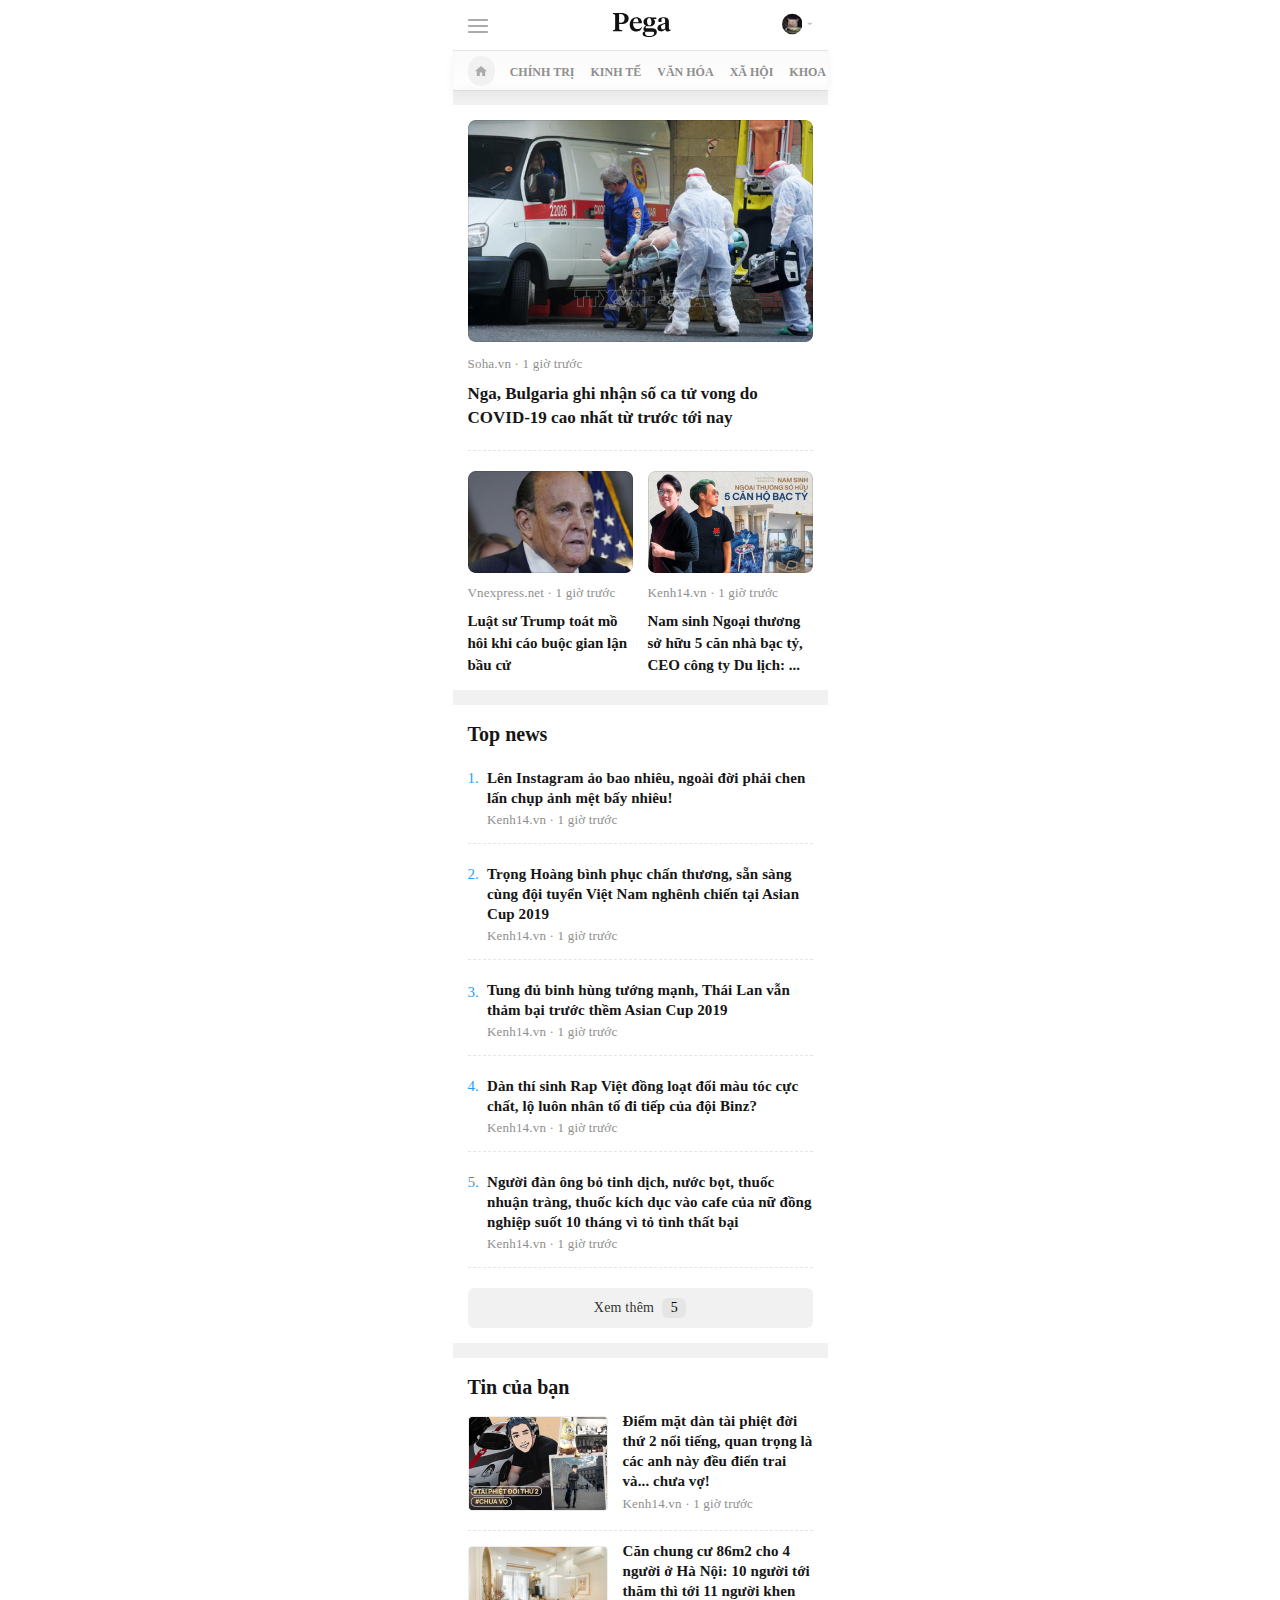
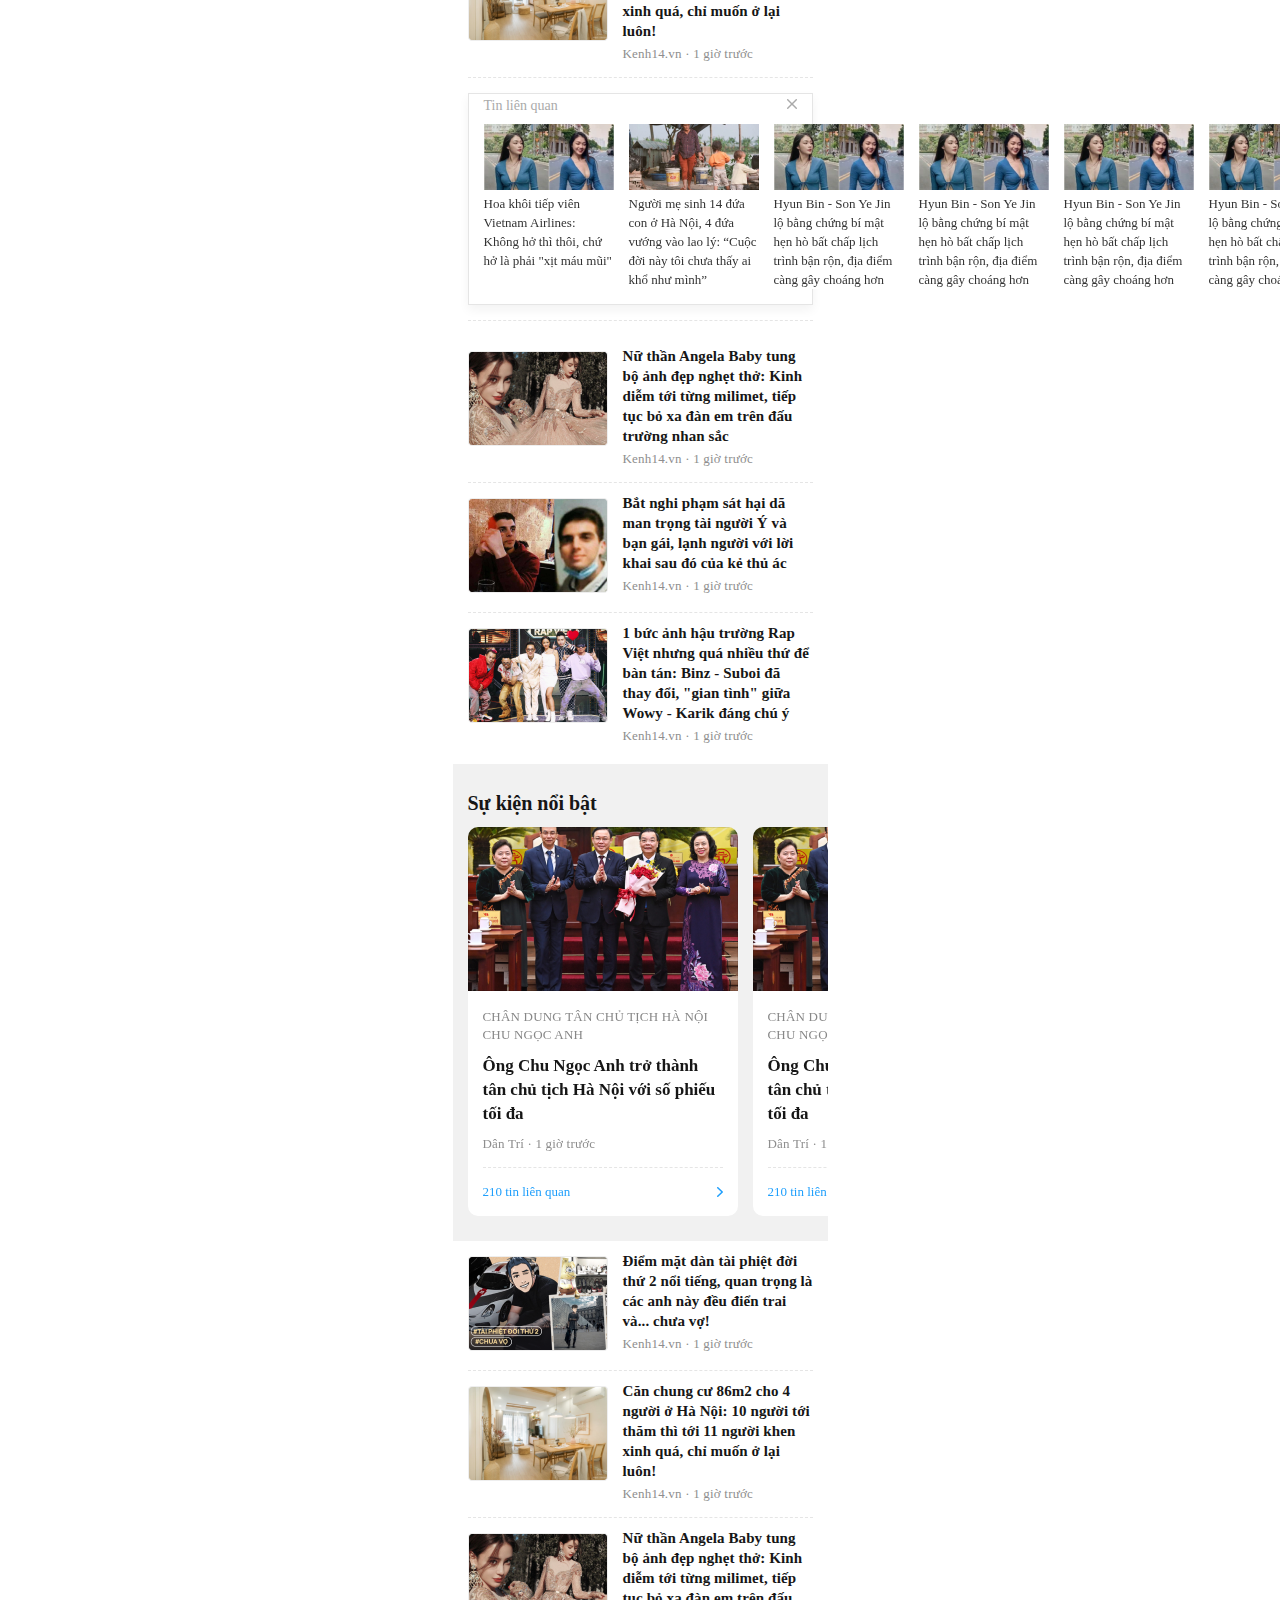
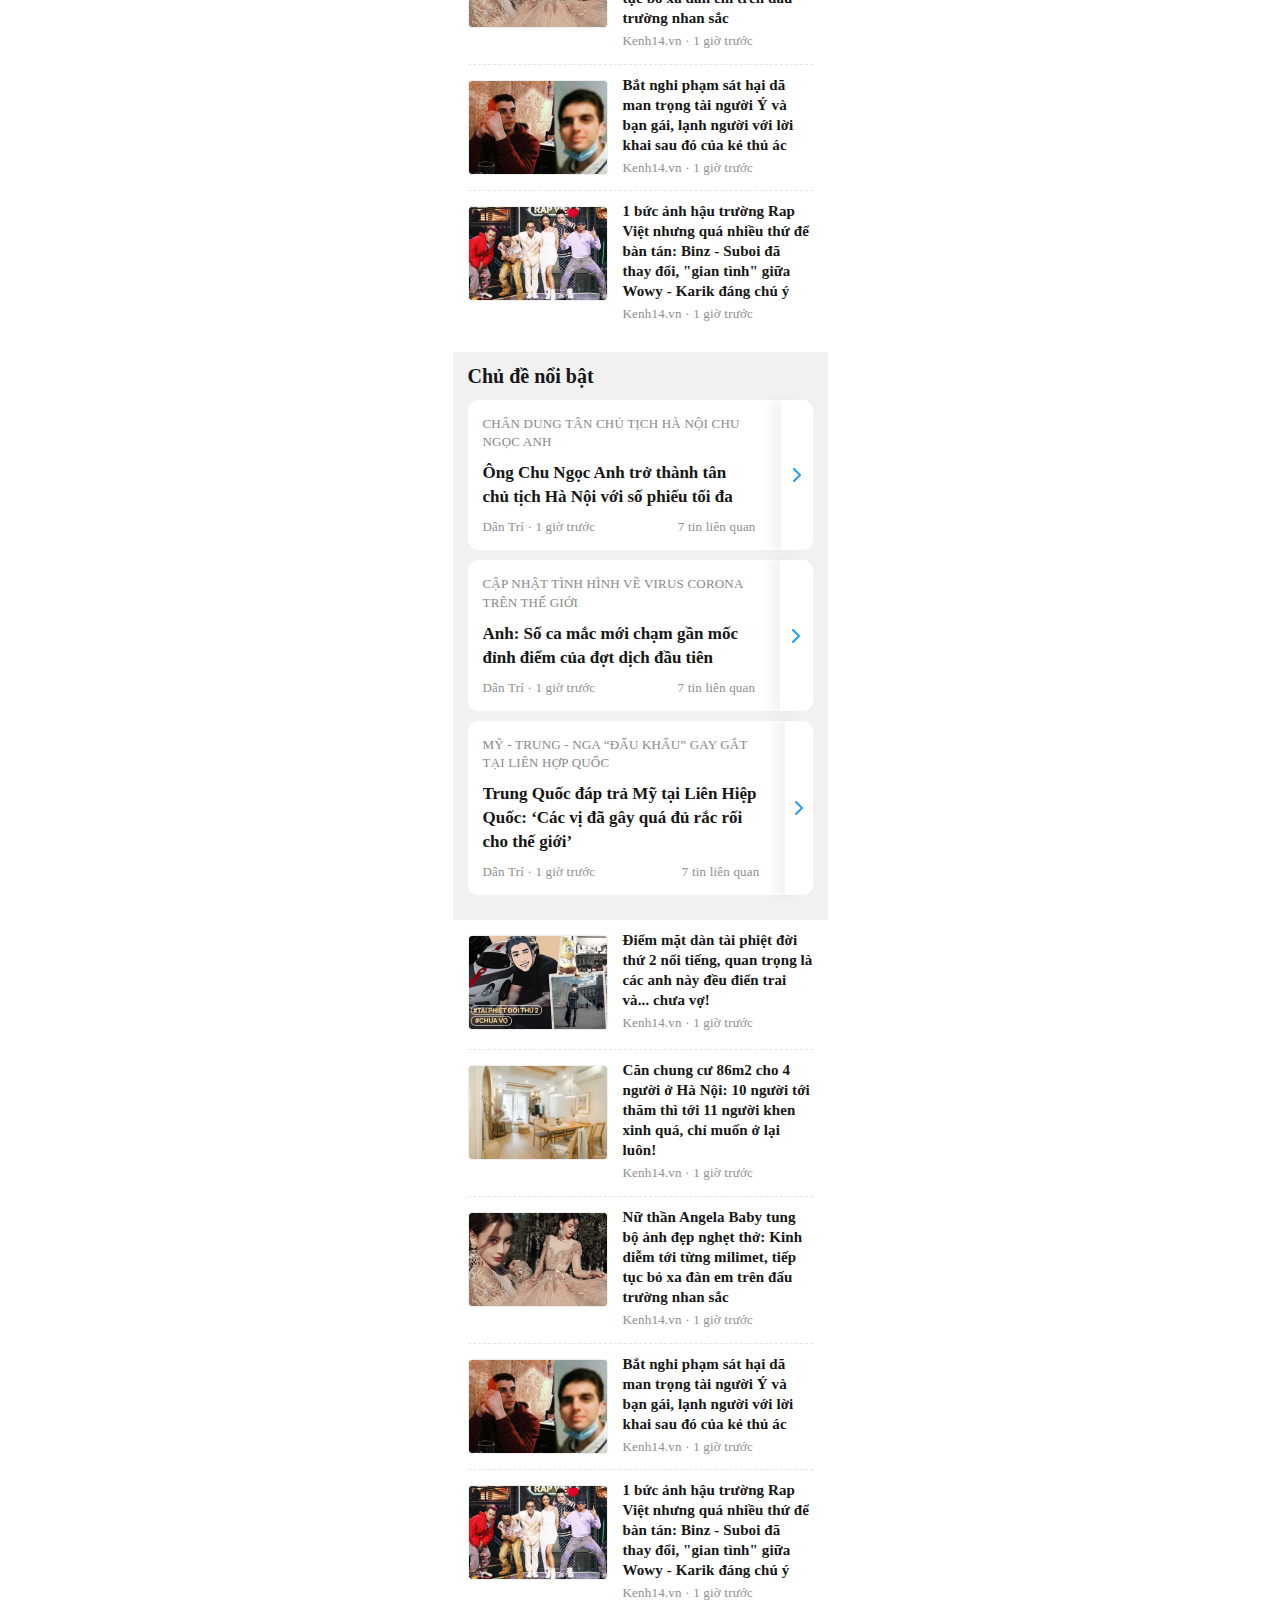
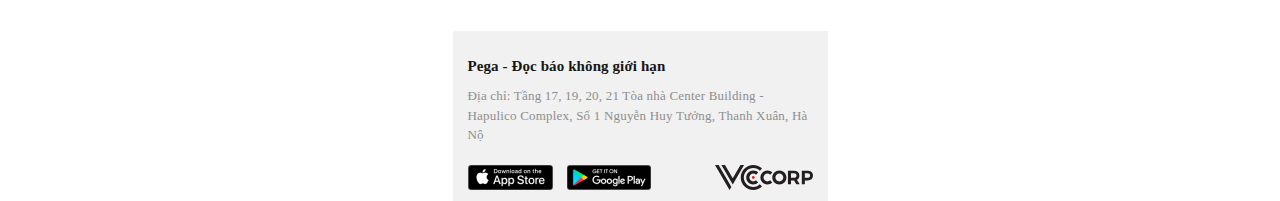
<file: index.html>
<!DOCTYPE html>
<html lang="en">
<head>
    <meta charset="UTF-8">
    <meta http-equiv="X-UA-Compatible" content="IE=edge">
    <meta name="viewport" content="width=device-width, initial-scale=1.0">
    <title>Pega</title>
    <link rel="stylesheet" href="./css/main.css">
    <link
      rel="stylesheet"
      href="https://unpkg.com/swiper/swiper-bundle.min.css"
    />
</head>
<body>
    <div class="wrapper">
        <header>
            <div class="header-marked-extent" id="marked-extent">
                <div class="marked-extent-control">
                    <div class="marked-extent-text">
                        <svg width="12" height="15" viewBox="0 0 12 15" fill="none" xmlns="http://www.w3.org/2000/svg">
                            <path fill-rule="evenodd" clip-rule="evenodd" d="M2.25 1.5C2.05109 1.5 1.86032 1.57902 1.71967 1.71967C1.57902 1.86032 1.5 2.05109 1.5 2.25V12.7926L5.56407 9.8897C5.82484 9.70343 6.17516 9.70343 6.43593 9.8897L10.5 12.7926V2.25C10.5 2.05109 10.421 1.86032 10.2803 1.71967C10.1397 1.57902 9.94891 1.5 9.75 1.5H2.25ZM0.65901 0.65901C1.08097 0.237053 1.65326 0 2.25 0H9.75C10.3467 0 10.919 0.237053 11.341 0.65901C11.7629 1.08097 12 1.65326 12 2.25V14.25C12 14.5309 11.843 14.7883 11.5932 14.9169C11.3434 15.0454 11.0427 15.0236 10.8141 14.8603L6 11.4217L1.18593 14.8603C0.957318 15.0236 0.656617 15.0454 0.406814 14.9169C0.157011 14.7883 0 14.5309 0 14.25V2.25C0 1.65326 0.237053 1.08097 0.65901 0.65901Z" fill="white"/>
                            <path fill-rule="evenodd" clip-rule="evenodd" d="M2.25 1.5C2.05109 1.5 1.86032 1.57902 1.71967 1.71967C1.57902 1.86032 1.5 2.05109 1.5 2.25V12.7926L5.56407 9.8897C5.82484 9.70343 6.17516 9.70343 6.43593 9.8897L10.5 12.7926V2.25C10.5 2.05109 10.421 1.86032 10.2803 1.71967C10.1397 1.57902 9.94891 1.5 9.75 1.5H2.25ZM0.65901 0.65901C1.08097 0.237053 1.65326 0 2.25 0H9.75C10.3467 0 10.919 0.237053 11.341 0.65901C11.7629 1.08097 12 1.65326 12 2.25V14.25C12 14.5309 11.843 14.7883 11.5932 14.9169C11.3434 15.0454 11.0427 15.0236 10.8141 14.8603L6 11.4217L1.18593 14.8603C0.957318 15.0236 0.656617 15.0454 0.406814 14.9169C0.157011 14.7883 0 14.5309 0 14.25V2.25C0 1.65326 0.237053 1.08097 0.65901 0.65901Z" fill="#1F9FFC"/>
                            </svg>
                        <span class="title">Đã đánh dấu</span>                           
                    </div>
                    <div class="marked-extent-close" id="close2">
                        <svg width="16" height="16" viewBox="0 0 16 16" fill="none" xmlns="http://www.w3.org/2000/svg">
                            <path fill-rule="evenodd" clip-rule="evenodd" d="M15.6653 0.334735C16.1116 0.781049 16.1116 1.50467 15.6653 1.95098L1.95098 15.6653C1.50467 16.1116 0.781049 16.1116 0.334735 15.6653C-0.111578 15.219 -0.111578 14.4953 0.334735 14.049L14.049 0.334735C14.4953 -0.111578 15.219 -0.111578 15.6653 0.334735Z" fill="#353535"/>
                            <path fill-rule="evenodd" clip-rule="evenodd" d="M0.334735 0.334735C0.781049 -0.111578 1.50467 -0.111578 1.95098 0.334735L15.6653 14.049C16.1116 14.4953 16.1116 15.219 15.6653 15.6653C15.219 16.1116 14.4953 16.1116 14.049 15.6653L0.334735 1.95098C-0.111578 1.50467 -0.111578 0.781049 0.334735 0.334735Z" fill="#353535"/>
                            </svg>   
                    </div>
                </div>
                <div class="yournews-box box2 box4">
                    <div class="container">
                        <div class="yournews-box-item">
                            <a href="#">
                                <img src="./images/img4.png" alt="">
                            </a>
                            <div class="yournews-content">
                                <div class="info">
                                    Kenh14.vn · 1 giờ trước
                                </div>
                                <a href="#" class="title">
                                    Điểm mặt dàn tài phiệt đời thứ 2 nổi tiếng, quan trọng là các anh này đều điển trai và... chưa vợ!
                                </a>
                                <div class="info info2">
                                    <span class="info-icon">
                                        <svg width="16" height="12" viewBox="0 0 16 12" fill="none" xmlns="http://www.w3.org/2000/svg">
                                            <path d="M5.14304 1.2C4.99149 1.2 4.84614 1.26321 4.73898 1.37574C4.63182 1.48826 4.57162 1.64087 4.57162 1.8V4.8L3.42878 5.4V1.8C3.42878 1.32261 3.60939 0.864773 3.93088 0.527208C4.25236 0.189642 4.68839 0 5.14304 0H10.8572C11.3119 0 11.7479 0.189642 12.0694 0.527208C12.3909 0.864773 12.5715 1.32261 12.5715 1.8V2.4L11.4286 3V1.8C11.4286 1.64087 11.3684 1.48826 11.2613 1.37574C11.1541 1.26321 11.0088 1.2 10.8572 1.2H5.14304Z" fill="#8E8E8E"/>
                                            <path d="M4.57162 10.2341L7.66799 7.91176C7.86667 7.76275 8.13357 7.76275 8.33225 7.91176L11.4286 10.2341V6.6L12.5715 6V11.4C12.5715 11.6248 12.4518 11.8307 12.2615 11.9335C12.0712 12.0363 11.8421 12.0189 11.6679 11.8882L8.00012 9.13734L4.33233 11.8882C4.15815 12.0189 3.92905 12.0363 3.73873 11.9335C3.54841 11.8307 3.42878 11.6248 3.42878 11.4V9L4.57162 8.4V10.2341Z" fill="#8E8E8E"/>
                                            <path fill-rule="evenodd" clip-rule="evenodd" d="M15.9684 2.80375C16.0716 3.11689 15.9136 3.45861 15.6153 3.56701L0.75849 8.96701C0.460266 9.0754 0.134823 8.90942 0.0315916 8.59628C-0.0716397 8.28314 0.0864328 7.94142 0.384656 7.83302L15.2415 2.43302C15.5397 2.32463 15.8652 2.49061 15.9684 2.80375Z" fill="#8E8E8E"/>
                                            </svg>                                        
                                    </span>
                                    <span class="info-text">
                                        Bỏ đánh dấu
                                    </span>
                                </div>
                            </div>
                        </div>
                        <div class="yournews-box-item">
                            <a href="#">
                                <img src="./images/img5.png" alt="">
                            </a>
                            <div class="yournews-content">
                                <div class="info">
                                    Kenh14.vn · 1 giờ trước
                                </div>
                                <a href="#" class="title">
                                    Căn chung cư 86m2 cho 4 người ở Hà Nội: 10 người tới thăm thì tới 11 người khen xinh quá, chỉ muốn ở lại luôn!
                                </a>
                                <div class="info info2">
                                    <span class="info-icon">
                                        <svg width="16" height="12" viewBox="0 0 16 12" fill="none" xmlns="http://www.w3.org/2000/svg">
                                            <path d="M5.14304 1.2C4.99149 1.2 4.84614 1.26321 4.73898 1.37574C4.63182 1.48826 4.57162 1.64087 4.57162 1.8V4.8L3.42878 5.4V1.8C3.42878 1.32261 3.60939 0.864773 3.93088 0.527208C4.25236 0.189642 4.68839 0 5.14304 0H10.8572C11.3119 0 11.7479 0.189642 12.0694 0.527208C12.3909 0.864773 12.5715 1.32261 12.5715 1.8V2.4L11.4286 3V1.8C11.4286 1.64087 11.3684 1.48826 11.2613 1.37574C11.1541 1.26321 11.0088 1.2 10.8572 1.2H5.14304Z" fill="#8E8E8E"/>
                                            <path d="M4.57162 10.2341L7.66799 7.91176C7.86667 7.76275 8.13357 7.76275 8.33225 7.91176L11.4286 10.2341V6.6L12.5715 6V11.4C12.5715 11.6248 12.4518 11.8307 12.2615 11.9335C12.0712 12.0363 11.8421 12.0189 11.6679 11.8882L8.00012 9.13734L4.33233 11.8882C4.15815 12.0189 3.92905 12.0363 3.73873 11.9335C3.54841 11.8307 3.42878 11.6248 3.42878 11.4V9L4.57162 8.4V10.2341Z" fill="#8E8E8E"/>
                                            <path fill-rule="evenodd" clip-rule="evenodd" d="M15.9684 2.80375C16.0716 3.11689 15.9136 3.45861 15.6153 3.56701L0.75849 8.96701C0.460266 9.0754 0.134823 8.90942 0.0315916 8.59628C-0.0716397 8.28314 0.0864328 7.94142 0.384656 7.83302L15.2415 2.43302C15.5397 2.32463 15.8652 2.49061 15.9684 2.80375Z" fill="#8E8E8E"/>
                                            </svg>                                        
                                    </span>
                                    <span class="info-text">
                                        Bỏ đánh dấu
                                    </span>
                                </div>
                            </div>
                        </div>
                        <div class="yournews-box-item">
                            <a href="#">
                                <img src="./images/img9.png" alt="">
                            </a>
                            <div class="yournews-content">
                                <div class="info">
                                    Kenh14.vn · 1 giờ trước
                                </div>
                                <a href="#" class="title">
                                    Nữ thần Angela Baby tung bộ ảnh đẹp nghẹt thở: Kinh diễm tới từng milimet, tiếp tục bỏ xa đàn em trên đấu trường nhan sắc
                                </a>
                                <div class="info info2">
                                    <span class="info-icon">
                                        <svg width="16" height="12" viewBox="0 0 16 12" fill="none" xmlns="http://www.w3.org/2000/svg">
                                            <path d="M5.14304 1.2C4.99149 1.2 4.84614 1.26321 4.73898 1.37574C4.63182 1.48826 4.57162 1.64087 4.57162 1.8V4.8L3.42878 5.4V1.8C3.42878 1.32261 3.60939 0.864773 3.93088 0.527208C4.25236 0.189642 4.68839 0 5.14304 0H10.8572C11.3119 0 11.7479 0.189642 12.0694 0.527208C12.3909 0.864773 12.5715 1.32261 12.5715 1.8V2.4L11.4286 3V1.8C11.4286 1.64087 11.3684 1.48826 11.2613 1.37574C11.1541 1.26321 11.0088 1.2 10.8572 1.2H5.14304Z" fill="#8E8E8E"/>
                                            <path d="M4.57162 10.2341L7.66799 7.91176C7.86667 7.76275 8.13357 7.76275 8.33225 7.91176L11.4286 10.2341V6.6L12.5715 6V11.4C12.5715 11.6248 12.4518 11.8307 12.2615 11.9335C12.0712 12.0363 11.8421 12.0189 11.6679 11.8882L8.00012 9.13734L4.33233 11.8882C4.15815 12.0189 3.92905 12.0363 3.73873 11.9335C3.54841 11.8307 3.42878 11.6248 3.42878 11.4V9L4.57162 8.4V10.2341Z" fill="#8E8E8E"/>
                                            <path fill-rule="evenodd" clip-rule="evenodd" d="M15.9684 2.80375C16.0716 3.11689 15.9136 3.45861 15.6153 3.56701L0.75849 8.96701C0.460266 9.0754 0.134823 8.90942 0.0315916 8.59628C-0.0716397 8.28314 0.0864328 7.94142 0.384656 7.83302L15.2415 2.43302C15.5397 2.32463 15.8652 2.49061 15.9684 2.80375Z" fill="#8E8E8E"/>
                                            </svg>                                        
                                    </span>
                                    <span class="info-text">
                                        Bỏ đánh dấu
                                    </span>
                                </div>
                            </div>
                        </div>
                        <div style="height: 140px;" class="yournews-box-item">
                            <a href="#">
                                <img src="./images/img10.png" alt="">
                            </a>
                            <div class="yournews-content">
                                <div class="info">
                                    Kenh14.vn · 1 giờ trước
                                </div>
                                <a href="#" class="title">
                                    Bắt nghi phạm sát hại dã man trọng tài người Ý và bạn gái, lạnh người với lời khai sau đó của kẻ thủ ác
                                </a>
                                <div class="info info2">
                                    <span class="info-icon">
                                        <svg width="16" height="12" viewBox="0 0 16 12" fill="none" xmlns="http://www.w3.org/2000/svg">
                                            <path d="M5.14304 1.2C4.99149 1.2 4.84614 1.26321 4.73898 1.37574C4.63182 1.48826 4.57162 1.64087 4.57162 1.8V4.8L3.42878 5.4V1.8C3.42878 1.32261 3.60939 0.864773 3.93088 0.527208C4.25236 0.189642 4.68839 0 5.14304 0H10.8572C11.3119 0 11.7479 0.189642 12.0694 0.527208C12.3909 0.864773 12.5715 1.32261 12.5715 1.8V2.4L11.4286 3V1.8C11.4286 1.64087 11.3684 1.48826 11.2613 1.37574C11.1541 1.26321 11.0088 1.2 10.8572 1.2H5.14304Z" fill="#8E8E8E"/>
                                            <path d="M4.57162 10.2341L7.66799 7.91176C7.86667 7.76275 8.13357 7.76275 8.33225 7.91176L11.4286 10.2341V6.6L12.5715 6V11.4C12.5715 11.6248 12.4518 11.8307 12.2615 11.9335C12.0712 12.0363 11.8421 12.0189 11.6679 11.8882L8.00012 9.13734L4.33233 11.8882C4.15815 12.0189 3.92905 12.0363 3.73873 11.9335C3.54841 11.8307 3.42878 11.6248 3.42878 11.4V9L4.57162 8.4V10.2341Z" fill="#8E8E8E"/>
                                            <path fill-rule="evenodd" clip-rule="evenodd" d="M15.9684 2.80375C16.0716 3.11689 15.9136 3.45861 15.6153 3.56701L0.75849 8.96701C0.460266 9.0754 0.134823 8.90942 0.0315916 8.59628C-0.0716397 8.28314 0.0864328 7.94142 0.384656 7.83302L15.2415 2.43302C15.5397 2.32463 15.8652 2.49061 15.9684 2.80375Z" fill="#8E8E8E"/>
                                            </svg>                                        
                                    </span>
                                    <span class="info-text">
                                        Bỏ đánh dấu
                                    </span>
                                </div>
                            </div>
                        </div>
                        <div class="yournews-box-item">
                            <a href="#">
                                <img src="./images/img11.png" alt="">
                            </a>
                            <div class="yournews-content">
                                <div class="info">
                                    Kenh14.vn · 1 giờ trước
                                </div>
                                <a href="#" class="title">
                                    1 bức ảnh hậu trường Rap Việt nhưng quá nhiều thứ để bàn tán: Binz - Suboi đã thay đổi, "gian tình" giữa Wowy - Karik đáng chú ý
                                </a>
                                <div class="info info2">
                                    <span class="info-icon">
                                        <svg width="16" height="12" viewBox="0 0 16 12" fill="none" xmlns="http://www.w3.org/2000/svg">
                                            <path d="M5.14304 1.2C4.99149 1.2 4.84614 1.26321 4.73898 1.37574C4.63182 1.48826 4.57162 1.64087 4.57162 1.8V4.8L3.42878 5.4V1.8C3.42878 1.32261 3.60939 0.864773 3.93088 0.527208C4.25236 0.189642 4.68839 0 5.14304 0H10.8572C11.3119 0 11.7479 0.189642 12.0694 0.527208C12.3909 0.864773 12.5715 1.32261 12.5715 1.8V2.4L11.4286 3V1.8C11.4286 1.64087 11.3684 1.48826 11.2613 1.37574C11.1541 1.26321 11.0088 1.2 10.8572 1.2H5.14304Z" fill="#8E8E8E"/>
                                            <path d="M4.57162 10.2341L7.66799 7.91176C7.86667 7.76275 8.13357 7.76275 8.33225 7.91176L11.4286 10.2341V6.6L12.5715 6V11.4C12.5715 11.6248 12.4518 11.8307 12.2615 11.9335C12.0712 12.0363 11.8421 12.0189 11.6679 11.8882L8.00012 9.13734L4.33233 11.8882C4.15815 12.0189 3.92905 12.0363 3.73873 11.9335C3.54841 11.8307 3.42878 11.6248 3.42878 11.4V9L4.57162 8.4V10.2341Z" fill="#8E8E8E"/>
                                            <path fill-rule="evenodd" clip-rule="evenodd" d="M15.9684 2.80375C16.0716 3.11689 15.9136 3.45861 15.6153 3.56701L0.75849 8.96701C0.460266 9.0754 0.134823 8.90942 0.0315916 8.59628C-0.0716397 8.28314 0.0864328 7.94142 0.384656 7.83302L15.2415 2.43302C15.5397 2.32463 15.8652 2.49061 15.9684 2.80375Z" fill="#8E8E8E"/>
                                            </svg>                                        
                                    </span>
                                    <span class="info-text">
                                        Bỏ đánh dấu
                                    </span>
                                </div>
                            </div>
                        </div>
                    </div>
                </div>
            </div>

            <div class="header-marked-extent extent2" id="categories-box">
                <div class="marked-extent-control">
                    <div class="marked-extent-text">
                        <svg width="18" height="18" viewBox="0 0 18 18" fill="none" xmlns="http://www.w3.org/2000/svg">
                            <path fill-rule="evenodd" clip-rule="evenodd" d="M3 3C2.80109 3 2.61032 3.07902 2.46967 3.21967C2.32902 3.36032 2.25 3.55109 2.25 3.75V14.25C2.25 14.4489 2.32902 14.6397 2.46967 14.7803C2.61032 14.921 2.80109 15 3 15H15C15.1989 15 15.3897 14.921 15.5303 14.7803C15.671 14.6397 15.75 14.4489 15.75 14.25V6C15.75 5.80109 15.671 5.61032 15.5303 5.46967C15.3897 5.32902 15.1989 5.25 15 5.25H8.25C7.99924 5.25 7.76506 5.12467 7.62596 4.91602L6.34861 3H3ZM1.40901 2.15901C1.83097 1.73705 2.40326 1.5 3 1.5H6.75C7.00076 1.5 7.23494 1.62533 7.37404 1.83397L8.65139 3.75H15C15.5967 3.75 16.169 3.98705 16.591 4.40901C17.0129 4.83097 17.25 5.40326 17.25 6V14.25C17.25 14.8467 17.0129 15.419 16.591 15.841C16.169 16.2629 15.5967 16.5 15 16.5H3C2.40326 16.5 1.83097 16.2629 1.40901 15.841C0.987053 15.419 0.75 14.8467 0.75 14.25V3.75C0.75 3.15326 0.987053 2.58097 1.40901 2.15901Z" fill="white"/>
                            <path fill-rule="evenodd" clip-rule="evenodd" d="M3 3C2.80109 3 2.61032 3.07902 2.46967 3.21967C2.32902 3.36032 2.25 3.55109 2.25 3.75V14.25C2.25 14.4489 2.32902 14.6397 2.46967 14.7803C2.61032 14.921 2.80109 15 3 15H15C15.1989 15 15.3897 14.921 15.5303 14.7803C15.671 14.6397 15.75 14.4489 15.75 14.25V6C15.75 5.80109 15.671 5.61032 15.5303 5.46967C15.3897 5.32902 15.1989 5.25 15 5.25H8.25C7.99924 5.25 7.76506 5.12467 7.62596 4.91602L6.34861 3H3ZM1.40901 2.15901C1.83097 1.73705 2.40326 1.5 3 1.5H6.75C7.00076 1.5 7.23494 1.62533 7.37404 1.83397L8.65139 3.75H15C15.5967 3.75 16.169 3.98705 16.591 4.40901C17.0129 4.83097 17.25 5.40326 17.25 6V14.25C17.25 14.8467 17.0129 15.419 16.591 15.841C16.169 16.2629 15.5967 16.5 15 16.5H3C2.40326 16.5 1.83097 16.2629 1.40901 15.841C0.987053 15.419 0.75 14.8467 0.75 14.25V3.75C0.75 3.15326 0.987053 2.58097 1.40901 2.15901Z" fill="#1F9FFC"/>
                            <path fill-rule="evenodd" clip-rule="evenodd" d="M9 7.5C9.41421 7.5 9.75 7.83579 9.75 8.25V12.75C9.75 13.1642 9.41421 13.5 9 13.5C8.58579 13.5 8.25 13.1642 8.25 12.75V8.25C8.25 7.83579 8.58579 7.5 9 7.5Z" fill="white"/>
                            <path fill-rule="evenodd" clip-rule="evenodd" d="M9 7.5C9.41421 7.5 9.75 7.83579 9.75 8.25V12.75C9.75 13.1642 9.41421 13.5 9 13.5C8.58579 13.5 8.25 13.1642 8.25 12.75V8.25C8.25 7.83579 8.58579 7.5 9 7.5Z" fill="#1F9FFC"/>
                            <path fill-rule="evenodd" clip-rule="evenodd" d="M6 10.5C6 10.0858 6.33579 9.75 6.75 9.75H11.25C11.6642 9.75 12 10.0858 12 10.5C12 10.9142 11.6642 11.25 11.25 11.25H6.75C6.33579 11.25 6 10.9142 6 10.5Z" fill="white"/>
                            <path fill-rule="evenodd" clip-rule="evenodd" d="M6 10.5C6 10.0858 6.33579 9.75 6.75 9.75H11.25C11.6642 9.75 12 10.0858 12 10.5C12 10.9142 11.6642 11.25 11.25 11.25H6.75C6.33579 11.25 6 10.9142 6 10.5Z" fill="#1F9FFC"/>
                            </svg>                                                     
                        <span class="title">Báo và chuyên mục đã thêm</span>                           
                    </div>
                    <div class="marked-extent-close" id="close3">
                        <svg width="16" height="16" viewBox="0 0 16 16" fill="none" xmlns="http://www.w3.org/2000/svg">
                            <path fill-rule="evenodd" clip-rule="evenodd" d="M15.6653 0.334735C16.1116 0.781049 16.1116 1.50467 15.6653 1.95098L1.95098 15.6653C1.50467 16.1116 0.781049 16.1116 0.334735 15.6653C-0.111578 15.219 -0.111578 14.4953 0.334735 14.049L14.049 0.334735C14.4953 -0.111578 15.219 -0.111578 15.6653 0.334735Z" fill="#353535"/>
                            <path fill-rule="evenodd" clip-rule="evenodd" d="M0.334735 0.334735C0.781049 -0.111578 1.50467 -0.111578 1.95098 0.334735L15.6653 14.049C16.1116 14.4953 16.1116 15.219 15.6653 15.6653C15.219 16.1116 14.4953 16.1116 14.049 15.6653L0.334735 1.95098C-0.111578 1.50467 -0.111578 0.781049 0.334735 0.334735Z" fill="#353535"/>
                            </svg>   
                    </div>
                </div>
                <div class="categories-box">
                    <div class="info">
                        Chuyên mục
                    </div>
                    <div class="categories-list">
                        <div class="categories-item">
                            <a href="#" class="categories-image">
                                <img src="./images/fb.png" alt="">
                            </a>
                            <div class="categories-content">
                                <a href="#" class="title">
                                    Bóng đá
                                </a>
                                <div class="info">
                                    Vượt đam mê theo trái bóng tròn
                                </div>
                            </div>
                        </div>
                        <div class="categories-item">
                            <a href="#" class="categories-image">
                                <img src="./images/fb.png" alt="">
                            </a>
                            <div class="categories-content">
                                <a href="#" class="title">
                                    Bóng đá
                                </a>
                                <div class="info">
                                    Vượt đam mê theo trái bóng tròn
                                </div>
                            </div>
                        </div>
                        <div class="categories-item">
                            <a href="#" class="categories-image">
                                <img src="./images/fb.png" alt="">
                            </a>
                            <div class="categories-content">
                                <a href="#" class="title">
                                    Bóng đá
                                </a>
                                <div class="info">
                                    Vượt đam mê theo trái bóng tròn
                                </div>
                            </div>
                        </div>
                        <div class="categories-item">
                            <a href="#" class="categories-image">
                                <img src="./images/fb.png" alt="">
                            </a>
                            <div class="categories-content">
                                <a href="#" class="title">
                                    Bóng đá
                                </a>
                                <div class="info">
                                    Vượt đam mê theo trái bóng tròn
                                </div>
                            </div>
                        </div>
                    </div>
                </div>
                <div class="categories-box">
                    <div class="info">
                        Chuyên trang
                    </div>
                    <div class="categories-list">
                        <div class="categories-item">
                            <a href="#" class="categories-image">
                                <img src="./images/mz.png" alt="">
                            </a>
                            <div class="categories-content">
                                <a href="#" class="title">
                                    Kenh14.vn
                                </a>
                                <div class="info">
                                    Vượt đam mê theo trái bóng tròn
                                </div>
                            </div>
                        </div>
                        <div class="categories-item">
                            <a href="#" class="categories-image">
                                <img src="./images/mz.png" alt="">
                            </a>
                            <div class="categories-content">
                                <a href="#" class="title">
                                    Kenh14.vn
                                </a>
                                <div class="info">
                                    Vượt đam mê theo trái bóng tròn
                                </div>
                            </div>
                        </div>
                        <div class="categories-item">
                            <a href="#" class="categories-image">
                                <img src="./images/mz.png" alt="">
                            </a>
                            <div class="categories-content">
                                <a href="#" class="title">
                                    Kenh14.vn
                                </a>
                                <div class="info">
                                    Vượt đam mê theo trái bóng tròn
                                </div>
                            </div>
                        </div>
                    </div>
                </div>
            </div>

            <div class="header-topbar">
                <div class="header-topbar-menu" id="open">
                    <svg width="50" height="35" viewBox="0 0 50 35" fill="none" xmlns="http://www.w3.org/2000/svg">
                        <path fill-rule="evenodd" clip-rule="evenodd" d="M15 18C15 17.4477 15.4477 17 16 17H34C34.5523 17 35 17.4477 35 18C35 18.5523 34.5523 19 34 19H16C15.4477 19 15 18.5523 15 18Z" fill="#AAAAAA"/>
                        <path fill-rule="evenodd" clip-rule="evenodd" d="M15 12C15 11.4477 15.4477 11 16 11H34C34.5523 11 35 11.4477 35 12C35 12.5523 34.5523 13 34 13H16C15.4477 13 15 12.5523 15 12Z" fill="#AAAAAA"/>
                        <path fill-rule="evenodd" clip-rule="evenodd" d="M15 24C15 23.4477 15.4477 23 16 23H34C34.5523 23 35 23.4477 35 24C35 24.5523 34.5523 25 34 25H16C15.4477 25 15 24.5523 15 24Z" fill="#AAAAAA"/>
                        </svg>                        
                </div>
                <div class="header-topbar-logo">
                    <a href="#">
                        <svg width="58" height="24" viewBox="0 0 58 24" fill="none" xmlns="http://www.w3.org/2000/svg">
                            <path d="M6.10867 10.987H8.18078C13.213 10.987 15.6619 8.80519 15.6619 5.4026C15.6619 2.44156 13.2938 0 8.2346 0H0V0.90909C1.88373 1.11688 2.15284 1.27273 2.15284 2.7013V15.5325C2.15284 16.961 1.88373 17.1169 0 17.3247V18.2338H9.33792V17.2987C6.83525 17.1429 6.10867 16.8052 6.10867 15.3506V10.987ZM6.10867 1.03896H7.26582C10.1721 1.03896 11.6253 2.88312 11.6253 5.48052C11.6253 8.23377 10.2529 9.87013 7.26582 9.87013H6.10867V1.03896Z" fill="#111111"/>
                            <path d="M23.3845 4.20779C19.6978 4.20779 16.7377 7.27273 16.7377 11.7143C16.7377 15.7143 19.348 18.4935 23.25 18.4935C26.3447 18.4935 28.3092 16.7273 29.0088 14.1558L28.5783 13.9221C27.6095 15.2727 26.3985 16.026 24.5686 16.026C21.9314 16.026 19.9938 13.8701 20.1015 10.2338H28.8743V9.63636C28.8743 6.51948 26.9905 4.20779 23.3845 4.20779ZM23.1154 5.16883C24.8646 5.16883 25.5374 6.83117 25.5374 9.27273H20.1553C20.3706 6.88312 21.3394 5.16883 23.1154 5.16883Z" fill="#111111"/>
                            <path d="M36.2465 13.3247C39.6103 13.3247 42.0053 11.6364 42.0053 8.88312C42.0053 7.58441 41.2518 6.49351 40.31 5.8961L42.1937 5.97402H43.297V4.46753L38.7491 4.57143C38.0764 4.38961 37.3498 4.20779 36.3541 4.20779C32.9903 4.20779 30.4876 5.97403 30.4876 8.96104C30.4876 10.8052 31.5371 12 32.9634 12.6753C31.7255 13.4286 30.4607 14.4156 30.4607 15.9481C30.4607 17.013 31.0797 17.9221 32.1292 18.3117C30.8375 18.7013 29.5996 19.4286 29.5996 20.7532C29.5996 22.8571 32.0484 24 35.9774 24C40.4445 24 43.8352 22.1818 43.8352 18.9091C43.8352 16.6234 42.2206 15.3506 39.099 15.3506H33.5554C32.9634 15.3506 32.6136 15.013 32.6136 14.4675C32.6136 13.9221 33.0172 13.3766 33.5285 12.9091C34.3627 13.1948 35.3046 13.3247 36.2465 13.3247ZM39.0452 18.6494C40.3638 18.6494 41.1711 19.0649 41.1711 20.2078C41.1711 22.1558 38.803 23.013 36.1657 23.013C33.6362 23.013 32.0484 21.9221 32.0484 20.1818C32.0484 19.5584 32.2099 19.039 32.5597 18.6494H39.0452ZM36.4079 12.4675C34.8202 12.4675 34.0667 10.6753 34.0667 8.54545C34.0667 6.51948 34.6857 5.09091 36.1927 5.09091C37.7535 5.09091 38.48 6.88312 38.48 8.96104C38.48 11.039 37.888 12.4675 36.4079 12.4675Z" fill="#111111"/>
                            <path d="M50.0883 16.4156C48.6621 16.4156 48.0162 15.4545 48.0162 14.1039C48.0162 12.6494 48.7159 12.0519 49.8461 11.6364L52.1604 10.7273V15.5844C51.4069 16.1299 50.8687 16.4156 50.0883 16.4156ZM55.8741 8.46753C55.8741 5.42857 53.9903 4.20779 50.5458 4.20779C47.5587 4.20779 45.2444 5.32468 45.2444 7.48052C45.2444 8.33766 45.7019 8.88312 46.4285 9.11688L48.6621 8.83117C48.5275 8.25974 48.4468 7.74026 48.4468 7.22078C48.4468 5.97403 48.9581 5.03896 50.2498 5.03896C51.6491 5.03896 52.1604 6.1039 52.1604 7.58442V9.79221L48.097 11.2208C46.0787 11.9481 44.4102 12.8571 44.4102 15.0909C44.4102 17.1688 45.8634 18.4416 48.0431 18.4416C49.9807 18.4416 51.38 17.2987 52.2412 16.2078C52.5103 17.6364 53.479 18.4935 54.9322 18.4935C56.197 18.4935 57.2196 18 58 17.1169L57.8385 16.5455C57.5425 16.6753 57.1658 16.8052 56.7621 16.8052C56.0624 16.8052 55.8741 16.2338 55.8741 15.3506V8.46753Z" fill="#111111"/>
                            </svg>                            
                    </a>
                </div>
                <div class="header-topbar-user" id="user">
                    <svg width="30" height="30" viewBox="0 0 30 30" fill="none" xmlns="http://www.w3.org/2000/svg" xmlns:xlink="http://www.w3.org/1999/xlink">
                        <rect width="30" height="30" rx="15" fill="url(#pattern0)"/>
                        <rect x="0.5" y="0.5" width="29" height="29" rx="14.5" stroke="black" stroke-opacity="0.1"/>
                        <defs>
                        <pattern id="pattern0" patternContentUnits="objectBoundingBox" width="1" height="1">
                        <use xlink:href="#image0" transform="scale(0.005)"/>
                        </pattern>
                        <image id="image0" width="200" height="200" xlink:href="[data-uri]"/>
                        </defs>
                        </svg> 
                    <svg class="user-down" width="8" height="4" viewBox="0 0 8 4" fill="none" xmlns="http://www.w3.org/2000/svg">
                            <path d="M4 4L0 0H8L4 4Z" fill="#C4C4C4"/>
                        </svg>                                                       
                </div>
            </div>

            <div class="header-user-box" id="user-box">
                <div class="header-user-box-item" id="marked">
                    <span style="margin-right: 15px;" class="user-icon">
                        <svg width="12" height="15" viewBox="0 0 12 15" fill="none" xmlns="http://www.w3.org/2000/svg">
                            <path fill-rule="evenodd" clip-rule="evenodd" d="M2.25 1.5C2.05109 1.5 1.86032 1.57902 1.71967 1.71967C1.57902 1.86032 1.5 2.05109 1.5 2.25V12.7926L5.56407 9.8897C5.82484 9.70343 6.17516 9.70343 6.43593 9.8897L10.5 12.7926V2.25C10.5 2.05109 10.421 1.86032 10.2803 1.71967C10.1397 1.57902 9.94891 1.5 9.75 1.5H2.25ZM0.65901 0.65901C1.08097 0.237053 1.65326 0 2.25 0H9.75C10.3467 0 10.919 0.237053 11.341 0.65901C11.7629 1.08097 12 1.65326 12 2.25V14.25C12 14.5309 11.843 14.7883 11.5932 14.9169C11.3434 15.0454 11.0427 15.0236 10.8141 14.8603L6 11.4217L1.18593 14.8603C0.957318 15.0236 0.656617 15.0454 0.406814 14.9169C0.157011 14.7883 0 14.5309 0 14.25V2.25C0 1.65326 0.237053 1.08097 0.65901 0.65901Z" fill="white"/>
                            <path fill-rule="evenodd" clip-rule="evenodd" d="M2.25 1.5C2.05109 1.5 1.86032 1.57902 1.71967 1.71967C1.57902 1.86032 1.5 2.05109 1.5 2.25V12.7926L5.56407 9.8897C5.82484 9.70343 6.17516 9.70343 6.43593 9.8897L10.5 12.7926V2.25C10.5 2.05109 10.421 1.86032 10.2803 1.71967C10.1397 1.57902 9.94891 1.5 9.75 1.5H2.25ZM0.65901 0.65901C1.08097 0.237053 1.65326 0 2.25 0H9.75C10.3467 0 10.919 0.237053 11.341 0.65901C11.7629 1.08097 12 1.65326 12 2.25V14.25C12 14.5309 11.843 14.7883 11.5932 14.9169C11.3434 15.0454 11.0427 15.0236 10.8141 14.8603L6 11.4217L1.18593 14.8603C0.957318 15.0236 0.656617 15.0454 0.406814 14.9169C0.157011 14.7883 0 14.5309 0 14.25V2.25C0 1.65326 0.237053 1.08097 0.65901 0.65901Z" fill="#1F9FFC"/>
                            </svg>                            
                    </span>
                    <a href="#" class="title">
                        Đã đánh dấu
                    </a>
                </div>
                <div class="header-user-box-item" id="categories">
                    <span class="user-icon">
                        <svg width="18" height="16" viewBox="0 0 18 16" fill="none" xmlns="http://www.w3.org/2000/svg">
                            <path fill-rule="evenodd" clip-rule="evenodd" d="M2.45455 1.6C2.23755 1.6 2.02944 1.68429 1.876 1.83431C1.72256 1.98434 1.63636 2.18783 1.63636 2.4V13.6C1.63636 13.8122 1.72256 14.0157 1.876 14.1657C2.02944 14.3157 2.23755 14.4 2.45455 14.4H15.5455C15.7624 14.4 15.9706 14.3157 16.124 14.1657C16.2774 14.0157 16.3636 13.8122 16.3636 13.6V4.8C16.3636 4.58783 16.2774 4.38434 16.124 4.23431C15.9706 4.08429 15.7625 4 15.5455 4H8.18182C7.90826 4 7.65279 3.86632 7.50105 3.64376L6.10758 1.6H2.45455ZM0.71892 0.702944C1.17924 0.252856 1.80356 0 2.45455 0H6.54545C6.81902 0 7.07448 0.133681 7.22622 0.35624L8.6197 2.4H15.5455C16.1964 2.4 16.8208 2.65286 17.2811 3.10294C17.7414 3.55303 18 4.16348 18 4.8V13.6C18 14.2365 17.7414 14.847 17.2811 15.2971C16.8208 15.7471 16.1964 16 15.5455 16H2.45455C1.80356 16 1.17924 15.7471 0.71892 15.2971C0.258603 14.847 0 14.2365 0 13.6V2.4C0 1.76348 0.258603 1.15303 0.71892 0.702944Z" fill="white"/>
                            <path fill-rule="evenodd" clip-rule="evenodd" d="M2.45455 1.6C2.23755 1.6 2.02944 1.68429 1.876 1.83431C1.72256 1.98434 1.63636 2.18783 1.63636 2.4V13.6C1.63636 13.8122 1.72256 14.0157 1.876 14.1657C2.02944 14.3157 2.23755 14.4 2.45455 14.4H15.5455C15.7624 14.4 15.9706 14.3157 16.124 14.1657C16.2774 14.0157 16.3636 13.8122 16.3636 13.6V4.8C16.3636 4.58783 16.2774 4.38434 16.124 4.23431C15.9706 4.08429 15.7625 4 15.5455 4H8.18182C7.90826 4 7.65279 3.86632 7.50105 3.64376L6.10758 1.6H2.45455ZM0.71892 0.702944C1.17924 0.252856 1.80356 0 2.45455 0H6.54545C6.81902 0 7.07448 0.133681 7.22622 0.35624L8.6197 2.4H15.5455C16.1964 2.4 16.8208 2.65286 17.2811 3.10294C17.7414 3.55303 18 4.16348 18 4.8V13.6C18 14.2365 17.7414 14.847 17.2811 15.2971C16.8208 15.7471 16.1964 16 15.5455 16H2.45455C1.80356 16 1.17924 15.7471 0.71892 15.2971C0.258603 14.847 0 14.2365 0 13.6V2.4C0 1.76348 0.258603 1.15303 0.71892 0.702944Z" fill="#1F9FFC"/>
                            <path fill-rule="evenodd" clip-rule="evenodd" d="M9 6.4C9.45187 6.4 9.81818 6.75817 9.81818 7.2V12C9.81818 12.4418 9.45187 12.8 9 12.8C8.54813 12.8 8.18182 12.4418 8.18182 12V7.2C8.18182 6.75817 8.54813 6.4 9 6.4Z" fill="white"/>
                            <path fill-rule="evenodd" clip-rule="evenodd" d="M9 6.4C9.45187 6.4 9.81818 6.75817 9.81818 7.2V12C9.81818 12.4418 9.45187 12.8 9 12.8C8.54813 12.8 8.18182 12.4418 8.18182 12V7.2C8.18182 6.75817 8.54813 6.4 9 6.4Z" fill="#1F9FFC"/>
                            <path fill-rule="evenodd" clip-rule="evenodd" d="M5.72727 9.6C5.72727 9.15817 6.09359 8.8 6.54545 8.8H11.4545C11.9064 8.8 12.2727 9.15817 12.2727 9.6C12.2727 10.0418 11.9064 10.4 11.4545 10.4H6.54545C6.09359 10.4 5.72727 10.0418 5.72727 9.6Z" fill="white"/>
                            <path fill-rule="evenodd" clip-rule="evenodd" d="M5.72727 9.6C5.72727 9.15817 6.09359 8.8 6.54545 8.8H11.4545C11.9064 8.8 12.2727 9.15817 12.2727 9.6C12.2727 10.0418 11.9064 10.4 11.4545 10.4H6.54545C6.09359 10.4 5.72727 10.0418 5.72727 9.6Z" fill="#1F9FFC"/>
                            </svg>                                                     
                    </span>
                    <a href="#" class="title">
                        Báo và chuyên mục đã thêm
                    </a>
                </div>
                <div class="header-user-box-item">
                    <span class="user-icon">
                        <svg width="16" height="16" viewBox="0 0 16 16" fill="none" xmlns="http://www.w3.org/2000/svg">
                            <path fill-rule="evenodd" clip-rule="evenodd" d="M2.4 1.6C2.18783 1.6 1.98434 1.68429 1.83431 1.83431C1.68429 1.98434 1.6 2.18783 1.6 2.4V13.6C1.6 13.8122 1.68429 14.0157 1.83431 14.1657C1.98434 14.3157 2.18783 14.4 2.4 14.4H5.6C6.04183 14.4 6.4 14.7582 6.4 15.2C6.4 15.6418 6.04183 16 5.6 16H2.4C1.76348 16 1.15303 15.7471 0.702944 15.2971C0.252856 14.847 0 14.2365 0 13.6V2.4C0 1.76348 0.252856 1.15303 0.702944 0.702944C1.15303 0.252856 1.76348 0 2.4 0H5.6C6.04183 0 6.4 0.358172 6.4 0.8C6.4 1.24183 6.04183 1.6 5.6 1.6H2.4Z" fill="#AAAAAA"/>
                            <path fill-rule="evenodd" clip-rule="evenodd" d="M10.6343 3.43431C10.9467 3.1219 11.4533 3.1219 11.7657 3.43431L15.7657 7.43431C16.0781 7.74673 16.0781 8.25327 15.7657 8.56569L11.7657 12.5657C11.4533 12.8781 10.9467 12.8781 10.6343 12.5657C10.3219 12.2533 10.3219 11.7467 10.6343 11.4343L14.0686 8L10.6343 4.56569C10.3219 4.25327 10.3219 3.74673 10.6343 3.43431Z" fill="#AAAAAA"/>
                            <path fill-rule="evenodd" clip-rule="evenodd" d="M4.8 8C4.8 7.55817 5.15817 7.2 5.6 7.2H15.2C15.6418 7.2 16 7.55817 16 8C16 8.44183 15.6418 8.8 15.2 8.8H5.6C5.15817 8.8 4.8 8.44183 4.8 8Z" fill="#AAAAAA"/>
                            </svg>                                                      
                    </span>
                    <a href="#" class="title">
                        Đăng xuất
                    </a>
                </div>
            </div>

            <div class="header-topnav">                   
                <div class="header-topnav-menu">
                    <a href="#" class=" menu-homepage">
                        <svg width="12" height="10" viewBox="0 0 12 10" fill="none" xmlns="http://www.w3.org/2000/svg">
                            <path d="M4.8 10V6.47059H7.2V10H10.2V5.29412H12L6 0L0 5.29412H1.8V10H4.8Z" fill="#AAAAAA"/>
                            </svg>  
                    </a> 
                    <ul>
                        <li>
                            <a href="#" class="menu-item">Chính trị</a>
                        </li>
                        <li>
                            <a href="#" class="menu-item">Kinh tế</a>
                        </li>
                        <li>
                            <a href="#" class="menu-item">Văn hóa</a>
                        </li>
                        <li>
                            <a href="#" class="menu-item">Xã hội</a>
                        </li>
                        <li>
                            <a href="#" class="menu-item">Khoa giáo</a>
                        </li>
                        <!-- <li>
                            <a href="#" class="menu-item">Khoa giáo</a>
                        </li>
                        <li>
                            <a href="#" class="menu-item">Khoa giáo</a>
                        </li>
                        <li>
                            <a href="#" class="menu-item">Khoa giáo</a>
                        </li>
                        <li>
                            <a href="#" class="menu-item">Khoa giáo</a>
                        </li>
                        <li>
                            <a href="#" class="menu-item">Khoa giáo</a>
                        </li>
                        <li>
                            <a href="#" class="menu-item">Khoa giáo</a>
                        </li>  -->
                    </ul>
                </div>
                <div class="after-menu"></div>
            </div>

            <div class="header-menu-extent" id="menu">
                <div class="menu-extent-control">
                    <span class="menu-extent-control-text">
                        Menu
                    </span>
                    <a href="#" class="menu-extent-control-close" id="close">
                        <svg width="16" height="16" viewBox="0 0 16 16" fill="none" xmlns="http://www.w3.org/2000/svg">
                            <path fill-rule="evenodd" clip-rule="evenodd" d="M15.6653 0.334735C16.1116 0.781049 16.1116 1.50467 15.6653 1.95098L1.95098 15.6653C1.50467 16.1116 0.781049 16.1116 0.334735 15.6653C-0.111578 15.219 -0.111578 14.4953 0.334735 14.049L14.049 0.334735C14.4953 -0.111578 15.219 -0.111578 15.6653 0.334735Z" fill="#353535"/>
                            <path fill-rule="evenodd" clip-rule="evenodd" d="M0.334735 0.334735C0.781049 -0.111578 1.50467 -0.111578 1.95098 0.334735L15.6653 14.049C16.1116 14.4953 16.1116 15.219 15.6653 15.6653C15.219 16.1116 14.4953 16.1116 14.049 15.6653L0.334735 1.95098C-0.111578 1.50467 -0.111578 0.781049 0.334735 0.334735Z" fill="#353535"/>
                            </svg>                            
                    </a>
                </div>
                <div class="menu-extent-link">
                    <a href="#" class="menu-extent-link-text">
                        Báo hay đọc
                    </a>
                            <div class="menu-extent-link-magazin">
                                    <div style="padding: 15px;" class="magazin-item">
                                        <a href="#">
                                            <img class="magazin-logo" src="./images/Rectangle 180.png" alt="">
                                            <span class="magazin-name">
                                                Kenh14.vn
                                            </span>
                                        </a>
                                    </div>
                                    <div style="padding: 15px;" class="magazin-item">
                                        <a href="#">
                                            <img class="magazin-logo" src="./images/Rectangle 180 2.png" alt="">
                                            <span class="magazin-name">
                                                Afamily.vn
                                            </span>
                                        </a>
                                    </div>
                                    <div style="padding: 15px; padding-left: 20px;" class="magazin-item">
                                        <a href="#">
                                            <img style="margin-left: 2px;" class="magazin-logo" src="./images/Rectangle 180 3.png" alt="">
                                            <span class="magazin-name">
                                                Soha.vn
                                            </span>
                                        </a>
                                    </div>
                                    <div style="padding: 15px;" class="magazin-item">
                                        <a href="#">
                                            <img class="magazin-logo" src="./images/Rectangle 4.png" alt="">
                                            <span class="magazin-name">
                                                Autopro
                                            </span>
                                        </a>
                                    </div>
                                    <div style="padding: 15px;" class="magazin-item">
                                        <a href="#">
                                            <img class="magazin-logo" src="./images/Rectangle 5.png" alt="">
                                            <span class="magazin-name">
                                                CafeF
                                            </span>
                                        </a>
                                    </div>
                                    <div style="padding: 15px;" class="magazin-item">
                                        <a href="#">
                                            <img class="magazin-logo" src="./images/Rectangle6.png" alt="">
                                            <span class="magazin-name">
                                                CafeBiz
                                            </span>
                                        </a>
                                    </div>
                                    <div style="padding: 15px;" class="magazin-item">
                                        <a href="#">
                                            <img style="margin-left: 6px;" class="magazin-logo" src="./images/Rectangle 7.png" alt="">
                                            <span class="magazin-name">
                                                GameK
                                            </span>
                                        </a>
                                    </div>
                                    <div style="padding: 15px;" class="magazin-item">
                                        <a href="#">
                                            <img  class="magazin-logo" src="./images/Rectangle 8.png" alt="">
                                            <span class="magazin-name">
                                                VnExpress
                                            </span>
                                        </a>
                                    </div>
                                    <div style="padding: 15px;" class="magazin-item">
                                        <a href="#">
                                            <img  class="magazin-logo" src="./images/Rectangle 9.png" alt="">
                                            <span class="magazin-name">
                                                VnExpress
                                            </span>
                                        </a>
                                    </div>
                                    <div style="padding: 15px;" class="magazin-item">
                                        <a href="#">
                                            <img  class="magazin-logo" src="./images/Rectangle 10.png" alt="">
                                            <span class="magazin-name">
                                                Dân Trí
                                            </span>
                                        </a>
                                    </div>
                                    <div style="padding: 15px;" class="magazin-item">
                                        <a href="#">
                                            <img  class="magazin-logo" src="./images/Rectangle 11.png" alt="">
                                            <span class="magazin-name">
                                                Zing News
                                            </span>
                                        </a>
                                    </div>
                            </div> 
                </div>
                <div class="container">
                    <div class="menu-extent-list">
                        <div class="menu-list-col">
                            <a href="#" class="title">
                                Thời sự
                            </a>
                            <a href="#" class="title">
                                Giải trí
                            </a>
                            <a href="#" class="title">
                               Kinh tế
                            </a>
                            <a href="#" class="title">
                                Công nghệ
                            </a>
                            <a href="#" class="title">
                                Khám phá
                            </a>
                            <a href="#" class="title">
                                Sức khỏe - Y tế
                            </a>
                            <a href="#" class="title">
                                Ô tô xe máy
                            </a>
                            <a href="#" class="title">
                                Thời trang
                            </a>
                        </div>
                        <div class="menu-list-col">
                            <a href="#" class="title">
                                Đời sống giới trẻ
                            </a>
                            <a href="#" class="title">
                                Thể thao
                            </a>
                            <a href="#" class="title">
                                Pháp luật
                            </a>
                            <a href="#" class="title">
                                Game
                            </a>
                            <a href="#" class="title">
                                Giáo dục
                            </a>
                            <a href="#" class="title">
                                Sống
                            </a>
                            <a href="#" class="title">
                                Thư giãn
                            </a>
                        </div>
                    </div>
                </div>
            </div>
        </header>

        <main>
            <div class="firstnews-box">
                <div class="container">
                    <div class="firstnews-box-mainnews">
                        <a href="./firstnews.html" title="">
                            <img src="./images/img.png" alt="">
                        </a>
                        <p class="info">
                            Soha.vn · 1 giờ trước
                        </p>
                        <h3>
                            <a href="./firstnews.html" class="title">
                                Nga, Bulgaria ghi nhận số ca tử vong do COVID-19 cao nhất từ trước tới nay
                            </a>
                        </h3>
                    </div>
                    <div class="firstnews-box-subnews">
                        <div style="margin-right: 15px;" class="subnews-item">
                            <a href="./firstnews2.html" title="">
                                <img src="./images/img2.png" alt="">
                            </a>
                            <p class="info">
                                Vnexpress.net · 1 giờ trước
                            </p>
                            <h3>
                                <a href="./firstnews2.html" class="title">
                                    Luật sư Trump toát mồ hôi khi cáo buộc gian lận bầu cử
                                </a>
                            </h3>
                        </div>
                        <div class="subnews-item">
                            <a href="#" title="">
                                <img src="./images/img3.png" alt="">
                            </a>
                            <p class="info">
                                Kenh14.vn · 1 giờ trước
                            </p>
                            <h3>
                                <a href="#" class="title">
                                    Nam sinh Ngoại thương sở hữu 5 căn nhà bạc tỷ, CEO công ty Du lịch: ...
                                </a>
                            </h3>
                        </div>
                    </div>
                </div>
                <div class="space"></div>
            </div>

            <div class="topnews-box">
                <div class="container">
                    <h3>
                        <a href="#" class="name">
                            Top news
                        </a>
                    </h3>
                    <div class="topnews-box-content">
                        <div class="content-item">
                            <span class="content-index">
                                1.
                            </span>
                            <div class="content-main">
                                <a href="#" class="title">
                                    Lên Instagram ảo bao nhiêu, ngoài đời phải chen lấn chụp ảnh mệt bấy nhiêu!
                                </a>
                                <div class="info">
                                    Kenh14.vn · 1 giờ trước
                                </div>
                            </div>
                        </div>
                        <div class="content-item">
                            <span class="content-index">
                                2.
                            </span>
                            <div class="content-main">
                                <a href="#" class="title">
                                    Trọng Hoàng bình phục chấn thương, sẵn sàng cùng đội tuyển Việt Nam nghênh chiến tại Asian Cup 2019
                                <div class="info">
                                    Kenh14.vn · 1 giờ trước
                                </div>
                            </div>
                        </div>
                        <div class="content-item">
                            <span class="content-index">
                                3.
                            </span>
                            <div class="content-main">
                                <a href="#" class="title">
                                    Tung đủ binh hùng tướng mạnh, Thái Lan vẫn thảm bại trước thềm Asian Cup 2019
                                </a>
                                <div class="info">
                                    Kenh14.vn · 1 giờ trước
                                </div>
                            </div>
                        </div>
                        <div class="content-item">
                            <span class="content-index">
                                4.
                            </span>
                            <div class="content-main">
                                <a href="#" class="title">
                                    Dàn thí sinh Rap Việt đồng loạt đổi màu tóc cực chất, lộ luôn nhân tố đi tiếp của đội Binz?
                                </a>
                                <div class="info">
                                    Kenh14.vn · 1 giờ trước
                                </div>
                            </div>
                        </div>
                        <div class="content-item">
                            <span class="content-index">
                                5.
                            </span>
                            <div class="content-main">
                                <a href="#" class="title">
                                    Người đàn ông bỏ tinh dịch, nước bọt, thuốc nhuận tràng, thuốc kích dục vào cafe của nữ đồng nghiệp suốt 10 tháng vì tỏ tình thất bại
                                </a>
                                <div class="info">
                                    Kenh14.vn · 1 giờ trước
                                </div>
                            </div>
                        </div>
                    </div>
                    <div class="more">
                        <span class="more-text">
                            Xem thêm
                        </span>
                        <span class="more-amount">
                            5
                        </span>
                    </div>
                </div>
                <div class="space"></div>
            </div>

            <div class="yournews-box">
                <div class="container">
                    <h3>
                        <a href="#" class="name">
                            Tin của bạn
                        </a>
                    </h3>
                    <div class="yournews-box-item">
                        <a href="#">
                            <img src="./images/img4.png" alt="">
                        </a>
                        <div class="yournews-content">
                            <a href="#" class="title">
                                Điểm mặt dàn tài phiệt đời thứ 2 nổi tiếng, quan trọng là các anh này đều điển trai và... chưa vợ!
                            </a>
                            <div class="info">
                                Kenh14.vn · 1 giờ trước
                            </div>
                        </div>
                    </div>
                    <div class="yournews-box-item">
                        <a href="#">
                            <img src="./images/img5.png" alt="">
                        </a>
                        <div class="yournews-content">
                            <a href="#" class="title">
                                Căn chung cư 86m2 cho 4 người ở Hà Nội: 10 người tới thăm thì tới 11 người khen xinh quá, chỉ muốn ở lại luôn!
                            </a>
                            <div class="info">
                                Kenh14.vn · 1 giờ trước
                            </div>
                        </div>
                    </div>
                    <div class="relatednews-box" id="relatednews-box">
                        <div class="relatednews-box-title">
                            <h3>
                                <a href="#" class="name">
                                    Tin liên quan
                                </a>
                            </h3>
                            <div class="close" id="close4">
                                <svg width="10" height="10" viewBox="0 0 10 10" fill="none" xmlns="http://www.w3.org/2000/svg">
                                    <path fill-rule="evenodd" clip-rule="evenodd" d="M9.79079 0.209209C10.0697 0.488155 10.0697 0.940416 9.79079 1.21936L1.21936 9.79079C0.940416 10.0697 0.488155 10.0697 0.209209 9.79079C-0.0697365 9.51184 -0.0697365 9.05958 0.209209 8.78064L8.78064 0.209209C9.05958 -0.0697365 9.51184 -0.0697365 9.79079 0.209209Z" fill="#AAAAAA"/>
                                    <path fill-rule="evenodd" clip-rule="evenodd" d="M0.209209 0.209209C0.488155 -0.0697365 0.940416 -0.0697365 1.21936 0.209209L9.79079 8.78064C10.0697 9.05958 10.0697 9.51184 9.79079 9.79079C9.51184 10.0697 9.05958 10.0697 8.78064 9.79079L0.209209 1.21936C-0.0697365 0.940416 -0.0697365 0.488155 0.209209 0.209209Z" fill="#AAAAAA"/>
                                    </svg>
                            </div>
                        </div>
                        <div class="swiper-container mySwiper">
                            <div class="swiper-wrapper">
                              <div class="swiper-slide">
                                  <a href="#">
                                      <img src="./images/image 6.png" alt="">
                                  </a>
                                  <a href="#" class="swiper-title">
                                    Hoa khôi tiếp viên Vietnam Airlines: Không hở thì thôi, chứ hở là phải "xịt máu mũi"
                                  </a>
                              </div>
                              <div class="swiper-slide">
                                  <a href="#">
                                      <img src="./images/image 7.png" alt="">
                                  </a>
                                  <a href="#" class="swiper-title">
                                    Người mẹ sinh 14 đứa con ở Hà Nội, 4 đứa vướng vào lao lý: “Cuộc đời này tôi chưa thấy ai khổ như mình”
                                  </a>
                              </div>
                              <div class="swiper-slide">
                                  <a href="#">
                                      <img src="./images/image 6.png" alt="">
                                  </a>
                                  <a href="#" class="swiper-title">
                                    Hyun Bin - Son Ye Jin lộ bằng chứng bí mật hẹn hò bất chấp lịch trình bận rộn, địa điểm càng gây choáng hơn
                                  </a>
                              </div>
                              <div class="swiper-slide">
                                <a href="#">
                                    <img src="./images/image 6.png" alt="">
                                </a>
                                <a href="#" class="swiper-title">
                                  Hyun Bin - Son Ye Jin lộ bằng chứng bí mật hẹn hò bất chấp lịch trình bận rộn, địa điểm càng gây choáng hơn
                                </a>
                            </div>
                            <div class="swiper-slide">
                                <a href="#">
                                    <img src="./images/image 6.png" alt="">
                                </a>
                                <a href="#" class="swiper-title">
                                  Hyun Bin - Son Ye Jin lộ bằng chứng bí mật hẹn hò bất chấp lịch trình bận rộn, địa điểm càng gây choáng hơn
                                </a>
                            </div>
                            <div class="swiper-slide">
                                <a href="#">
                                    <img src="./images/image 6.png" alt="">
                                </a>
                                <a href="#" class="swiper-title">
                                  Hyun Bin - Son Ye Jin lộ bằng chứng bí mật hẹn hò bất chấp lịch trình bận rộn, địa điểm càng gây choáng hơn
                                </a>
                            </div>
                          </div>
                        </div>
                    </div>
                    <div id="relatednews-box-after"></div>
                    <div class="yournews-box-item">
                        <a href="#">
                            <img src="./images/img9.png" alt="">
                        </a>
                        <div class="yournews-content">
                            <a href="#" class="title">
                                Nữ thần Angela Baby tung bộ ảnh đẹp nghẹt thở: Kinh diễm tới từng milimet, tiếp tục bỏ xa đàn em trên đấu trường nhan sắc
                            </a>
                            <div class="info">
                                Kenh14.vn · 1 giờ trước
                            </div>
                        </div>
                    </div>
                    <div class="yournews-box-item">
                        <a href="#">
                            <img src="./images/img10.png" alt="">
                        </a>
                        <div class="yournews-content">
                            <a href="#" class="title">
                                Bắt nghi phạm sát hại dã man trọng tài người Ý và bạn gái, lạnh người với lời khai sau đó của kẻ thủ ác
                            </a>
                            <div class="info">
                                Kenh14.vn · 1 giờ trước
                            </div>
                        </div>
                    </div>
                    <div class="yournews-box-item">
                        <a href="#">
                            <img src="./images/img11.png" alt="">
                        </a>
                        <div class="yournews-content">
                            <a href="#" class="title">
                                1 bức ảnh hậu trường Rap Việt nhưng quá nhiều thứ để bàn tán: Binz - Suboi đã thay đổi, "gian tình" giữa Wowy - Karik đáng chú ý
                            </a>
                            <div class="info">
                                Kenh14.vn · 1 giờ trước
                            </div>
                        </div>
                    </div>
                </div>
            </div>

            <div class="bigevent-box">
                <h3>
                    <a href="#" class="name">
                        Sự kiện nổi bật
                    </a>
                </h3>
                <div  class="bigevent-box-content">
                    <div class="swiper-container mySwiper mySwiper2">
                        <div class="swiper-wrapper">
                          <div style="width: 270px;" class="swiper-slide">
                            <div class="content-item">
                                <div class="content-title">
                                    <a href="./bigevent.html">
                                        <img src="./images/img12.png" alt="" class="image">
                                    </a>
                                    <a href="./bigevent.html" class="subtitle">
                                        Chân dung tân chủ tịch hà nội chu ngọc anh
                                    </a>
                                    <a href="./bigevent.html" class="title">
                                        Ông Chu Ngọc Anh trở thành tân chủ tịch Hà Nội với số phiếu tối đa
                                    </a>
                                    <span class="info">
                                        Dân Trí · 1 giờ trước
                                    </span>
                                </div>
                                <div class="content-extend">
                                    <a href="#">
                                        <span class="content-extend-text">
                                            210 tin liên quan
                                        </span>
                                        <span class="content-extend-icon">
                                            <svg width="6" height="10" viewBox="0 0 6 10" fill="none" xmlns="http://www.w3.org/2000/svg">
                                                <path fill-rule="evenodd" clip-rule="evenodd" d="M0.21967 0.209209C0.512563 -0.0697365 0.987437 -0.0697365 1.28033 0.209209L5.78033 4.49492C6.07322 4.77387 6.07322 5.22613 5.78033 5.50508L1.28033 9.79079C0.987437 10.0697 0.512563 10.0697 0.21967 9.79079C-0.0732233 9.51184 -0.0732233 9.05958 0.21967 8.78064L4.18934 5L0.21967 1.21936C-0.0732233 0.940416 -0.0732233 0.488155 0.21967 0.209209Z" fill="white"/>
                                                <path fill-rule="evenodd" clip-rule="evenodd" d="M0.21967 0.209209C0.512563 -0.0697365 0.987437 -0.0697365 1.28033 0.209209L5.78033 4.49492C6.07322 4.77387 6.07322 5.22613 5.78033 5.50508L1.28033 9.79079C0.987437 10.0697 0.512563 10.0697 0.21967 9.79079C-0.0732233 9.51184 -0.0732233 9.05958 0.21967 8.78064L4.18934 5L0.21967 1.21936C-0.0732233 0.940416 -0.0732233 0.488155 0.21967 0.209209Z" fill="#1F9FFC"/>
                                                </svg>                                        
                                        </span>
                                    </a>
                                </div>
                            </div>
                          </div>
                          <div style="width: 270px;" class="swiper-slide">
                            <div class="content-item">
                                <div class="content-title">
                                    <a href="./bigevent.html">
                                        <img src="./images/img12.png" alt="" class="image">
                                    </a>
                                    <a href="./bigevent.html" class="subtitle">
                                        Chân dung tân chủ tịch hà nội chu ngọc anh
                                    </a>
                                    <a href="./bigevent.html" class="title">
                                        Ông Chu Ngọc Anh trở thành tân chủ tịch Hà Nội với số phiếu tối đa
                                    </a>
                                    <span class="info">
                                        Dân Trí · 1 giờ trước
                                    </span>
                                </div>
                                <div class="content-extend">
                                    <a href="#">
                                        <span class="content-extend-text">
                                            210 tin liên quan
                                        </span>
                                        <span class="content-extend-icon">
                                            <svg width="6" height="10" viewBox="0 0 6 10" fill="none" xmlns="http://www.w3.org/2000/svg">
                                                <path fill-rule="evenodd" clip-rule="evenodd" d="M0.21967 0.209209C0.512563 -0.0697365 0.987437 -0.0697365 1.28033 0.209209L5.78033 4.49492C6.07322 4.77387 6.07322 5.22613 5.78033 5.50508L1.28033 9.79079C0.987437 10.0697 0.512563 10.0697 0.21967 9.79079C-0.0732233 9.51184 -0.0732233 9.05958 0.21967 8.78064L4.18934 5L0.21967 1.21936C-0.0732233 0.940416 -0.0732233 0.488155 0.21967 0.209209Z" fill="white"/>
                                                <path fill-rule="evenodd" clip-rule="evenodd" d="M0.21967 0.209209C0.512563 -0.0697365 0.987437 -0.0697365 1.28033 0.209209L5.78033 4.49492C6.07322 4.77387 6.07322 5.22613 5.78033 5.50508L1.28033 9.79079C0.987437 10.0697 0.512563 10.0697 0.21967 9.79079C-0.0732233 9.51184 -0.0732233 9.05958 0.21967 8.78064L4.18934 5L0.21967 1.21936C-0.0732233 0.940416 -0.0732233 0.488155 0.21967 0.209209Z" fill="#1F9FFC"/>
                                                </svg>                                        
                                        </span>
                                    </a>
                                </div>
                            </div>
                          </div>
                          <div style="width: 270px;" class="swiper-slide">
                            <div class="content-item">
                                <div class="content-title">
                                    <a href="./bigevent.html">
                                        <img src="./images/img12.png" alt="" class="image">
                                    </a>
                                    <a href="./bigevent.html" class="subtitle">
                                        Chân dung tân chủ tịch hà nội chu ngọc anh
                                    </a>
                                    <a href="./bigevent.html" class="title">
                                        Ông Chu Ngọc Anh trở thành tân chủ tịch Hà Nội với số phiếu tối đa
                                    </a>
                                    <span class="info">
                                        Dân Trí · 1 giờ trước
                                    </span>
                                </div>
                                <div class="content-extend">
                                    <a href="#">
                                        <span class="content-extend-text">
                                            210 tin liên quan
                                        </span>
                                        <span class="content-extend-icon">
                                            <svg width="6" height="10" viewBox="0 0 6 10" fill="none" xmlns="http://www.w3.org/2000/svg">
                                                <path fill-rule="evenodd" clip-rule="evenodd" d="M0.21967 0.209209C0.512563 -0.0697365 0.987437 -0.0697365 1.28033 0.209209L5.78033 4.49492C6.07322 4.77387 6.07322 5.22613 5.78033 5.50508L1.28033 9.79079C0.987437 10.0697 0.512563 10.0697 0.21967 9.79079C-0.0732233 9.51184 -0.0732233 9.05958 0.21967 8.78064L4.18934 5L0.21967 1.21936C-0.0732233 0.940416 -0.0732233 0.488155 0.21967 0.209209Z" fill="white"/>
                                                <path fill-rule="evenodd" clip-rule="evenodd" d="M0.21967 0.209209C0.512563 -0.0697365 0.987437 -0.0697365 1.28033 0.209209L5.78033 4.49492C6.07322 4.77387 6.07322 5.22613 5.78033 5.50508L1.28033 9.79079C0.987437 10.0697 0.512563 10.0697 0.21967 9.79079C-0.0732233 9.51184 -0.0732233 9.05958 0.21967 8.78064L4.18934 5L0.21967 1.21936C-0.0732233 0.940416 -0.0732233 0.488155 0.21967 0.209209Z" fill="#1F9FFC"/>
                                                </svg>                                        
                                        </span>
                                    </a>
                                </div>
                            </div>
                          </div>
                          <div style="width: 270px;" class="swiper-slide">
                            <div class="content-item">
                                <div class="content-title">
                                    <a href="./bigevent.html">
                                        <img src="./images/img12.png" alt="" class="image">
                                    </a>
                                    <a href="./bigevent.html" class="subtitle">
                                        Chân dung tân chủ tịch hà nội chu ngọc anh
                                    </a>
                                    <a href="./bigevent.html" class="title">
                                        Ông Chu Ngọc Anh trở thành tân chủ tịch Hà Nội với số phiếu tối đa
                                    </a>
                                    <span class="info">
                                        Dân Trí · 1 giờ trước
                                    </span>
                                </div>
                                <div class="content-extend">
                                    <a href="#">
                                        <span class="content-extend-text">
                                            210 tin liên quan
                                        </span>
                                        <span class="content-extend-icon">
                                            <svg width="6" height="10" viewBox="0 0 6 10" fill="none" xmlns="http://www.w3.org/2000/svg">
                                                <path fill-rule="evenodd" clip-rule="evenodd" d="M0.21967 0.209209C0.512563 -0.0697365 0.987437 -0.0697365 1.28033 0.209209L5.78033 4.49492C6.07322 4.77387 6.07322 5.22613 5.78033 5.50508L1.28033 9.79079C0.987437 10.0697 0.512563 10.0697 0.21967 9.79079C-0.0732233 9.51184 -0.0732233 9.05958 0.21967 8.78064L4.18934 5L0.21967 1.21936C-0.0732233 0.940416 -0.0732233 0.488155 0.21967 0.209209Z" fill="white"/>
                                                <path fill-rule="evenodd" clip-rule="evenodd" d="M0.21967 0.209209C0.512563 -0.0697365 0.987437 -0.0697365 1.28033 0.209209L5.78033 4.49492C6.07322 4.77387 6.07322 5.22613 5.78033 5.50508L1.28033 9.79079C0.987437 10.0697 0.512563 10.0697 0.21967 9.79079C-0.0732233 9.51184 -0.0732233 9.05958 0.21967 8.78064L4.18934 5L0.21967 1.21936C-0.0732233 0.940416 -0.0732233 0.488155 0.21967 0.209209Z" fill="#1F9FFC"/>
                                                </svg>                                        
                                        </span>
                                    </a>
                                </div>
                            </div>
                          </div>
                          <div style="width: 270px;" class="swiper-slide">
                            <div class="content-item">
                                <div class="content-title">
                                    <a href="./bigevent.html">
                                        <img src="./images/img12.png" alt="" class="image">
                                    </a>
                                    <a href="./bigevent.html" class="subtitle">
                                        Chân dung tân chủ tịch hà nội chu ngọc anh
                                    </a>
                                    <a href="./bigevent.html" class="title">
                                        Ông Chu Ngọc Anh trở thành tân chủ tịch Hà Nội với số phiếu tối đa
                                    </a>
                                    <span class="info">
                                        Dân Trí · 1 giờ trước
                                    </span>
                                </div>
                                <div class="content-extend">
                                    <a href="#">
                                        <span class="content-extend-text">
                                            210 tin liên quan
                                        </span>
                                        <span class="content-extend-icon">
                                            <svg width="6" height="10" viewBox="0 0 6 10" fill="none" xmlns="http://www.w3.org/2000/svg">
                                                <path fill-rule="evenodd" clip-rule="evenodd" d="M0.21967 0.209209C0.512563 -0.0697365 0.987437 -0.0697365 1.28033 0.209209L5.78033 4.49492C6.07322 4.77387 6.07322 5.22613 5.78033 5.50508L1.28033 9.79079C0.987437 10.0697 0.512563 10.0697 0.21967 9.79079C-0.0732233 9.51184 -0.0732233 9.05958 0.21967 8.78064L4.18934 5L0.21967 1.21936C-0.0732233 0.940416 -0.0732233 0.488155 0.21967 0.209209Z" fill="white"/>
                                                <path fill-rule="evenodd" clip-rule="evenodd" d="M0.21967 0.209209C0.512563 -0.0697365 0.987437 -0.0697365 1.28033 0.209209L5.78033 4.49492C6.07322 4.77387 6.07322 5.22613 5.78033 5.50508L1.28033 9.79079C0.987437 10.0697 0.512563 10.0697 0.21967 9.79079C-0.0732233 9.51184 -0.0732233 9.05958 0.21967 8.78064L4.18934 5L0.21967 1.21936C-0.0732233 0.940416 -0.0732233 0.488155 0.21967 0.209209Z" fill="#1F9FFC"/>
                                                </svg>                                        
                                        </span>
                                    </a>
                                </div>
                            </div>
                          </div>
                        </div>
                      </div>
                </div>
            </div>

           

            <div class="yournews-box box2">
                <div class="container">
                    <div class="yournews-box-item">
                        <a href="#">
                            <img src="./images/img4.png" alt="">
                        </a>
                        <div class="yournews-content">
                            <a href="#" class="title">
                                Điểm mặt dàn tài phiệt đời thứ 2 nổi tiếng, quan trọng là các anh này đều điển trai và... chưa vợ!
                            </a>
                            <div class="info">
                                Kenh14.vn · 1 giờ trước
                            </div>
                        </div>
                    </div>
                    <div class="yournews-box-item">
                        <a href="#">
                            <img src="./images/img5.png" alt="">
                        </a>
                        <div class="yournews-content">
                            <a href="#" class="title">
                                Căn chung cư 86m2 cho 4 người ở Hà Nội: 10 người tới thăm thì tới 11 người khen xinh quá, chỉ muốn ở lại luôn!
                            </a>
                            <div class="info">
                                Kenh14.vn · 1 giờ trước
                            </div>
                        </div>
                    </div>
                    <div class="yournews-box-item">
                        <a href="#">
                            <img src="./images/img9.png" alt="">
                        </a>
                        <div class="yournews-content">
                            <a href="#" class="title">
                                Nữ thần Angela Baby tung bộ ảnh đẹp nghẹt thở: Kinh diễm tới từng milimet, tiếp tục bỏ xa đàn em trên đấu trường nhan sắc
                            </a>
                            <div class="info">
                                Kenh14.vn · 1 giờ trước
                            </div>
                        </div>
                    </div>
                    <div class="yournews-box-item">
                        <a href="#">
                            <img src="./images/img10.png" alt="">
                        </a>
                        <div class="yournews-content">
                            <a href="#" class="title">
                                Bắt nghi phạm sát hại dã man trọng tài người Ý và bạn gái, lạnh người với lời khai sau đó của kẻ thủ ác
                            </a>
                            <div class="info">
                                Kenh14.vn · 1 giờ trước
                            </div>
                        </div>
                    </div>
                    <div class="yournews-box-item">
                        <a href="#">
                            <img src="./images/img11.png" alt="">
                        </a>
                        <div class="yournews-content">
                            <a href="#" class="title">
                                1 bức ảnh hậu trường Rap Việt nhưng quá nhiều thứ để bàn tán: Binz - Suboi đã thay đổi, "gian tình" giữa Wowy - Karik đáng chú ý
                            </a>
                            <div class="info">
                                Kenh14.vn · 1 giờ trước
                            </div>
                        </div>
                    </div>
                </div>
            </div>

            <div class="topic-box">
                <div class="container">
                    <h3>
                        <a href="#" class="name">
                            Chủ đề nổi bật
                        </a>
                    </h3>
                    <div class="topic-content">
                        <div class="topic-content-item">
                            <div class="content-title">
                                <a href="./bigevent.html" class="subtitle">
                                    Chân dung tân chủ tịch hà nội chu ngọc anh
                                </a>
                                <a href="./bigevent.html" class="title">
                                    Ông Chu Ngọc Anh trở thành tân chủ tịch Hà Nội với số phiếu tối đa
                                </a>
                                <span class="info">
                                    <span>
                                        Dân Trí · 1 giờ trước
                                    </span>
                                    <span>
                                        7 tin liên quan
                                    </span>
                                </span>
                            </div>
                            <div class="content-extend">
                                <a href="./bigevent.html">
                                    <svg width="8" height="14" viewBox="0 0 8 14" fill="none" xmlns="http://www.w3.org/2000/svg">
                                        <path fill-rule="evenodd" clip-rule="evenodd" d="M0.292893 0.292893C0.683417 -0.0976311 1.31658 -0.0976311 1.70711 0.292893L7.70711 6.29289C8.09763 6.68342 8.09763 7.31658 7.70711 7.70711L1.70711 13.7071C1.31658 14.0976 0.683417 14.0976 0.292893 13.7071C-0.0976311 13.3166 -0.0976311 12.6834 0.292893 12.2929L5.58579 7L0.292893 1.70711C-0.0976311 1.31658 -0.0976311 0.683417 0.292893 0.292893Z" fill="white"/>
                                        <path fill-rule="evenodd" clip-rule="evenodd" d="M0.292893 0.292893C0.683417 -0.0976311 1.31658 -0.0976311 1.70711 0.292893L7.70711 6.29289C8.09763 6.68342 8.09763 7.31658 7.70711 7.70711L1.70711 13.7071C1.31658 14.0976 0.683417 14.0976 0.292893 13.7071C-0.0976311 13.3166 -0.0976311 12.6834 0.292893 12.2929L5.58579 7L0.292893 1.70711C-0.0976311 1.31658 -0.0976311 0.683417 0.292893 0.292893Z" fill="#1F9FFC"/>
                                        </svg>  
                                </a>                                            
                            </div>
                        </div>
                        <div class="topic-content-item">
                            <div class="content-title">
                                <a href="./bigevent.html" class="subtitle">
                                    cập nhật tình hình về virus corona trên thế giới
                                </a>
                                <a href="./bigevent.html" class="title">
                                    Anh: Số ca mắc mới chạm gần mốc đỉnh điểm của đợt dịch đầu tiên
                                </a>
                                <span class="info">
                                    <span>
                                        Dân Trí · 1 giờ trước
                                    </span>
                                    <span>
                                        7 tin liên quan
                                    </span>
                                </span>
                            </div>
                            <div class="content-extend">
                                <a href="./bigevent.html">
                                    <svg width="8" height="14" viewBox="0 0 8 14" fill="none" xmlns="http://www.w3.org/2000/svg">
                                        <path fill-rule="evenodd" clip-rule="evenodd" d="M0.292893 0.292893C0.683417 -0.0976311 1.31658 -0.0976311 1.70711 0.292893L7.70711 6.29289C8.09763 6.68342 8.09763 7.31658 7.70711 7.70711L1.70711 13.7071C1.31658 14.0976 0.683417 14.0976 0.292893 13.7071C-0.0976311 13.3166 -0.0976311 12.6834 0.292893 12.2929L5.58579 7L0.292893 1.70711C-0.0976311 1.31658 -0.0976311 0.683417 0.292893 0.292893Z" fill="white"/>
                                        <path fill-rule="evenodd" clip-rule="evenodd" d="M0.292893 0.292893C0.683417 -0.0976311 1.31658 -0.0976311 1.70711 0.292893L7.70711 6.29289C8.09763 6.68342 8.09763 7.31658 7.70711 7.70711L1.70711 13.7071C1.31658 14.0976 0.683417 14.0976 0.292893 13.7071C-0.0976311 13.3166 -0.0976311 12.6834 0.292893 12.2929L5.58579 7L0.292893 1.70711C-0.0976311 1.31658 -0.0976311 0.683417 0.292893 0.292893Z" fill="#1F9FFC"/>
                                        </svg>  
                                </a>                                            
                            </div>
                        </div>
                        <div class="topic-content-item">
                            <div class="content-title">
                                <a href="./bigevent.html" class="subtitle">
                                    Mỹ - Trung - nga “Đấu khẩu” gay gắt tại liên hợp quốc
                                </a>
                                <a href="./bigevent.html" class="title">
                                    Trung Quốc đáp trả Mỹ tại Liên Hiệp Quốc: ‘Các vị đã gây quá đủ rắc rối cho thế giới’
                                </a>
                                <span class="info">
                                    <span>
                                        Dân Trí · 1 giờ trước
                                    </span>
                                    <span>
                                        7 tin liên quan
                                    </span>
                                </span>
                            </div>
                            <div class="content-extend">
                                <a href="./bigevent.html">
                                    <svg width="8" height="14" viewBox="0 0 8 14" fill="none" xmlns="http://www.w3.org/2000/svg">
                                        <path fill-rule="evenodd" clip-rule="evenodd" d="M0.292893 0.292893C0.683417 -0.0976311 1.31658 -0.0976311 1.70711 0.292893L7.70711 6.29289C8.09763 6.68342 8.09763 7.31658 7.70711 7.70711L1.70711 13.7071C1.31658 14.0976 0.683417 14.0976 0.292893 13.7071C-0.0976311 13.3166 -0.0976311 12.6834 0.292893 12.2929L5.58579 7L0.292893 1.70711C-0.0976311 1.31658 -0.0976311 0.683417 0.292893 0.292893Z" fill="white"/>
                                        <path fill-rule="evenodd" clip-rule="evenodd" d="M0.292893 0.292893C0.683417 -0.0976311 1.31658 -0.0976311 1.70711 0.292893L7.70711 6.29289C8.09763 6.68342 8.09763 7.31658 7.70711 7.70711L1.70711 13.7071C1.31658 14.0976 0.683417 14.0976 0.292893 13.7071C-0.0976311 13.3166 -0.0976311 12.6834 0.292893 12.2929L5.58579 7L0.292893 1.70711C-0.0976311 1.31658 -0.0976311 0.683417 0.292893 0.292893Z" fill="#1F9FFC"/>
                                        </svg>  
                                </a>                                            
                            </div>
                        </div>
                    </div>
                </div>
            </div>

            <div class="yournews-box box2 box3">
                <div class="container">
                    <div class="yournews-box-item">
                        <a href="#">
                            <img src="./images/img4.png" alt="">
                        </a>
                        <div class="yournews-content">
                            <a href="#" class="title">
                                Điểm mặt dàn tài phiệt đời thứ 2 nổi tiếng, quan trọng là các anh này đều điển trai và... chưa vợ!
                            </a>
                            <div class="info">
                                Kenh14.vn · 1 giờ trước
                            </div>
                        </div>
                    </div>
                    <div class="yournews-box-item">
                        <a href="#">
                            <img src="./images/img5.png" alt="">
                        </a>
                        <div class="yournews-content">
                            <a href="#" class="title">
                                Căn chung cư 86m2 cho 4 người ở Hà Nội: 10 người tới thăm thì tới 11 người khen xinh quá, chỉ muốn ở lại luôn!
                            </a>
                            <div class="info">
                                Kenh14.vn · 1 giờ trước
                            </div>
                        </div>
                    </div>
                    <div class="yournews-box-item">
                        <a href="#">
                            <img src="./images/img9.png" alt="">
                        </a>
                        <div class="yournews-content">
                            <a href="#" class="title">
                                Nữ thần Angela Baby tung bộ ảnh đẹp nghẹt thở: Kinh diễm tới từng milimet, tiếp tục bỏ xa đàn em trên đấu trường nhan sắc
                            </a>
                            <div class="info">
                                Kenh14.vn · 1 giờ trước
                            </div>
                        </div>
                    </div>
                    <div class="yournews-box-item">
                        <a href="#">
                            <img src="./images/img10.png" alt="">
                        </a>
                        <div class="yournews-content">
                            <a href="#" class="title">
                                Bắt nghi phạm sát hại dã man trọng tài người Ý và bạn gái, lạnh người với lời khai sau đó của kẻ thủ ác
                            </a>
                            <div class="info">
                                Kenh14.vn · 1 giờ trước
                            </div>
                        </div>
                    </div>
                    <div class="yournews-box-item">
                        <a href="#">
                            <img src="./images/img11.png" alt="">
                        </a>
                        <div class="yournews-content">
                            <a href="#" class="title">
                                1 bức ảnh hậu trường Rap Việt nhưng quá nhiều thứ để bàn tán: Binz - Suboi đã thay đổi, "gian tình" giữa Wowy - Karik đáng chú ý
                            </a>
                            <div class="info">
                                Kenh14.vn · 1 giờ trước
                            </div>
                        </div>
                    </div>
                </div>
            </div>
        </main>

        <footer>
            <div class="container">
                <div class="title">
                    Pega - Đọc báo không giới hạn
                </div>
                <div class="info">
                    Địa chỉ: Tầng 17, 19, 20, 21 Tòa nhà Center Building - Hapulico Complex, Số 1 Nguyễn Huy Tưởng, Thanh Xuân, Hà Nộ
                </div>
                <div class="link">
                    <div class="link-app">
                        <a href="#" class="link-app-item">
                            <img src="./images/image 17.png" alt="">
                        </a>
                        <a href="#" class="link-app-item">
                            <img src="./images/image 18.png" alt="">
                        </a>
                    </div>
                    <div class="link-logo">
                        <svg width="98" height="25" viewBox="0 0 98 25" fill="none" xmlns="http://www.w3.org/2000/svg">
                            <path d="M55.1499 15.3396C54.4154 16.0323 53.4564 16.4119 52.4386 16.4119C51.3865 16.4119 50.3971 16.0042 49.6525 15.2653C48.9079 14.5263 48.4972 13.5444 48.4972 12.5002C48.4972 11.456 48.9079 10.4741 49.6525 9.73516C50.3971 8.9962 51.3865 8.58857 52.4386 8.58857C53.4564 8.58857 54.4154 8.96809 55.1499 9.66086L57.2966 7.41387C56.03 6.22311 54.3203 5.49219 52.4386 5.49219C48.5377 5.49219 45.3772 8.63074 45.3772 12.5002C45.3772 16.3697 48.5397 19.5083 52.4386 19.5083C54.3203 19.5083 56.03 18.7773 57.2966 17.5866L55.1499 15.3396Z" fill="#231F20"/>
                            <path d="M79.1162 15.3877H78.8248H75.9922V19.2391H72.9268V5.76123H78.8248C82.394 5.76123 84.393 7.43593 84.393 10.4399C84.393 12.5203 83.5007 14.0223 81.8517 14.7914L84.7431 19.2391H81.269L79.1162 15.3877ZM78.8248 12.8476C80.5325 12.8476 81.4835 12.0765 81.4835 10.5363C81.4835 9.01424 80.5325 8.28332 78.8248 8.28332H75.9922V12.8476H78.8248Z" fill="#231F20"/>
                            <path d="M92.5674 5.76123C96.0414 5.76123 98 7.43593 98 10.4399C98 13.5986 96.0394 15.3877 92.5674 15.3877H89.8703V19.2391H86.8049V5.76123H92.5674ZM89.8703 12.8476H92.4116C94.1193 12.8476 95.0884 12.0765 95.0884 10.5363C95.0884 9.01424 94.1193 8.28332 92.4116 8.28332H89.8703V12.8476Z" fill="#231F20"/>
                            <path d="M64.358 8.58857C65.4101 8.58857 66.3995 8.9962 67.1441 9.73516C67.8887 10.4741 68.2974 11.456 68.2974 12.5002C68.2974 13.5444 67.8867 14.5263 67.1441 15.2653C66.3995 16.0042 65.4101 16.4119 64.358 16.4119C63.3059 16.4119 62.3165 16.0042 61.5719 15.2653C60.8273 14.5263 60.4166 13.5444 60.4166 12.5002C60.4166 11.456 60.8273 10.4741 61.5719 9.73516C62.3165 8.9962 63.3059 8.58857 64.358 8.58857ZM64.358 5.49219C60.457 5.49219 57.2966 8.63074 57.2966 12.5002C57.2966 16.3697 60.459 19.5083 64.358 19.5083C68.257 19.5083 71.4194 16.3697 71.4194 12.5002C71.4194 8.63074 68.259 5.49219 64.358 5.49219Z" fill="#231F20"/>
                            <path d="M25.4838 0L17.7385 13.3153L9.99319 0H6.38964L17.7385 19.508L29.0874 0H25.4838Z" fill="#231F20"/>
                            <path d="M14.5437 18.8072L3.60355 0H0L14.5437 25L16.3445 21.9036L14.5437 18.8072Z" fill="#231F20"/>
                            <path d="M38.3157 5.49219C34.4147 5.49219 31.2543 8.63074 31.2543 12.5002C31.2543 16.3697 34.4167 19.5083 38.3157 19.5083C40.1974 19.5083 41.9071 18.7773 43.1737 17.5866L41.027 15.3396C40.2925 16.0323 39.3334 16.4119 38.3157 16.4119C37.2636 16.4119 36.2742 16.0042 35.5296 15.2653C34.785 14.5263 34.3743 13.5444 34.3743 12.5002C34.3743 11.456 34.785 10.4741 35.5296 9.73516C36.2742 8.9962 37.2636 8.58857 38.3157 8.58857C39.3334 8.58857 40.2925 8.96809 41.027 9.66086L43.1737 7.41387C41.9091 6.22311 40.1974 5.49219 38.3157 5.49219Z" fill="#231F20"/>
                            <path d="M44.8349 19.3253C44.0054 20.1064 43.0544 20.7249 42.0043 21.1667C40.8388 21.6566 39.5985 21.9036 38.3178 21.9036C37.037 21.9036 35.7967 21.6546 34.6313 21.1667C33.5043 20.6928 32.4906 20.0141 31.6185 19.1506C30.7465 18.2851 30.0646 17.2791 29.5871 16.1606C29.0934 15.004 28.8445 13.7731 28.8445 12.502C28.8445 11.2309 29.0954 10 29.5871 8.84337C30.0646 7.7249 30.7485 6.71888 31.6185 5.85341C32.4886 4.98795 33.5043 4.31125 34.6313 3.83735C35.7967 3.34739 37.037 3.1004 38.3178 3.1004C39.5985 3.1004 40.8388 3.3494 42.0043 3.83735C43.0544 4.27912 44.0054 4.89759 44.8349 5.67872L46.9817 3.43173C44.7236 1.30321 41.6725 0 38.3158 0C31.3595 0 25.7205 5.59639 25.7205 12.5C25.7205 19.4036 31.3595 25 38.3158 25C41.6725 25 44.7216 23.6968 46.9797 21.5723L44.8349 19.3253Z" fill="#231F20"/>
                            <path d="M38.2793 13.954C39.0883 13.954 39.7442 13.3031 39.7442 12.5002C39.7442 11.6973 39.0883 11.0464 38.2793 11.0464C37.4702 11.0464 36.8144 11.6973 36.8144 12.5002C36.8144 13.3031 37.4702 13.954 38.2793 13.954Z" fill="#EB2227"/>
                            </svg> 
                    </div>
                </div>
            </div>
        </footer>
    </div>

    <script src="https://unpkg.com/swiper/swiper-bundle.min.js"></script>
    <script src="https://cdnjs.cloudflare.com/ajax/libs/jquery/3.6.0/jquery.min.js"></script>
    <script src="./js/main.js"></script>
</body>
</html>
</file>
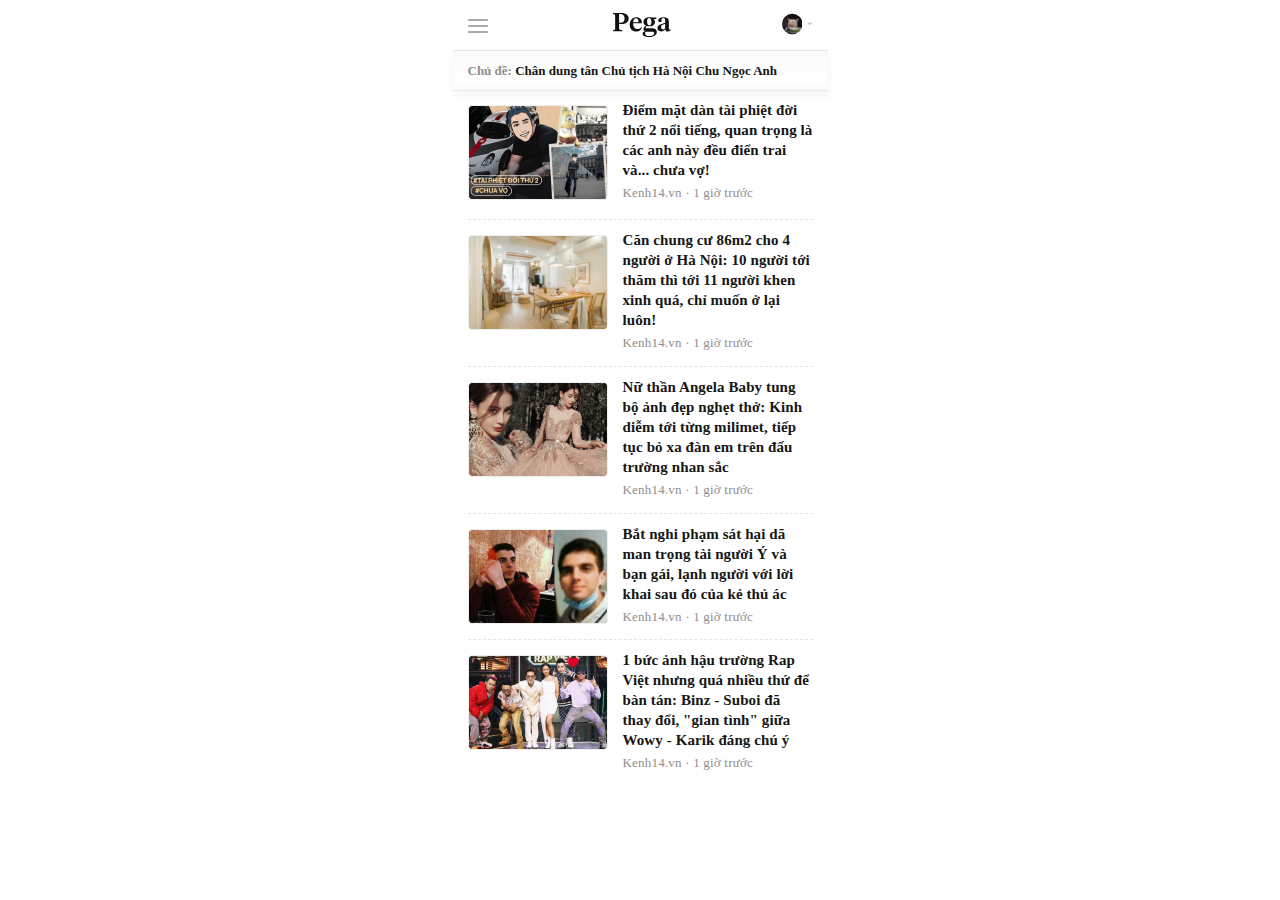
<file: bigevent.html>
<!DOCTYPE html>
<html lang="en">
<head>
    <meta charset="UTF-8">
    <meta http-equiv="X-UA-Compatible" content="IE=edge">
    <meta name="viewport" content="width=device-width, initial-scale=1.0">
    <title>Pega</title>
    <link rel="stylesheet" href="./css/main.css">
</head>
<body>
    <div class="wrapper">
        <header>
            <div class="header-topbar">
                <div class="header-topbar-menu" id="open">
                    <svg width="50" height="35" viewBox="0 0 50 35" fill="none" xmlns="http://www.w3.org/2000/svg">
                        <path fill-rule="evenodd" clip-rule="evenodd" d="M15 18C15 17.4477 15.4477 17 16 17H34C34.5523 17 35 17.4477 35 18C35 18.5523 34.5523 19 34 19H16C15.4477 19 15 18.5523 15 18Z" fill="#AAAAAA"/>
                        <path fill-rule="evenodd" clip-rule="evenodd" d="M15 12C15 11.4477 15.4477 11 16 11H34C34.5523 11 35 11.4477 35 12C35 12.5523 34.5523 13 34 13H16C15.4477 13 15 12.5523 15 12Z" fill="#AAAAAA"/>
                        <path fill-rule="evenodd" clip-rule="evenodd" d="M15 24C15 23.4477 15.4477 23 16 23H34C34.5523 23 35 23.4477 35 24C35 24.5523 34.5523 25 34 25H16C15.4477 25 15 24.5523 15 24Z" fill="#AAAAAA"/>
                        </svg>                        
                </div>
                <div class="header-topbar-logo">
                    <a href="./index.html">
                        <svg width="58" height="24" viewBox="0 0 58 24" fill="none" xmlns="http://www.w3.org/2000/svg">
                            <path d="M6.10867 10.987H8.18078C13.213 10.987 15.6619 8.80519 15.6619 5.4026C15.6619 2.44156 13.2938 0 8.2346 0H0V0.90909C1.88373 1.11688 2.15284 1.27273 2.15284 2.7013V15.5325C2.15284 16.961 1.88373 17.1169 0 17.3247V18.2338H9.33792V17.2987C6.83525 17.1429 6.10867 16.8052 6.10867 15.3506V10.987ZM6.10867 1.03896H7.26582C10.1721 1.03896 11.6253 2.88312 11.6253 5.48052C11.6253 8.23377 10.2529 9.87013 7.26582 9.87013H6.10867V1.03896Z" fill="#111111"/>
                            <path d="M23.3845 4.20779C19.6978 4.20779 16.7377 7.27273 16.7377 11.7143C16.7377 15.7143 19.348 18.4935 23.25 18.4935C26.3447 18.4935 28.3092 16.7273 29.0088 14.1558L28.5783 13.9221C27.6095 15.2727 26.3985 16.026 24.5686 16.026C21.9314 16.026 19.9938 13.8701 20.1015 10.2338H28.8743V9.63636C28.8743 6.51948 26.9905 4.20779 23.3845 4.20779ZM23.1154 5.16883C24.8646 5.16883 25.5374 6.83117 25.5374 9.27273H20.1553C20.3706 6.88312 21.3394 5.16883 23.1154 5.16883Z" fill="#111111"/>
                            <path d="M36.2465 13.3247C39.6103 13.3247 42.0053 11.6364 42.0053 8.88312C42.0053 7.58441 41.2518 6.49351 40.31 5.8961L42.1937 5.97402H43.297V4.46753L38.7491 4.57143C38.0764 4.38961 37.3498 4.20779 36.3541 4.20779C32.9903 4.20779 30.4876 5.97403 30.4876 8.96104C30.4876 10.8052 31.5371 12 32.9634 12.6753C31.7255 13.4286 30.4607 14.4156 30.4607 15.9481C30.4607 17.013 31.0797 17.9221 32.1292 18.3117C30.8375 18.7013 29.5996 19.4286 29.5996 20.7532C29.5996 22.8571 32.0484 24 35.9774 24C40.4445 24 43.8352 22.1818 43.8352 18.9091C43.8352 16.6234 42.2206 15.3506 39.099 15.3506H33.5554C32.9634 15.3506 32.6136 15.013 32.6136 14.4675C32.6136 13.9221 33.0172 13.3766 33.5285 12.9091C34.3627 13.1948 35.3046 13.3247 36.2465 13.3247ZM39.0452 18.6494C40.3638 18.6494 41.1711 19.0649 41.1711 20.2078C41.1711 22.1558 38.803 23.013 36.1657 23.013C33.6362 23.013 32.0484 21.9221 32.0484 20.1818C32.0484 19.5584 32.2099 19.039 32.5597 18.6494H39.0452ZM36.4079 12.4675C34.8202 12.4675 34.0667 10.6753 34.0667 8.54545C34.0667 6.51948 34.6857 5.09091 36.1927 5.09091C37.7535 5.09091 38.48 6.88312 38.48 8.96104C38.48 11.039 37.888 12.4675 36.4079 12.4675Z" fill="#111111"/>
                            <path d="M50.0883 16.4156C48.6621 16.4156 48.0162 15.4545 48.0162 14.1039C48.0162 12.6494 48.7159 12.0519 49.8461 11.6364L52.1604 10.7273V15.5844C51.4069 16.1299 50.8687 16.4156 50.0883 16.4156ZM55.8741 8.46753C55.8741 5.42857 53.9903 4.20779 50.5458 4.20779C47.5587 4.20779 45.2444 5.32468 45.2444 7.48052C45.2444 8.33766 45.7019 8.88312 46.4285 9.11688L48.6621 8.83117C48.5275 8.25974 48.4468 7.74026 48.4468 7.22078C48.4468 5.97403 48.9581 5.03896 50.2498 5.03896C51.6491 5.03896 52.1604 6.1039 52.1604 7.58442V9.79221L48.097 11.2208C46.0787 11.9481 44.4102 12.8571 44.4102 15.0909C44.4102 17.1688 45.8634 18.4416 48.0431 18.4416C49.9807 18.4416 51.38 17.2987 52.2412 16.2078C52.5103 17.6364 53.479 18.4935 54.9322 18.4935C56.197 18.4935 57.2196 18 58 17.1169L57.8385 16.5455C57.5425 16.6753 57.1658 16.8052 56.7621 16.8052C56.0624 16.8052 55.8741 16.2338 55.8741 15.3506V8.46753Z" fill="#111111"/>
                            </svg>                            
                    </a>
                </div>
                <div class="header-topbar-user" id="user">
                    <svg width="30" height="30" viewBox="0 0 30 30" fill="none" xmlns="http://www.w3.org/2000/svg" xmlns:xlink="http://www.w3.org/1999/xlink">
                        <rect width="30" height="30" rx="15" fill="url(#pattern0)"/>
                        <rect x="0.5" y="0.5" width="29" height="29" rx="14.5" stroke="black" stroke-opacity="0.1"/>
                        <defs>
                        <pattern id="pattern0" patternContentUnits="objectBoundingBox" width="1" height="1">
                        <use xlink:href="#image0" transform="scale(0.005)"/>
                        </pattern>
                        <image id="image0" width="200" height="200" xlink:href="[data-uri]"/>
                        </defs>
                        </svg> 
                    <svg class="user-down" width="8" height="4" viewBox="0 0 8 4" fill="none" xmlns="http://www.w3.org/2000/svg">
                            <path d="M4 4L0 0H8L4 4Z" fill="#C4C4C4"/>
                        </svg>                                                       
                </div>
            </div>
    
            <div class="header-user-box" id="user-box">
                <div class="header-user-box-item">
                    <span style="margin-right: 15px;" class="user-icon">
                        <svg width="12" height="15" viewBox="0 0 12 15" fill="none" xmlns="http://www.w3.org/2000/svg">
                            <path fill-rule="evenodd" clip-rule="evenodd" d="M2.25 1.5C2.05109 1.5 1.86032 1.57902 1.71967 1.71967C1.57902 1.86032 1.5 2.05109 1.5 2.25V12.7926L5.56407 9.8897C5.82484 9.70343 6.17516 9.70343 6.43593 9.8897L10.5 12.7926V2.25C10.5 2.05109 10.421 1.86032 10.2803 1.71967C10.1397 1.57902 9.94891 1.5 9.75 1.5H2.25ZM0.65901 0.65901C1.08097 0.237053 1.65326 0 2.25 0H9.75C10.3467 0 10.919 0.237053 11.341 0.65901C11.7629 1.08097 12 1.65326 12 2.25V14.25C12 14.5309 11.843 14.7883 11.5932 14.9169C11.3434 15.0454 11.0427 15.0236 10.8141 14.8603L6 11.4217L1.18593 14.8603C0.957318 15.0236 0.656617 15.0454 0.406814 14.9169C0.157011 14.7883 0 14.5309 0 14.25V2.25C0 1.65326 0.237053 1.08097 0.65901 0.65901Z" fill="white"/>
                            <path fill-rule="evenodd" clip-rule="evenodd" d="M2.25 1.5C2.05109 1.5 1.86032 1.57902 1.71967 1.71967C1.57902 1.86032 1.5 2.05109 1.5 2.25V12.7926L5.56407 9.8897C5.82484 9.70343 6.17516 9.70343 6.43593 9.8897L10.5 12.7926V2.25C10.5 2.05109 10.421 1.86032 10.2803 1.71967C10.1397 1.57902 9.94891 1.5 9.75 1.5H2.25ZM0.65901 0.65901C1.08097 0.237053 1.65326 0 2.25 0H9.75C10.3467 0 10.919 0.237053 11.341 0.65901C11.7629 1.08097 12 1.65326 12 2.25V14.25C12 14.5309 11.843 14.7883 11.5932 14.9169C11.3434 15.0454 11.0427 15.0236 10.8141 14.8603L6 11.4217L1.18593 14.8603C0.957318 15.0236 0.656617 15.0454 0.406814 14.9169C0.157011 14.7883 0 14.5309 0 14.25V2.25C0 1.65326 0.237053 1.08097 0.65901 0.65901Z" fill="#1F9FFC"/>
                            </svg>                            
                    </span>
                    <a href="#" class="title">
                        Đã đánh dấu
                    </a>
                </div>
                <div class="header-user-box-item">
                    <span class="user-icon">
                        <svg width="18" height="16" viewBox="0 0 18 16" fill="none" xmlns="http://www.w3.org/2000/svg">
                            <path fill-rule="evenodd" clip-rule="evenodd" d="M2.45455 1.6C2.23755 1.6 2.02944 1.68429 1.876 1.83431C1.72256 1.98434 1.63636 2.18783 1.63636 2.4V13.6C1.63636 13.8122 1.72256 14.0157 1.876 14.1657C2.02944 14.3157 2.23755 14.4 2.45455 14.4H15.5455C15.7624 14.4 15.9706 14.3157 16.124 14.1657C16.2774 14.0157 16.3636 13.8122 16.3636 13.6V4.8C16.3636 4.58783 16.2774 4.38434 16.124 4.23431C15.9706 4.08429 15.7625 4 15.5455 4H8.18182C7.90826 4 7.65279 3.86632 7.50105 3.64376L6.10758 1.6H2.45455ZM0.71892 0.702944C1.17924 0.252856 1.80356 0 2.45455 0H6.54545C6.81902 0 7.07448 0.133681 7.22622 0.35624L8.6197 2.4H15.5455C16.1964 2.4 16.8208 2.65286 17.2811 3.10294C17.7414 3.55303 18 4.16348 18 4.8V13.6C18 14.2365 17.7414 14.847 17.2811 15.2971C16.8208 15.7471 16.1964 16 15.5455 16H2.45455C1.80356 16 1.17924 15.7471 0.71892 15.2971C0.258603 14.847 0 14.2365 0 13.6V2.4C0 1.76348 0.258603 1.15303 0.71892 0.702944Z" fill="white"/>
                            <path fill-rule="evenodd" clip-rule="evenodd" d="M2.45455 1.6C2.23755 1.6 2.02944 1.68429 1.876 1.83431C1.72256 1.98434 1.63636 2.18783 1.63636 2.4V13.6C1.63636 13.8122 1.72256 14.0157 1.876 14.1657C2.02944 14.3157 2.23755 14.4 2.45455 14.4H15.5455C15.7624 14.4 15.9706 14.3157 16.124 14.1657C16.2774 14.0157 16.3636 13.8122 16.3636 13.6V4.8C16.3636 4.58783 16.2774 4.38434 16.124 4.23431C15.9706 4.08429 15.7625 4 15.5455 4H8.18182C7.90826 4 7.65279 3.86632 7.50105 3.64376L6.10758 1.6H2.45455ZM0.71892 0.702944C1.17924 0.252856 1.80356 0 2.45455 0H6.54545C6.81902 0 7.07448 0.133681 7.22622 0.35624L8.6197 2.4H15.5455C16.1964 2.4 16.8208 2.65286 17.2811 3.10294C17.7414 3.55303 18 4.16348 18 4.8V13.6C18 14.2365 17.7414 14.847 17.2811 15.2971C16.8208 15.7471 16.1964 16 15.5455 16H2.45455C1.80356 16 1.17924 15.7471 0.71892 15.2971C0.258603 14.847 0 14.2365 0 13.6V2.4C0 1.76348 0.258603 1.15303 0.71892 0.702944Z" fill="#1F9FFC"/>
                            <path fill-rule="evenodd" clip-rule="evenodd" d="M9 6.4C9.45187 6.4 9.81818 6.75817 9.81818 7.2V12C9.81818 12.4418 9.45187 12.8 9 12.8C8.54813 12.8 8.18182 12.4418 8.18182 12V7.2C8.18182 6.75817 8.54813 6.4 9 6.4Z" fill="white"/>
                            <path fill-rule="evenodd" clip-rule="evenodd" d="M9 6.4C9.45187 6.4 9.81818 6.75817 9.81818 7.2V12C9.81818 12.4418 9.45187 12.8 9 12.8C8.54813 12.8 8.18182 12.4418 8.18182 12V7.2C8.18182 6.75817 8.54813 6.4 9 6.4Z" fill="#1F9FFC"/>
                            <path fill-rule="evenodd" clip-rule="evenodd" d="M5.72727 9.6C5.72727 9.15817 6.09359 8.8 6.54545 8.8H11.4545C11.9064 8.8 12.2727 9.15817 12.2727 9.6C12.2727 10.0418 11.9064 10.4 11.4545 10.4H6.54545C6.09359 10.4 5.72727 10.0418 5.72727 9.6Z" fill="white"/>
                            <path fill-rule="evenodd" clip-rule="evenodd" d="M5.72727 9.6C5.72727 9.15817 6.09359 8.8 6.54545 8.8H11.4545C11.9064 8.8 12.2727 9.15817 12.2727 9.6C12.2727 10.0418 11.9064 10.4 11.4545 10.4H6.54545C6.09359 10.4 5.72727 10.0418 5.72727 9.6Z" fill="#1F9FFC"/>
                            </svg>                                                     
                    </span>
                    <a href="#" class="title">
                        Báo và chuyên mục đã thêm
                    </a>
                </div>
                <div class="header-user-box-item">
                    <span class="user-icon">
                        <svg width="16" height="16" viewBox="0 0 16 16" fill="none" xmlns="http://www.w3.org/2000/svg">
                            <path fill-rule="evenodd" clip-rule="evenodd" d="M2.4 1.6C2.18783 1.6 1.98434 1.68429 1.83431 1.83431C1.68429 1.98434 1.6 2.18783 1.6 2.4V13.6C1.6 13.8122 1.68429 14.0157 1.83431 14.1657C1.98434 14.3157 2.18783 14.4 2.4 14.4H5.6C6.04183 14.4 6.4 14.7582 6.4 15.2C6.4 15.6418 6.04183 16 5.6 16H2.4C1.76348 16 1.15303 15.7471 0.702944 15.2971C0.252856 14.847 0 14.2365 0 13.6V2.4C0 1.76348 0.252856 1.15303 0.702944 0.702944C1.15303 0.252856 1.76348 0 2.4 0H5.6C6.04183 0 6.4 0.358172 6.4 0.8C6.4 1.24183 6.04183 1.6 5.6 1.6H2.4Z" fill="#AAAAAA"/>
                            <path fill-rule="evenodd" clip-rule="evenodd" d="M10.6343 3.43431C10.9467 3.1219 11.4533 3.1219 11.7657 3.43431L15.7657 7.43431C16.0781 7.74673 16.0781 8.25327 15.7657 8.56569L11.7657 12.5657C11.4533 12.8781 10.9467 12.8781 10.6343 12.5657C10.3219 12.2533 10.3219 11.7467 10.6343 11.4343L14.0686 8L10.6343 4.56569C10.3219 4.25327 10.3219 3.74673 10.6343 3.43431Z" fill="#AAAAAA"/>
                            <path fill-rule="evenodd" clip-rule="evenodd" d="M4.8 8C4.8 7.55817 5.15817 7.2 5.6 7.2H15.2C15.6418 7.2 16 7.55817 16 8C16 8.44183 15.6418 8.8 15.2 8.8H5.6C5.15817 8.8 4.8 8.44183 4.8 8Z" fill="#AAAAAA"/>
                            </svg>                                                      
                    </span>
                    <a href="#" class="title">
                        Đăng xuất
                    </a>
                </div>
            </div>
        </header>

        <div class="header-topnav topnav2">
            <div class="header-topnav-menu menu2">
                <a href="#" class="title">
                    <span>Chủ đề: </span>
                    Chân dung tân Chủ tịch Hà Nội Chu Ngọc Anh
                </a>
            </div>
        </div>
        <div class="yournews-box box2">
            <div class="container">
                <div class="yournews-box-item">
                    <a href="#">
                        <img src="./images/img4.png" alt="">
                    </a>
                    <div class="yournews-content">
                        <a href="#" class="title">
                            Điểm mặt dàn tài phiệt đời thứ 2 nổi tiếng, quan trọng là các anh này đều điển trai và... chưa vợ!
                        </a>
                        <div class="info">
                            Kenh14.vn · 1 giờ trước
                        </div>
                    </div>
                </div>
                <div class="yournews-box-item">
                    <a href="#">
                        <img src="./images/img5.png" alt="">
                    </a>
                    <div class="yournews-content">
                        <a href="#" class="title">
                            Căn chung cư 86m2 cho 4 người ở Hà Nội: 10 người tới thăm thì tới 11 người khen xinh quá, chỉ muốn ở lại luôn!
                        </a>
                        <div class="info">
                            Kenh14.vn · 1 giờ trước
                        </div>
                    </div>
                </div>
                <div class="yournews-box-item">
                    <a href="#">
                        <img src="./images/img9.png" alt="">
                    </a>
                    <div class="yournews-content">
                        <a href="#" class="title">
                            Nữ thần Angela Baby tung bộ ảnh đẹp nghẹt thở: Kinh diễm tới từng milimet, tiếp tục bỏ xa đàn em trên đấu trường nhan sắc
                        </a>
                        <div class="info">
                            Kenh14.vn · 1 giờ trước
                        </div>
                    </div>
                </div>
                <div class="yournews-box-item">
                    <a href="#">
                        <img src="./images/img10.png" alt="">
                    </a>
                    <div class="yournews-content">
                        <a href="#" class="title">
                            Bắt nghi phạm sát hại dã man trọng tài người Ý và bạn gái, lạnh người với lời khai sau đó của kẻ thủ ác
                        </a>
                        <div class="info">
                            Kenh14.vn · 1 giờ trước
                        </div>
                    </div>
                </div>
                <div class="yournews-box-item">
                    <a href="#">
                        <img src="./images/img11.png" alt="">
                    </a>
                    <div class="yournews-content">
                        <a href="#" class="title">
                            1 bức ảnh hậu trường Rap Việt nhưng quá nhiều thứ để bàn tán: Binz - Suboi đã thay đổi, "gian tình" giữa Wowy - Karik đáng chú ý
                        </a>
                        <div class="info">
                            Kenh14.vn · 1 giờ trước
                        </div>
                    </div>
                </div>
            </div>
        </div>
    </div>
</body>
</html>
</file>
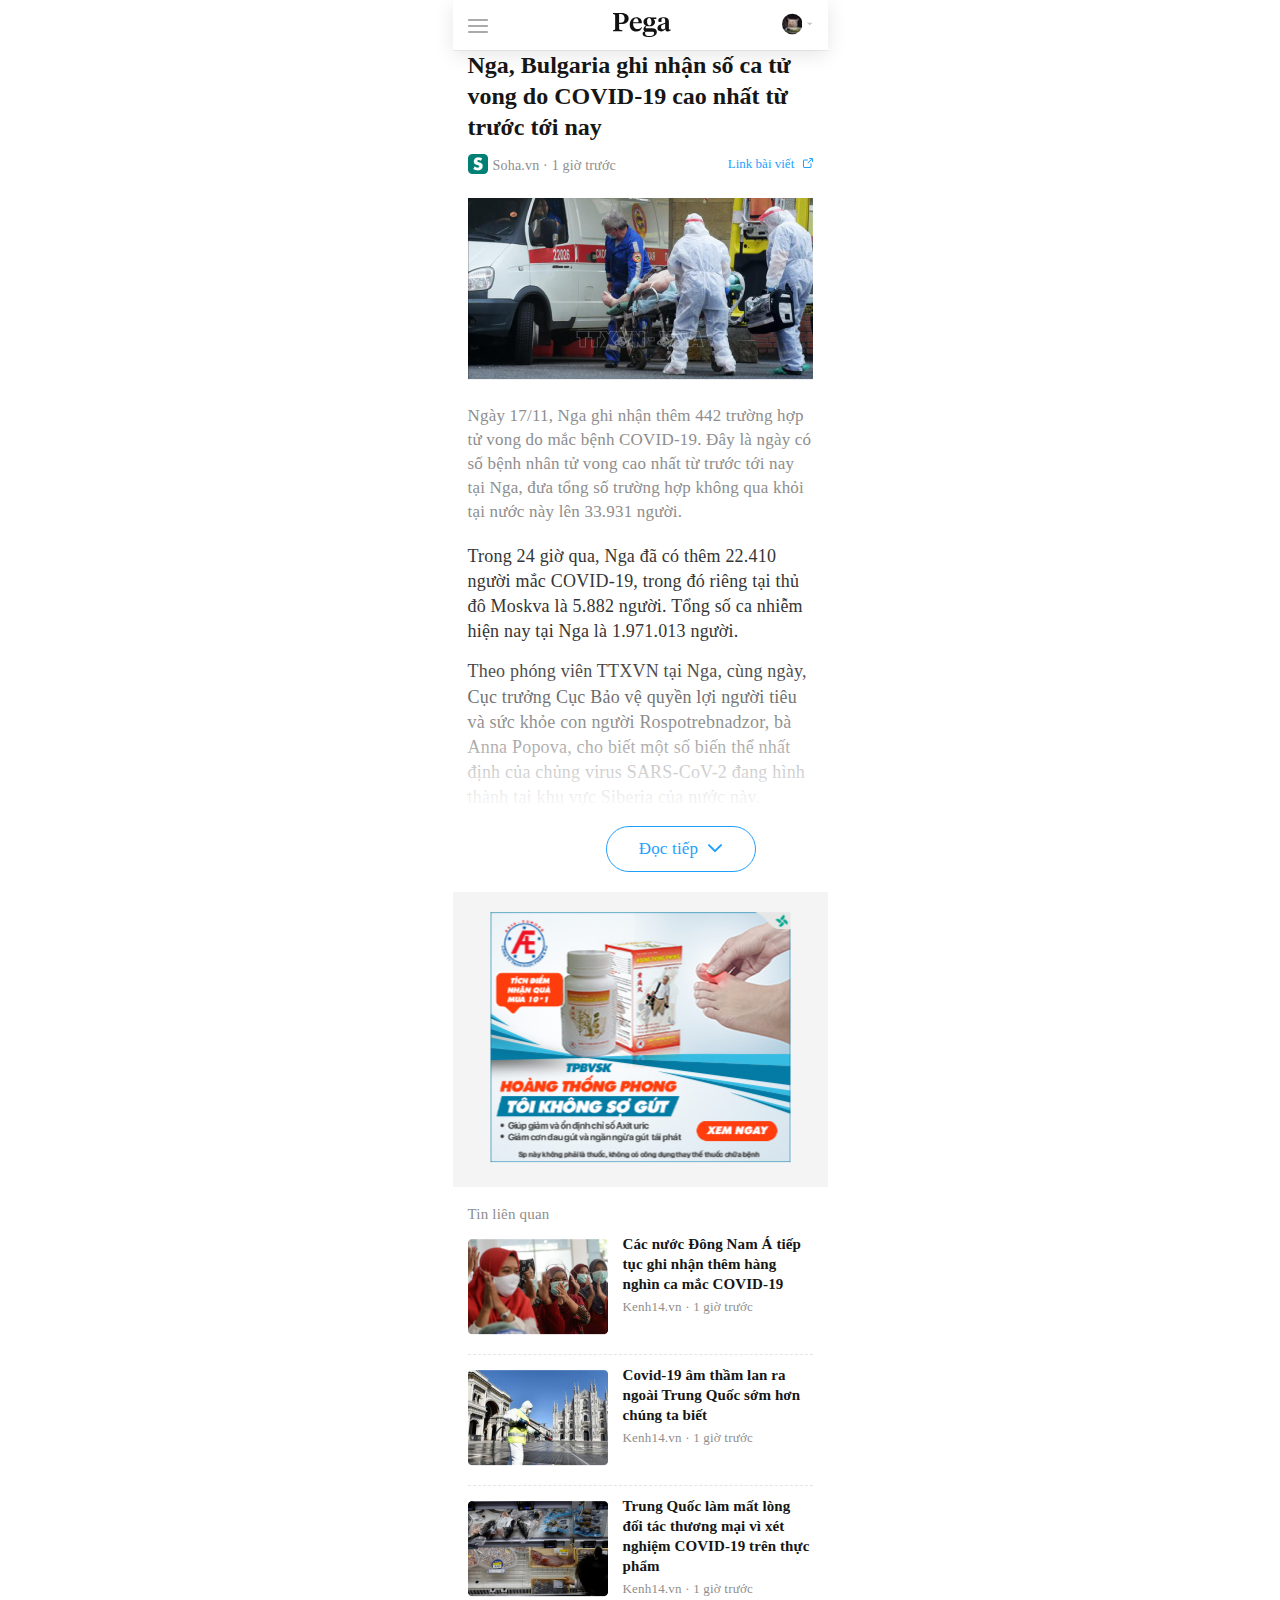
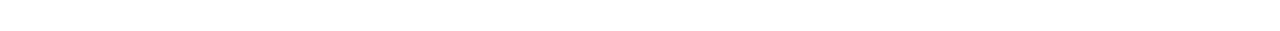
<file: firstnews.html>
<!DOCTYPE html>
<html lang="en">
  <head>
    <meta charset="UTF-8" />
    <meta http-equiv="X-UA-Compatible" content="IE=edge" />
    <meta name="viewport" content="width=device-width, initial-scale=1.0" />
    <title>Pega</title>
    <link rel="stylesheet" href="./css/main.css" />
  </head>
  <body>
    <div class="wrapper">
      <header>
        <div class="header-marked-extent" id="marked-extent">
            <div class="marked-extent-control">
                <div class="marked-extent-text">
                    <svg width="12" height="15" viewBox="0 0 12 15" fill="none" xmlns="http://www.w3.org/2000/svg">
                        <path fill-rule="evenodd" clip-rule="evenodd" d="M2.25 1.5C2.05109 1.5 1.86032 1.57902 1.71967 1.71967C1.57902 1.86032 1.5 2.05109 1.5 2.25V12.7926L5.56407 9.8897C5.82484 9.70343 6.17516 9.70343 6.43593 9.8897L10.5 12.7926V2.25C10.5 2.05109 10.421 1.86032 10.2803 1.71967C10.1397 1.57902 9.94891 1.5 9.75 1.5H2.25ZM0.65901 0.65901C1.08097 0.237053 1.65326 0 2.25 0H9.75C10.3467 0 10.919 0.237053 11.341 0.65901C11.7629 1.08097 12 1.65326 12 2.25V14.25C12 14.5309 11.843 14.7883 11.5932 14.9169C11.3434 15.0454 11.0427 15.0236 10.8141 14.8603L6 11.4217L1.18593 14.8603C0.957318 15.0236 0.656617 15.0454 0.406814 14.9169C0.157011 14.7883 0 14.5309 0 14.25V2.25C0 1.65326 0.237053 1.08097 0.65901 0.65901Z" fill="white"/>
                        <path fill-rule="evenodd" clip-rule="evenodd" d="M2.25 1.5C2.05109 1.5 1.86032 1.57902 1.71967 1.71967C1.57902 1.86032 1.5 2.05109 1.5 2.25V12.7926L5.56407 9.8897C5.82484 9.70343 6.17516 9.70343 6.43593 9.8897L10.5 12.7926V2.25C10.5 2.05109 10.421 1.86032 10.2803 1.71967C10.1397 1.57902 9.94891 1.5 9.75 1.5H2.25ZM0.65901 0.65901C1.08097 0.237053 1.65326 0 2.25 0H9.75C10.3467 0 10.919 0.237053 11.341 0.65901C11.7629 1.08097 12 1.65326 12 2.25V14.25C12 14.5309 11.843 14.7883 11.5932 14.9169C11.3434 15.0454 11.0427 15.0236 10.8141 14.8603L6 11.4217L1.18593 14.8603C0.957318 15.0236 0.656617 15.0454 0.406814 14.9169C0.157011 14.7883 0 14.5309 0 14.25V2.25C0 1.65326 0.237053 1.08097 0.65901 0.65901Z" fill="#1F9FFC"/>
                        </svg>
                    <span class="title">Đã đánh dấu</span>                           
                </div>
                <div class="marked-extent-close" id="close2">
                    <svg width="16" height="16" viewBox="0 0 16 16" fill="none" xmlns="http://www.w3.org/2000/svg">
                        <path fill-rule="evenodd" clip-rule="evenodd" d="M15.6653 0.334735C16.1116 0.781049 16.1116 1.50467 15.6653 1.95098L1.95098 15.6653C1.50467 16.1116 0.781049 16.1116 0.334735 15.6653C-0.111578 15.219 -0.111578 14.4953 0.334735 14.049L14.049 0.334735C14.4953 -0.111578 15.219 -0.111578 15.6653 0.334735Z" fill="#353535"/>
                        <path fill-rule="evenodd" clip-rule="evenodd" d="M0.334735 0.334735C0.781049 -0.111578 1.50467 -0.111578 1.95098 0.334735L15.6653 14.049C16.1116 14.4953 16.1116 15.219 15.6653 15.6653C15.219 16.1116 14.4953 16.1116 14.049 15.6653L0.334735 1.95098C-0.111578 1.50467 -0.111578 0.781049 0.334735 0.334735Z" fill="#353535"/>
                        </svg>   
                </div>
            </div>
            <div class="yournews-box box2 box4">
                <div class="container">
                    <div class="yournews-box-item">
                        <a href="#">
                            <img src="./images/img4.png" alt="">
                        </a>
                        <div class="yournews-content">
                            <div class="info">
                                Kenh14.vn · 1 giờ trước
                            </div>
                            <a href="#" class="title">
                                Điểm mặt dàn tài phiệt đời thứ 2 nổi tiếng, quan trọng là các anh này đều điển trai và... chưa vợ!
                            </a>
                            <div class="info info2">
                                <span class="info-icon">
                                    <svg width="16" height="12" viewBox="0 0 16 12" fill="none" xmlns="http://www.w3.org/2000/svg">
                                        <path d="M5.14304 1.2C4.99149 1.2 4.84614 1.26321 4.73898 1.37574C4.63182 1.48826 4.57162 1.64087 4.57162 1.8V4.8L3.42878 5.4V1.8C3.42878 1.32261 3.60939 0.864773 3.93088 0.527208C4.25236 0.189642 4.68839 0 5.14304 0H10.8572C11.3119 0 11.7479 0.189642 12.0694 0.527208C12.3909 0.864773 12.5715 1.32261 12.5715 1.8V2.4L11.4286 3V1.8C11.4286 1.64087 11.3684 1.48826 11.2613 1.37574C11.1541 1.26321 11.0088 1.2 10.8572 1.2H5.14304Z" fill="#8E8E8E"/>
                                        <path d="M4.57162 10.2341L7.66799 7.91176C7.86667 7.76275 8.13357 7.76275 8.33225 7.91176L11.4286 10.2341V6.6L12.5715 6V11.4C12.5715 11.6248 12.4518 11.8307 12.2615 11.9335C12.0712 12.0363 11.8421 12.0189 11.6679 11.8882L8.00012 9.13734L4.33233 11.8882C4.15815 12.0189 3.92905 12.0363 3.73873 11.9335C3.54841 11.8307 3.42878 11.6248 3.42878 11.4V9L4.57162 8.4V10.2341Z" fill="#8E8E8E"/>
                                        <path fill-rule="evenodd" clip-rule="evenodd" d="M15.9684 2.80375C16.0716 3.11689 15.9136 3.45861 15.6153 3.56701L0.75849 8.96701C0.460266 9.0754 0.134823 8.90942 0.0315916 8.59628C-0.0716397 8.28314 0.0864328 7.94142 0.384656 7.83302L15.2415 2.43302C15.5397 2.32463 15.8652 2.49061 15.9684 2.80375Z" fill="#8E8E8E"/>
                                        </svg>                                        
                                </span>
                                <span class="info-text">
                                    Bỏ đánh dấu
                                </span>
                            </div>
                        </div>
                    </div>
                    <div class="yournews-box-item">
                        <a href="#">
                            <img src="./images/img5.png" alt="">
                        </a>
                        <div class="yournews-content">
                            <div class="info">
                                Kenh14.vn · 1 giờ trước
                            </div>
                            <a href="#" class="title">
                                Căn chung cư 86m2 cho 4 người ở Hà Nội: 10 người tới thăm thì tới 11 người khen xinh quá, chỉ muốn ở lại luôn!
                            </a>
                            <div class="info info2">
                                <span class="info-icon">
                                    <svg width="16" height="12" viewBox="0 0 16 12" fill="none" xmlns="http://www.w3.org/2000/svg">
                                        <path d="M5.14304 1.2C4.99149 1.2 4.84614 1.26321 4.73898 1.37574C4.63182 1.48826 4.57162 1.64087 4.57162 1.8V4.8L3.42878 5.4V1.8C3.42878 1.32261 3.60939 0.864773 3.93088 0.527208C4.25236 0.189642 4.68839 0 5.14304 0H10.8572C11.3119 0 11.7479 0.189642 12.0694 0.527208C12.3909 0.864773 12.5715 1.32261 12.5715 1.8V2.4L11.4286 3V1.8C11.4286 1.64087 11.3684 1.48826 11.2613 1.37574C11.1541 1.26321 11.0088 1.2 10.8572 1.2H5.14304Z" fill="#8E8E8E"/>
                                        <path d="M4.57162 10.2341L7.66799 7.91176C7.86667 7.76275 8.13357 7.76275 8.33225 7.91176L11.4286 10.2341V6.6L12.5715 6V11.4C12.5715 11.6248 12.4518 11.8307 12.2615 11.9335C12.0712 12.0363 11.8421 12.0189 11.6679 11.8882L8.00012 9.13734L4.33233 11.8882C4.15815 12.0189 3.92905 12.0363 3.73873 11.9335C3.54841 11.8307 3.42878 11.6248 3.42878 11.4V9L4.57162 8.4V10.2341Z" fill="#8E8E8E"/>
                                        <path fill-rule="evenodd" clip-rule="evenodd" d="M15.9684 2.80375C16.0716 3.11689 15.9136 3.45861 15.6153 3.56701L0.75849 8.96701C0.460266 9.0754 0.134823 8.90942 0.0315916 8.59628C-0.0716397 8.28314 0.0864328 7.94142 0.384656 7.83302L15.2415 2.43302C15.5397 2.32463 15.8652 2.49061 15.9684 2.80375Z" fill="#8E8E8E"/>
                                        </svg>                                        
                                </span>
                                <span class="info-text">
                                    Bỏ đánh dấu
                                </span>
                            </div>
                        </div>
                    </div>
                    <div class="yournews-box-item">
                        <a href="#">
                            <img src="./images/img9.png" alt="">
                        </a>
                        <div class="yournews-content">
                            <div class="info">
                                Kenh14.vn · 1 giờ trước
                            </div>
                            <a href="#" class="title">
                                Nữ thần Angela Baby tung bộ ảnh đẹp nghẹt thở: Kinh diễm tới từng milimet, tiếp tục bỏ xa đàn em trên đấu trường nhan sắc
                            </a>
                            <div class="info info2">
                                <span class="info-icon">
                                    <svg width="16" height="12" viewBox="0 0 16 12" fill="none" xmlns="http://www.w3.org/2000/svg">
                                        <path d="M5.14304 1.2C4.99149 1.2 4.84614 1.26321 4.73898 1.37574C4.63182 1.48826 4.57162 1.64087 4.57162 1.8V4.8L3.42878 5.4V1.8C3.42878 1.32261 3.60939 0.864773 3.93088 0.527208C4.25236 0.189642 4.68839 0 5.14304 0H10.8572C11.3119 0 11.7479 0.189642 12.0694 0.527208C12.3909 0.864773 12.5715 1.32261 12.5715 1.8V2.4L11.4286 3V1.8C11.4286 1.64087 11.3684 1.48826 11.2613 1.37574C11.1541 1.26321 11.0088 1.2 10.8572 1.2H5.14304Z" fill="#8E8E8E"/>
                                        <path d="M4.57162 10.2341L7.66799 7.91176C7.86667 7.76275 8.13357 7.76275 8.33225 7.91176L11.4286 10.2341V6.6L12.5715 6V11.4C12.5715 11.6248 12.4518 11.8307 12.2615 11.9335C12.0712 12.0363 11.8421 12.0189 11.6679 11.8882L8.00012 9.13734L4.33233 11.8882C4.15815 12.0189 3.92905 12.0363 3.73873 11.9335C3.54841 11.8307 3.42878 11.6248 3.42878 11.4V9L4.57162 8.4V10.2341Z" fill="#8E8E8E"/>
                                        <path fill-rule="evenodd" clip-rule="evenodd" d="M15.9684 2.80375C16.0716 3.11689 15.9136 3.45861 15.6153 3.56701L0.75849 8.96701C0.460266 9.0754 0.134823 8.90942 0.0315916 8.59628C-0.0716397 8.28314 0.0864328 7.94142 0.384656 7.83302L15.2415 2.43302C15.5397 2.32463 15.8652 2.49061 15.9684 2.80375Z" fill="#8E8E8E"/>
                                        </svg>                                        
                                </span>
                                <span class="info-text">
                                    Bỏ đánh dấu
                                </span>
                            </div>
                        </div>
                    </div>
                    <div style="height: 140px;" class="yournews-box-item">
                        <a href="#">
                            <img src="./images/img10.png" alt="">
                        </a>
                        <div class="yournews-content">
                            <div class="info">
                                Kenh14.vn · 1 giờ trước
                            </div>
                            <a href="#" class="title">
                                Bắt nghi phạm sát hại dã man trọng tài người Ý và bạn gái, lạnh người với lời khai sau đó của kẻ thủ ác
                            </a>
                            <div class="info info2">
                                <span class="info-icon">
                                    <svg width="16" height="12" viewBox="0 0 16 12" fill="none" xmlns="http://www.w3.org/2000/svg">
                                        <path d="M5.14304 1.2C4.99149 1.2 4.84614 1.26321 4.73898 1.37574C4.63182 1.48826 4.57162 1.64087 4.57162 1.8V4.8L3.42878 5.4V1.8C3.42878 1.32261 3.60939 0.864773 3.93088 0.527208C4.25236 0.189642 4.68839 0 5.14304 0H10.8572C11.3119 0 11.7479 0.189642 12.0694 0.527208C12.3909 0.864773 12.5715 1.32261 12.5715 1.8V2.4L11.4286 3V1.8C11.4286 1.64087 11.3684 1.48826 11.2613 1.37574C11.1541 1.26321 11.0088 1.2 10.8572 1.2H5.14304Z" fill="#8E8E8E"/>
                                        <path d="M4.57162 10.2341L7.66799 7.91176C7.86667 7.76275 8.13357 7.76275 8.33225 7.91176L11.4286 10.2341V6.6L12.5715 6V11.4C12.5715 11.6248 12.4518 11.8307 12.2615 11.9335C12.0712 12.0363 11.8421 12.0189 11.6679 11.8882L8.00012 9.13734L4.33233 11.8882C4.15815 12.0189 3.92905 12.0363 3.73873 11.9335C3.54841 11.8307 3.42878 11.6248 3.42878 11.4V9L4.57162 8.4V10.2341Z" fill="#8E8E8E"/>
                                        <path fill-rule="evenodd" clip-rule="evenodd" d="M15.9684 2.80375C16.0716 3.11689 15.9136 3.45861 15.6153 3.56701L0.75849 8.96701C0.460266 9.0754 0.134823 8.90942 0.0315916 8.59628C-0.0716397 8.28314 0.0864328 7.94142 0.384656 7.83302L15.2415 2.43302C15.5397 2.32463 15.8652 2.49061 15.9684 2.80375Z" fill="#8E8E8E"/>
                                        </svg>                                        
                                </span>
                                <span class="info-text">
                                    Bỏ đánh dấu
                                </span>
                            </div>
                        </div>
                    </div>
                    <div class="yournews-box-item">
                        <a href="#">
                            <img src="./images/img11.png" alt="">
                        </a>
                        <div class="yournews-content">
                            <div class="info">
                                Kenh14.vn · 1 giờ trước
                            </div>
                            <a href="#" class="title">
                                1 bức ảnh hậu trường Rap Việt nhưng quá nhiều thứ để bàn tán: Binz - Suboi đã thay đổi, "gian tình" giữa Wowy - Karik đáng chú ý
                            </a>
                            <div class="info info2">
                                <span class="info-icon">
                                    <svg width="16" height="12" viewBox="0 0 16 12" fill="none" xmlns="http://www.w3.org/2000/svg">
                                        <path d="M5.14304 1.2C4.99149 1.2 4.84614 1.26321 4.73898 1.37574C4.63182 1.48826 4.57162 1.64087 4.57162 1.8V4.8L3.42878 5.4V1.8C3.42878 1.32261 3.60939 0.864773 3.93088 0.527208C4.25236 0.189642 4.68839 0 5.14304 0H10.8572C11.3119 0 11.7479 0.189642 12.0694 0.527208C12.3909 0.864773 12.5715 1.32261 12.5715 1.8V2.4L11.4286 3V1.8C11.4286 1.64087 11.3684 1.48826 11.2613 1.37574C11.1541 1.26321 11.0088 1.2 10.8572 1.2H5.14304Z" fill="#8E8E8E"/>
                                        <path d="M4.57162 10.2341L7.66799 7.91176C7.86667 7.76275 8.13357 7.76275 8.33225 7.91176L11.4286 10.2341V6.6L12.5715 6V11.4C12.5715 11.6248 12.4518 11.8307 12.2615 11.9335C12.0712 12.0363 11.8421 12.0189 11.6679 11.8882L8.00012 9.13734L4.33233 11.8882C4.15815 12.0189 3.92905 12.0363 3.73873 11.9335C3.54841 11.8307 3.42878 11.6248 3.42878 11.4V9L4.57162 8.4V10.2341Z" fill="#8E8E8E"/>
                                        <path fill-rule="evenodd" clip-rule="evenodd" d="M15.9684 2.80375C16.0716 3.11689 15.9136 3.45861 15.6153 3.56701L0.75849 8.96701C0.460266 9.0754 0.134823 8.90942 0.0315916 8.59628C-0.0716397 8.28314 0.0864328 7.94142 0.384656 7.83302L15.2415 2.43302C15.5397 2.32463 15.8652 2.49061 15.9684 2.80375Z" fill="#8E8E8E"/>
                                        </svg>                                        
                                </span>
                                <span class="info-text">
                                    Bỏ đánh dấu
                                </span>
                            </div>
                        </div>
                    </div>
                </div>
            </div>
        </div>

        <div class="header-marked-extent extent2" id="categories-box">
            <div class="marked-extent-control">
                <div class="marked-extent-text">
                    <svg width="18" height="18" viewBox="0 0 18 18" fill="none" xmlns="http://www.w3.org/2000/svg">
                        <path fill-rule="evenodd" clip-rule="evenodd" d="M3 3C2.80109 3 2.61032 3.07902 2.46967 3.21967C2.32902 3.36032 2.25 3.55109 2.25 3.75V14.25C2.25 14.4489 2.32902 14.6397 2.46967 14.7803C2.61032 14.921 2.80109 15 3 15H15C15.1989 15 15.3897 14.921 15.5303 14.7803C15.671 14.6397 15.75 14.4489 15.75 14.25V6C15.75 5.80109 15.671 5.61032 15.5303 5.46967C15.3897 5.32902 15.1989 5.25 15 5.25H8.25C7.99924 5.25 7.76506 5.12467 7.62596 4.91602L6.34861 3H3ZM1.40901 2.15901C1.83097 1.73705 2.40326 1.5 3 1.5H6.75C7.00076 1.5 7.23494 1.62533 7.37404 1.83397L8.65139 3.75H15C15.5967 3.75 16.169 3.98705 16.591 4.40901C17.0129 4.83097 17.25 5.40326 17.25 6V14.25C17.25 14.8467 17.0129 15.419 16.591 15.841C16.169 16.2629 15.5967 16.5 15 16.5H3C2.40326 16.5 1.83097 16.2629 1.40901 15.841C0.987053 15.419 0.75 14.8467 0.75 14.25V3.75C0.75 3.15326 0.987053 2.58097 1.40901 2.15901Z" fill="white"/>
                        <path fill-rule="evenodd" clip-rule="evenodd" d="M3 3C2.80109 3 2.61032 3.07902 2.46967 3.21967C2.32902 3.36032 2.25 3.55109 2.25 3.75V14.25C2.25 14.4489 2.32902 14.6397 2.46967 14.7803C2.61032 14.921 2.80109 15 3 15H15C15.1989 15 15.3897 14.921 15.5303 14.7803C15.671 14.6397 15.75 14.4489 15.75 14.25V6C15.75 5.80109 15.671 5.61032 15.5303 5.46967C15.3897 5.32902 15.1989 5.25 15 5.25H8.25C7.99924 5.25 7.76506 5.12467 7.62596 4.91602L6.34861 3H3ZM1.40901 2.15901C1.83097 1.73705 2.40326 1.5 3 1.5H6.75C7.00076 1.5 7.23494 1.62533 7.37404 1.83397L8.65139 3.75H15C15.5967 3.75 16.169 3.98705 16.591 4.40901C17.0129 4.83097 17.25 5.40326 17.25 6V14.25C17.25 14.8467 17.0129 15.419 16.591 15.841C16.169 16.2629 15.5967 16.5 15 16.5H3C2.40326 16.5 1.83097 16.2629 1.40901 15.841C0.987053 15.419 0.75 14.8467 0.75 14.25V3.75C0.75 3.15326 0.987053 2.58097 1.40901 2.15901Z" fill="#1F9FFC"/>
                        <path fill-rule="evenodd" clip-rule="evenodd" d="M9 7.5C9.41421 7.5 9.75 7.83579 9.75 8.25V12.75C9.75 13.1642 9.41421 13.5 9 13.5C8.58579 13.5 8.25 13.1642 8.25 12.75V8.25C8.25 7.83579 8.58579 7.5 9 7.5Z" fill="white"/>
                        <path fill-rule="evenodd" clip-rule="evenodd" d="M9 7.5C9.41421 7.5 9.75 7.83579 9.75 8.25V12.75C9.75 13.1642 9.41421 13.5 9 13.5C8.58579 13.5 8.25 13.1642 8.25 12.75V8.25C8.25 7.83579 8.58579 7.5 9 7.5Z" fill="#1F9FFC"/>
                        <path fill-rule="evenodd" clip-rule="evenodd" d="M6 10.5C6 10.0858 6.33579 9.75 6.75 9.75H11.25C11.6642 9.75 12 10.0858 12 10.5C12 10.9142 11.6642 11.25 11.25 11.25H6.75C6.33579 11.25 6 10.9142 6 10.5Z" fill="white"/>
                        <path fill-rule="evenodd" clip-rule="evenodd" d="M6 10.5C6 10.0858 6.33579 9.75 6.75 9.75H11.25C11.6642 9.75 12 10.0858 12 10.5C12 10.9142 11.6642 11.25 11.25 11.25H6.75C6.33579 11.25 6 10.9142 6 10.5Z" fill="#1F9FFC"/>
                        </svg>                                                     
                    <span class="title">Báo và chuyên mục đã thêm</span>                           
                </div>
                <div class="marked-extent-close" id="close3">
                    <svg width="16" height="16" viewBox="0 0 16 16" fill="none" xmlns="http://www.w3.org/2000/svg">
                        <path fill-rule="evenodd" clip-rule="evenodd" d="M15.6653 0.334735C16.1116 0.781049 16.1116 1.50467 15.6653 1.95098L1.95098 15.6653C1.50467 16.1116 0.781049 16.1116 0.334735 15.6653C-0.111578 15.219 -0.111578 14.4953 0.334735 14.049L14.049 0.334735C14.4953 -0.111578 15.219 -0.111578 15.6653 0.334735Z" fill="#353535"/>
                        <path fill-rule="evenodd" clip-rule="evenodd" d="M0.334735 0.334735C0.781049 -0.111578 1.50467 -0.111578 1.95098 0.334735L15.6653 14.049C16.1116 14.4953 16.1116 15.219 15.6653 15.6653C15.219 16.1116 14.4953 16.1116 14.049 15.6653L0.334735 1.95098C-0.111578 1.50467 -0.111578 0.781049 0.334735 0.334735Z" fill="#353535"/>
                        </svg>   
                </div>
            </div>
            <div class="categories-box">
                <div class="info">
                    Chuyên mục
                </div>
                <div class="categories-list">
                    <div class="categories-item">
                        <a href="#" class="categories-image">
                            <img src="./images/fb.png" alt="">
                        </a>
                        <div class="categories-content">
                            <a href="#" class="title">
                                Bóng đá
                            </a>
                            <div class="info">
                                Vượt đam mê theo trái bóng tròn
                            </div>
                        </div>
                    </div>
                    <div class="categories-item">
                        <a href="#" class="categories-image">
                            <img src="./images/fb.png" alt="">
                        </a>
                        <div class="categories-content">
                            <a href="#" class="title">
                                Bóng đá
                            </a>
                            <div class="info">
                                Vượt đam mê theo trái bóng tròn
                            </div>
                        </div>
                    </div>
                    <div class="categories-item">
                        <a href="#" class="categories-image">
                            <img src="./images/fb.png" alt="">
                        </a>
                        <div class="categories-content">
                            <a href="#" class="title">
                                Bóng đá
                            </a>
                            <div class="info">
                                Vượt đam mê theo trái bóng tròn
                            </div>
                        </div>
                    </div>
                    <div class="categories-item">
                        <a href="#" class="categories-image">
                            <img src="./images/fb.png" alt="">
                        </a>
                        <div class="categories-content">
                            <a href="#" class="title">
                                Bóng đá
                            </a>
                            <div class="info">
                                Vượt đam mê theo trái bóng tròn
                            </div>
                        </div>
                    </div>
                </div>
            </div>
            <div class="categories-box">
                <div class="info">
                    Chuyên trang
                </div>
                <div class="categories-list">
                    <div class="categories-item">
                        <a href="#" class="categories-image">
                            <img src="./images/mz.png" alt="">
                        </a>
                        <div class="categories-content">
                            <a href="#" class="title">
                                Kenh14.vn
                            </a>
                            <div class="info">
                                Vượt đam mê theo trái bóng tròn
                            </div>
                        </div>
                    </div>
                    <div class="categories-item">
                        <a href="#" class="categories-image">
                            <img src="./images/mz.png" alt="">
                        </a>
                        <div class="categories-content">
                            <a href="#" class="title">
                                Kenh14.vn
                            </a>
                            <div class="info">
                                Vượt đam mê theo trái bóng tròn
                            </div>
                        </div>
                    </div>
                    <div class="categories-item">
                        <a href="#" class="categories-image">
                            <img src="./images/mz.png" alt="">
                        </a>
                        <div class="categories-content">
                            <a href="#" class="title">
                                Kenh14.vn
                            </a>
                            <div class="info">
                                Vượt đam mê theo trái bóng tròn
                            </div>
                        </div>
                    </div>
                </div>
            </div>
        </div>

        <div class="header-topbar topbar2">
          <div class="header-topbar-menu" id="open">
            <svg
              width="50"
              height="35"
              viewBox="0 0 50 35"
              fill="none"
              xmlns="http://www.w3.org/2000/svg"
            >
              <path
                fill-rule="evenodd"
                clip-rule="evenodd"
                d="M15 18C15 17.4477 15.4477 17 16 17H34C34.5523 17 35 17.4477 35 18C35 18.5523 34.5523 19 34 19H16C15.4477 19 15 18.5523 15 18Z"
                fill="#AAAAAA"
              />
              <path
                fill-rule="evenodd"
                clip-rule="evenodd"
                d="M15 12C15 11.4477 15.4477 11 16 11H34C34.5523 11 35 11.4477 35 12C35 12.5523 34.5523 13 34 13H16C15.4477 13 15 12.5523 15 12Z"
                fill="#AAAAAA"
              />
              <path
                fill-rule="evenodd"
                clip-rule="evenodd"
                d="M15 24C15 23.4477 15.4477 23 16 23H34C34.5523 23 35 23.4477 35 24C35 24.5523 34.5523 25 34 25H16C15.4477 25 15 24.5523 15 24Z"
                fill="#AAAAAA"
              />
            </svg>
          </div>
          <div id="back">
            <svg
              width="9"
              height="15"
              viewBox="0 0 9 15"
              fill="none"
              xmlns="http://www.w3.org/2000/svg"
            >
              <path
                fill-rule="evenodd"
                clip-rule="evenodd"
                d="M8.6705 0.313814C9.10983 0.732233 9.10983 1.41062 8.6705 1.82904L2.71599 7.5L8.6705 13.171C9.10983 13.5894 9.10983 14.2678 8.6705 14.6862C8.23116 15.1046 7.51884 15.1046 7.0795 14.6862L0.329505 8.25761C-0.109835 7.8392 -0.109835 7.1608 0.329505 6.74239L7.0795 0.313814C7.51884 -0.104605 8.23116 -0.104605 8.6705 0.313814Z"
                fill="black"
              />
            </svg>
          </div>
          <div class="header-topbar-logo">
            <a href="./index.html">
              <svg
                width="58"
                height="24"
                viewBox="0 0 58 24"
                fill="none"
                xmlns="http://www.w3.org/2000/svg"
              >
                <path
                  d="M6.10867 10.987H8.18078C13.213 10.987 15.6619 8.80519 15.6619 5.4026C15.6619 2.44156 13.2938 0 8.2346 0H0V0.90909C1.88373 1.11688 2.15284 1.27273 2.15284 2.7013V15.5325C2.15284 16.961 1.88373 17.1169 0 17.3247V18.2338H9.33792V17.2987C6.83525 17.1429 6.10867 16.8052 6.10867 15.3506V10.987ZM6.10867 1.03896H7.26582C10.1721 1.03896 11.6253 2.88312 11.6253 5.48052C11.6253 8.23377 10.2529 9.87013 7.26582 9.87013H6.10867V1.03896Z"
                  fill="#111111"
                />
                <path
                  d="M23.3845 4.20779C19.6978 4.20779 16.7377 7.27273 16.7377 11.7143C16.7377 15.7143 19.348 18.4935 23.25 18.4935C26.3447 18.4935 28.3092 16.7273 29.0088 14.1558L28.5783 13.9221C27.6095 15.2727 26.3985 16.026 24.5686 16.026C21.9314 16.026 19.9938 13.8701 20.1015 10.2338H28.8743V9.63636C28.8743 6.51948 26.9905 4.20779 23.3845 4.20779ZM23.1154 5.16883C24.8646 5.16883 25.5374 6.83117 25.5374 9.27273H20.1553C20.3706 6.88312 21.3394 5.16883 23.1154 5.16883Z"
                  fill="#111111"
                />
                <path
                  d="M36.2465 13.3247C39.6103 13.3247 42.0053 11.6364 42.0053 8.88312C42.0053 7.58441 41.2518 6.49351 40.31 5.8961L42.1937 5.97402H43.297V4.46753L38.7491 4.57143C38.0764 4.38961 37.3498 4.20779 36.3541 4.20779C32.9903 4.20779 30.4876 5.97403 30.4876 8.96104C30.4876 10.8052 31.5371 12 32.9634 12.6753C31.7255 13.4286 30.4607 14.4156 30.4607 15.9481C30.4607 17.013 31.0797 17.9221 32.1292 18.3117C30.8375 18.7013 29.5996 19.4286 29.5996 20.7532C29.5996 22.8571 32.0484 24 35.9774 24C40.4445 24 43.8352 22.1818 43.8352 18.9091C43.8352 16.6234 42.2206 15.3506 39.099 15.3506H33.5554C32.9634 15.3506 32.6136 15.013 32.6136 14.4675C32.6136 13.9221 33.0172 13.3766 33.5285 12.9091C34.3627 13.1948 35.3046 13.3247 36.2465 13.3247ZM39.0452 18.6494C40.3638 18.6494 41.1711 19.0649 41.1711 20.2078C41.1711 22.1558 38.803 23.013 36.1657 23.013C33.6362 23.013 32.0484 21.9221 32.0484 20.1818C32.0484 19.5584 32.2099 19.039 32.5597 18.6494H39.0452ZM36.4079 12.4675C34.8202 12.4675 34.0667 10.6753 34.0667 8.54545C34.0667 6.51948 34.6857 5.09091 36.1927 5.09091C37.7535 5.09091 38.48 6.88312 38.48 8.96104C38.48 11.039 37.888 12.4675 36.4079 12.4675Z"
                  fill="#111111"
                />
                <path
                  d="M50.0883 16.4156C48.6621 16.4156 48.0162 15.4545 48.0162 14.1039C48.0162 12.6494 48.7159 12.0519 49.8461 11.6364L52.1604 10.7273V15.5844C51.4069 16.1299 50.8687 16.4156 50.0883 16.4156ZM55.8741 8.46753C55.8741 5.42857 53.9903 4.20779 50.5458 4.20779C47.5587 4.20779 45.2444 5.32468 45.2444 7.48052C45.2444 8.33766 45.7019 8.88312 46.4285 9.11688L48.6621 8.83117C48.5275 8.25974 48.4468 7.74026 48.4468 7.22078C48.4468 5.97403 48.9581 5.03896 50.2498 5.03896C51.6491 5.03896 52.1604 6.1039 52.1604 7.58442V9.79221L48.097 11.2208C46.0787 11.9481 44.4102 12.8571 44.4102 15.0909C44.4102 17.1688 45.8634 18.4416 48.0431 18.4416C49.9807 18.4416 51.38 17.2987 52.2412 16.2078C52.5103 17.6364 53.479 18.4935 54.9322 18.4935C56.197 18.4935 57.2196 18 58 17.1169L57.8385 16.5455C57.5425 16.6753 57.1658 16.8052 56.7621 16.8052C56.0624 16.8052 55.8741 16.2338 55.8741 15.3506V8.46753Z"
                  fill="#111111"
                />
              </svg>
            </a>
          </div>
          <div class="header-topbar-user" id="user">
            <svg
              width="30"
              height="30"
              viewBox="0 0 30 30"
              fill="none"
              xmlns="http://www.w3.org/2000/svg"
              xmlns:xlink="http://www.w3.org/1999/xlink"
            >
              <rect width="30" height="30" rx="15" fill="url(#pattern0)" />
              <rect
                x="0.5"
                y="0.5"
                width="29"
                height="29"
                rx="14.5"
                stroke="black"
                stroke-opacity="0.1"
              />
              <defs>
                <pattern
                  id="pattern0"
                  patternContentUnits="objectBoundingBox"
                  width="1"
                  height="1"
                >
                  <use xlink:href="#image0" transform="scale(0.005)" />
                </pattern>
                <image
                  id="image0"
                  width="200"
                  height="200"
                  xlink:href="[data-uri]"
                />
              </defs>
            </svg>
            <svg
              class="user-down"
              width="8"
              height="4"
              viewBox="0 0 8 4"
              fill="none"
              xmlns="http://www.w3.org/2000/svg"
            >
              <path d="M4 4L0 0H8L4 4Z" fill="#C4C4C4" />
            </svg>
          </div>
          <div class="header-user-box user-box2" id="user-box">
            <div class="header-user-box-item" id="marked">
              <span style="margin-right: 15px" class="user-icon">
                <svg
                  width="12"
                  height="15"
                  viewBox="0 0 12 15"
                  fill="none"
                  xmlns="http://www.w3.org/2000/svg"
                >
                  <path
                    fill-rule="evenodd"
                    clip-rule="evenodd"
                    d="M2.25 1.5C2.05109 1.5 1.86032 1.57902 1.71967 1.71967C1.57902 1.86032 1.5 2.05109 1.5 2.25V12.7926L5.56407 9.8897C5.82484 9.70343 6.17516 9.70343 6.43593 9.8897L10.5 12.7926V2.25C10.5 2.05109 10.421 1.86032 10.2803 1.71967C10.1397 1.57902 9.94891 1.5 9.75 1.5H2.25ZM0.65901 0.65901C1.08097 0.237053 1.65326 0 2.25 0H9.75C10.3467 0 10.919 0.237053 11.341 0.65901C11.7629 1.08097 12 1.65326 12 2.25V14.25C12 14.5309 11.843 14.7883 11.5932 14.9169C11.3434 15.0454 11.0427 15.0236 10.8141 14.8603L6 11.4217L1.18593 14.8603C0.957318 15.0236 0.656617 15.0454 0.406814 14.9169C0.157011 14.7883 0 14.5309 0 14.25V2.25C0 1.65326 0.237053 1.08097 0.65901 0.65901Z"
                    fill="white"
                  />
                  <path
                    fill-rule="evenodd"
                    clip-rule="evenodd"
                    d="M2.25 1.5C2.05109 1.5 1.86032 1.57902 1.71967 1.71967C1.57902 1.86032 1.5 2.05109 1.5 2.25V12.7926L5.56407 9.8897C5.82484 9.70343 6.17516 9.70343 6.43593 9.8897L10.5 12.7926V2.25C10.5 2.05109 10.421 1.86032 10.2803 1.71967C10.1397 1.57902 9.94891 1.5 9.75 1.5H2.25ZM0.65901 0.65901C1.08097 0.237053 1.65326 0 2.25 0H9.75C10.3467 0 10.919 0.237053 11.341 0.65901C11.7629 1.08097 12 1.65326 12 2.25V14.25C12 14.5309 11.843 14.7883 11.5932 14.9169C11.3434 15.0454 11.0427 15.0236 10.8141 14.8603L6 11.4217L1.18593 14.8603C0.957318 15.0236 0.656617 15.0454 0.406814 14.9169C0.157011 14.7883 0 14.5309 0 14.25V2.25C0 1.65326 0.237053 1.08097 0.65901 0.65901Z"
                    fill="#1F9FFC"
                  />
                </svg>
              </span>
              <a href="#" class="title"> Đã đánh dấu </a>
            </div>
            <div class="header-user-box-item" id="categories">
              <span class="user-icon">
                <svg
                  width="18"
                  height="16"
                  viewBox="0 0 18 16"
                  fill="none"
                  xmlns="http://www.w3.org/2000/svg"
                >
                  <path
                    fill-rule="evenodd"
                    clip-rule="evenodd"
                    d="M2.45455 1.6C2.23755 1.6 2.02944 1.68429 1.876 1.83431C1.72256 1.98434 1.63636 2.18783 1.63636 2.4V13.6C1.63636 13.8122 1.72256 14.0157 1.876 14.1657C2.02944 14.3157 2.23755 14.4 2.45455 14.4H15.5455C15.7624 14.4 15.9706 14.3157 16.124 14.1657C16.2774 14.0157 16.3636 13.8122 16.3636 13.6V4.8C16.3636 4.58783 16.2774 4.38434 16.124 4.23431C15.9706 4.08429 15.7625 4 15.5455 4H8.18182C7.90826 4 7.65279 3.86632 7.50105 3.64376L6.10758 1.6H2.45455ZM0.71892 0.702944C1.17924 0.252856 1.80356 0 2.45455 0H6.54545C6.81902 0 7.07448 0.133681 7.22622 0.35624L8.6197 2.4H15.5455C16.1964 2.4 16.8208 2.65286 17.2811 3.10294C17.7414 3.55303 18 4.16348 18 4.8V13.6C18 14.2365 17.7414 14.847 17.2811 15.2971C16.8208 15.7471 16.1964 16 15.5455 16H2.45455C1.80356 16 1.17924 15.7471 0.71892 15.2971C0.258603 14.847 0 14.2365 0 13.6V2.4C0 1.76348 0.258603 1.15303 0.71892 0.702944Z"
                    fill="white"
                  />
                  <path
                    fill-rule="evenodd"
                    clip-rule="evenodd"
                    d="M2.45455 1.6C2.23755 1.6 2.02944 1.68429 1.876 1.83431C1.72256 1.98434 1.63636 2.18783 1.63636 2.4V13.6C1.63636 13.8122 1.72256 14.0157 1.876 14.1657C2.02944 14.3157 2.23755 14.4 2.45455 14.4H15.5455C15.7624 14.4 15.9706 14.3157 16.124 14.1657C16.2774 14.0157 16.3636 13.8122 16.3636 13.6V4.8C16.3636 4.58783 16.2774 4.38434 16.124 4.23431C15.9706 4.08429 15.7625 4 15.5455 4H8.18182C7.90826 4 7.65279 3.86632 7.50105 3.64376L6.10758 1.6H2.45455ZM0.71892 0.702944C1.17924 0.252856 1.80356 0 2.45455 0H6.54545C6.81902 0 7.07448 0.133681 7.22622 0.35624L8.6197 2.4H15.5455C16.1964 2.4 16.8208 2.65286 17.2811 3.10294C17.7414 3.55303 18 4.16348 18 4.8V13.6C18 14.2365 17.7414 14.847 17.2811 15.2971C16.8208 15.7471 16.1964 16 15.5455 16H2.45455C1.80356 16 1.17924 15.7471 0.71892 15.2971C0.258603 14.847 0 14.2365 0 13.6V2.4C0 1.76348 0.258603 1.15303 0.71892 0.702944Z"
                    fill="#1F9FFC"
                  />
                  <path
                    fill-rule="evenodd"
                    clip-rule="evenodd"
                    d="M9 6.4C9.45187 6.4 9.81818 6.75817 9.81818 7.2V12C9.81818 12.4418 9.45187 12.8 9 12.8C8.54813 12.8 8.18182 12.4418 8.18182 12V7.2C8.18182 6.75817 8.54813 6.4 9 6.4Z"
                    fill="white"
                  />
                  <path
                    fill-rule="evenodd"
                    clip-rule="evenodd"
                    d="M9 6.4C9.45187 6.4 9.81818 6.75817 9.81818 7.2V12C9.81818 12.4418 9.45187 12.8 9 12.8C8.54813 12.8 8.18182 12.4418 8.18182 12V7.2C8.18182 6.75817 8.54813 6.4 9 6.4Z"
                    fill="#1F9FFC"
                  />
                  <path
                    fill-rule="evenodd"
                    clip-rule="evenodd"
                    d="M5.72727 9.6C5.72727 9.15817 6.09359 8.8 6.54545 8.8H11.4545C11.9064 8.8 12.2727 9.15817 12.2727 9.6C12.2727 10.0418 11.9064 10.4 11.4545 10.4H6.54545C6.09359 10.4 5.72727 10.0418 5.72727 9.6Z"
                    fill="white"
                  />
                  <path
                    fill-rule="evenodd"
                    clip-rule="evenodd"
                    d="M5.72727 9.6C5.72727 9.15817 6.09359 8.8 6.54545 8.8H11.4545C11.9064 8.8 12.2727 9.15817 12.2727 9.6C12.2727 10.0418 11.9064 10.4 11.4545 10.4H6.54545C6.09359 10.4 5.72727 10.0418 5.72727 9.6Z"
                    fill="#1F9FFC"
                  />
                </svg>
              </span>
              <a href="#" class="title"> Báo và chuyên mục đã thêm </a>
            </div>
            <div class="header-user-box-item">
              <span class="user-icon">
                <svg
                  width="16"
                  height="16"
                  viewBox="0 0 16 16"
                  fill="none"
                  xmlns="http://www.w3.org/2000/svg"
                >
                  <path
                    fill-rule="evenodd"
                    clip-rule="evenodd"
                    d="M2.4 1.6C2.18783 1.6 1.98434 1.68429 1.83431 1.83431C1.68429 1.98434 1.6 2.18783 1.6 2.4V13.6C1.6 13.8122 1.68429 14.0157 1.83431 14.1657C1.98434 14.3157 2.18783 14.4 2.4 14.4H5.6C6.04183 14.4 6.4 14.7582 6.4 15.2C6.4 15.6418 6.04183 16 5.6 16H2.4C1.76348 16 1.15303 15.7471 0.702944 15.2971C0.252856 14.847 0 14.2365 0 13.6V2.4C0 1.76348 0.252856 1.15303 0.702944 0.702944C1.15303 0.252856 1.76348 0 2.4 0H5.6C6.04183 0 6.4 0.358172 6.4 0.8C6.4 1.24183 6.04183 1.6 5.6 1.6H2.4Z"
                    fill="#AAAAAA"
                  />
                  <path
                    fill-rule="evenodd"
                    clip-rule="evenodd"
                    d="M10.6343 3.43431C10.9467 3.1219 11.4533 3.1219 11.7657 3.43431L15.7657 7.43431C16.0781 7.74673 16.0781 8.25327 15.7657 8.56569L11.7657 12.5657C11.4533 12.8781 10.9467 12.8781 10.6343 12.5657C10.3219 12.2533 10.3219 11.7467 10.6343 11.4343L14.0686 8L10.6343 4.56569C10.3219 4.25327 10.3219 3.74673 10.6343 3.43431Z"
                    fill="#AAAAAA"
                  />
                  <path
                    fill-rule="evenodd"
                    clip-rule="evenodd"
                    d="M4.8 8C4.8 7.55817 5.15817 7.2 5.6 7.2H15.2C15.6418 7.2 16 7.55817 16 8C16 8.44183 15.6418 8.8 15.2 8.8H5.6C5.15817 8.8 4.8 8.44183 4.8 8Z"
                    fill="#AAAAAA"
                  />
                </svg>
              </span>
              <a href="#" class="title"> Đăng xuất </a>
            </div>
          </div>
        </div>

        <div class="header-menu-extent" id="menu">
          <div class="menu-extent-control">
            <span class="menu-extent-control-text"> Menu </span>
            <a href="#" class="menu-extent-control-close" id="close">
              <svg
                width="16"
                height="16"
                viewBox="0 0 16 16"
                fill="none"
                xmlns="http://www.w3.org/2000/svg"
              >
                <path
                  fill-rule="evenodd"
                  clip-rule="evenodd"
                  d="M15.6653 0.334735C16.1116 0.781049 16.1116 1.50467 15.6653 1.95098L1.95098 15.6653C1.50467 16.1116 0.781049 16.1116 0.334735 15.6653C-0.111578 15.219 -0.111578 14.4953 0.334735 14.049L14.049 0.334735C14.4953 -0.111578 15.219 -0.111578 15.6653 0.334735Z"
                  fill="#353535"
                />
                <path
                  fill-rule="evenodd"
                  clip-rule="evenodd"
                  d="M0.334735 0.334735C0.781049 -0.111578 1.50467 -0.111578 1.95098 0.334735L15.6653 14.049C16.1116 14.4953 16.1116 15.219 15.6653 15.6653C15.219 16.1116 14.4953 16.1116 14.049 15.6653L0.334735 1.95098C-0.111578 1.50467 -0.111578 0.781049 0.334735 0.334735Z"
                  fill="#353535"
                />
              </svg>
            </a>
          </div>
          <div class="menu-extent-link">
            <a href="#" class="menu-extent-link-text"> Báo hay đọc </a>
            <div class="menu-extent-link-magazin">
              <div style="padding: 15px" class="magazin-item">
                <a href="#">
                  <img
                    class="magazin-logo"
                    src="./images/Rectangle 180.png"
                    alt=""
                  />
                  <span class="magazin-name"> Kenh14.vn </span>
                </a>
              </div>
              <div style="padding: 15px" class="magazin-item">
                <a href="#">
                  <img
                    class="magazin-logo"
                    src="./images/Rectangle 180 2.png"
                    alt=""
                  />
                  <span class="magazin-name"> Afamily.vn </span>
                </a>
              </div>
              <div
                style="padding: 15px; padding-left: 20px"
                class="magazin-item"
              >
                <a href="#">
                  <img
                    style="margin-left: 2px"
                    class="magazin-logo"
                    src="./images/Rectangle 180 3.png"
                    alt=""
                  />
                  <span class="magazin-name"> Soha.vn </span>
                </a>
              </div>
              <div style="padding: 15px" class="magazin-item">
                <a href="#">
                  <img
                    class="magazin-logo"
                    src="./images/Rectangle 4.png"
                    alt=""
                  />
                  <span class="magazin-name"> Autopro </span>
                </a>
              </div>
              <div style="padding: 15px" class="magazin-item">
                <a href="#">
                  <img
                    class="magazin-logo"
                    src="./images/Rectangle 5.png"
                    alt=""
                  />
                  <span class="magazin-name"> CafeF </span>
                </a>
              </div>
              <div style="padding: 15px" class="magazin-item">
                <a href="#">
                  <img
                    class="magazin-logo"
                    src="./images/Rectangle6.png"
                    alt=""
                  />
                  <span class="magazin-name"> CafeBiz </span>
                </a>
              </div>
              <div style="padding: 15px" class="magazin-item">
                <a href="#">
                  <img
                    style="margin-left: 6px"
                    class="magazin-logo"
                    src="./images/Rectangle 7.png"
                    alt=""
                  />
                  <span class="magazin-name"> GameK </span>
                </a>
              </div>
              <div style="padding: 15px" class="magazin-item">
                <a href="#">
                  <img
                    class="magazin-logo"
                    src="./images/Rectangle 8.png"
                    alt=""
                  />
                  <span class="magazin-name"> VnExpress </span>
                </a>
              </div>
              <div style="padding: 15px" class="magazin-item">
                <a href="#">
                  <img
                    class="magazin-logo"
                    src="./images/Rectangle 9.png"
                    alt=""
                  />
                  <span class="magazin-name"> VnExpress </span>
                </a>
              </div>
              <div style="padding: 15px" class="magazin-item">
                <a href="#">
                  <img
                    class="magazin-logo"
                    src="./images/Rectangle 10.png"
                    alt=""
                  />
                  <span class="magazin-name"> Dân Trí </span>
                </a>
              </div>
              <div style="padding: 15px" class="magazin-item">
                <a href="#">
                  <img
                    class="magazin-logo"
                    src="./images/Rectangle 11.png"
                    alt=""
                  />
                  <span class="magazin-name"> Zing News </span>
                </a>
              </div>
            </div>
          </div>
          <div class="container">
            <div class="menu-extent-list">
              <div class="menu-list-col">
                <a href="#" class="title"> Thời sự </a>
                <a href="#" class="title"> Giải trí </a>
                <a href="#" class="title"> Kinh tế </a>
                <a href="#" class="title"> Công nghệ </a>
                <a href="#" class="title"> Khám phá </a>
                <a href="#" class="title"> Sức khỏe - Y tế </a>
                <a href="#" class="title"> Ô tô xe máy </a>
                <a href="#" class="title"> Thời trang </a>
              </div>
              <div class="menu-list-col">
                <a href="#" class="title"> Đời sống giới trẻ </a>
                <a href="#" class="title"> Thể thao </a>
                <a href="#" class="title"> Pháp luật </a>
                <a href="#" class="title"> Game </a>
                <a href="#" class="title"> Giáo dục </a>
                <a href="#" class="title"> Sống </a>
                <a href="#" class="title"> Thư giãn </a>
              </div>
            </div>
          </div>
        </div>
      </header>

      <div class="container firstnews-page">
        <h3>
          <a href="#" class="title">
            Nga, Bulgaria ghi nhận số ca tử vong do COVID-19 cao nhất từ trước
            tới nay
          </a>
        </h3>
        <div class="firstnews-link">
          <div class="link-magazin">
            <a href="">
              <img src="./images/image 13.png" alt="" />
            </a>
            <span class="info">Soha.vn · 1 giờ trước</span>
          </div>
          <div class="link-article">
            <a href="" class="link-article-text"> Link bài viết </a>
            <span class="link-article-icon">
              <svg
                width="10"
                height="10"
                viewBox="0 0 10 10"
                fill="none"
                xmlns="http://www.w3.org/2000/svg"
              >
                <path
                  fill-rule="evenodd"
                  clip-rule="evenodd"
                  d="M1.5 2.5C1.36739 2.5 1.24021 2.55268 1.14645 2.64645C1.05268 2.74021 1 2.86739 1 3V8.5C1 8.63261 1.05268 8.75979 1.14645 8.85355C1.24021 8.94732 1.36739 9 1.5 9H7C7.13261 9 7.25978 8.94732 7.35355 8.85355C7.44732 8.75978 7.5 8.63261 7.5 8.5V5.5C7.5 5.22386 7.72386 5 8 5C8.27614 5 8.5 5.22386 8.5 5.5V8.5C8.5 8.89783 8.34196 9.27936 8.06066 9.56066C7.77935 9.84196 7.39782 10 7 10H1.5C1.10217 10 0.720644 9.84196 0.43934 9.56066C0.158035 9.27936 0 8.89783 0 8.5V3C0 2.60218 0.158035 2.22064 0.43934 1.93934C0.720644 1.65804 1.10218 1.5 1.5 1.5H4.5C4.77614 1.5 5 1.72386 5 2C5 2.27614 4.77614 2.5 4.5 2.5H1.5Z"
                  fill="white"
                />
                <path
                  fill-rule="evenodd"
                  clip-rule="evenodd"
                  d="M1.5 2.5C1.36739 2.5 1.24021 2.55268 1.14645 2.64645C1.05268 2.74021 1 2.86739 1 3V8.5C1 8.63261 1.05268 8.75979 1.14645 8.85355C1.24021 8.94732 1.36739 9 1.5 9H7C7.13261 9 7.25978 8.94732 7.35355 8.85355C7.44732 8.75978 7.5 8.63261 7.5 8.5V5.5C7.5 5.22386 7.72386 5 8 5C8.27614 5 8.5 5.22386 8.5 5.5V8.5C8.5 8.89783 8.34196 9.27936 8.06066 9.56066C7.77935 9.84196 7.39782 10 7 10H1.5C1.10217 10 0.720644 9.84196 0.43934 9.56066C0.158035 9.27936 0 8.89783 0 8.5V3C0 2.60218 0.158035 2.22064 0.43934 1.93934C0.720644 1.65804 1.10218 1.5 1.5 1.5H4.5C4.77614 1.5 5 1.72386 5 2C5 2.27614 4.77614 2.5 4.5 2.5H1.5Z"
                  fill="#1F9FFC"
                />
                <path
                  fill-rule="evenodd"
                  clip-rule="evenodd"
                  d="M6 0.5C6 0.223858 6.22386 1.49012e-08 6.5 1.49012e-08H9.5C9.77614 1.49012e-08 10 0.223858 10 0.5V3.5C10 3.77614 9.77614 4 9.5 4C9.22386 4 9 3.77614 9 3.5V1H6.5C6.22386 1 6 0.776142 6 0.5Z"
                  fill="white"
                />
                <path
                  fill-rule="evenodd"
                  clip-rule="evenodd"
                  d="M6 0.5C6 0.223858 6.22386 1.49012e-08 6.5 1.49012e-08H9.5C9.77614 1.49012e-08 10 0.223858 10 0.5V3.5C10 3.77614 9.77614 4 9.5 4C9.22386 4 9 3.77614 9 3.5V1H6.5C6.22386 1 6 0.776142 6 0.5Z"
                  fill="#1F9FFC"
                />
                <path
                  fill-rule="evenodd"
                  clip-rule="evenodd"
                  d="M9.85355 0.146447C10.0488 0.341709 10.0488 0.658291 9.85355 0.853553L5.35355 5.35355C5.15829 5.54882 4.84171 5.54882 4.64645 5.35355C4.45118 5.15829 4.45118 4.84171 4.64645 4.64645L9.14645 0.146447C9.34171 -0.0488155 9.65829 -0.0488155 9.85355 0.146447Z"
                  fill="white"
                />
                <path
                  fill-rule="evenodd"
                  clip-rule="evenodd"
                  d="M9.85355 0.146447C10.0488 0.341709 10.0488 0.658291 9.85355 0.853553L5.35355 5.35355C5.15829 5.54882 4.84171 5.54882 4.64645 5.35355C4.45118 5.15829 4.45118 4.84171 4.64645 4.64645L9.14645 0.146447C9.34171 -0.0488155 9.65829 -0.0488155 9.85355 0.146447Z"
                  fill="#1F9FFC"
                />
              </svg>
            </span>
          </div>
        </div>
        <img style="width: 100%;" src="./images/image 10.png" alt="" />
        <div class="info if1">
          Ngày 17/11, Nga ghi nhận thêm 442 trường hợp tử vong do mắc bệnh
          COVID-19. Đây là ngày có số bệnh nhân tử vong cao nhất từ trước tới
          nay tại Nga, đưa tổng số trường hợp không qua khỏi tại nước này lên
          33.931 người.
        </div>
        <div class="info if2">
          Trong 24 giờ qua, Nga đã có thêm 22.410 người mắc COVID-19, trong đó
          riêng tại thủ đô Moskva là 5.882 người. Tổng số ca nhiễm hiện nay tại
          Nga là 1.971.013 người.
        </div>
        <div class="info if3">
          Theo phóng viên TTXVN tại Nga, cùng ngày, Cục trưởng Cục Bảo vệ quyền
          lợi người tiêu và sức khỏe con người Rospotrebnadzor, bà Anna Popova,
          cho biết một số biến thể nhất định của chủng virus SARS-CoV-2 đang
          hình thành tại khu vực Siberia của nước này.
        </div>
        <div class="if3-after" id="after"></div>
        <div class="firstnews-more" id="firstnews-more">
          <span class="more-text"> Đọc tiếp </span>
          <svg
            width="14"
            height="9"
            viewBox="0 0 14 9"
            fill="none"
            xmlns="http://www.w3.org/2000/svg"
          >
            <path
              fill-rule="evenodd"
              clip-rule="evenodd"
              d="M0.292893 0.417893C0.683417 0.0273689 1.31658 0.0273689 1.70711 0.417893L7 5.71079L12.2929 0.417893C12.6834 0.0273689 13.3166 0.0273689 13.7071 0.417893C14.0976 0.808417 14.0976 1.44158 13.7071 1.83211L7.70711 7.83211C7.31658 8.22263 6.68342 8.22263 6.29289 7.83211L0.292893 1.83211C-0.0976311 1.44158 -0.0976311 0.808417 0.292893 0.417893Z"
              fill="white"
            />
            <path
              fill-rule="evenodd"
              clip-rule="evenodd"
              d="M0.292893 0.417893C0.683417 0.0273689 1.31658 0.0273689 1.70711 0.417893L7 5.71079L12.2929 0.417893C12.6834 0.0273689 13.3166 0.0273689 13.7071 0.417893C14.0976 0.808417 14.0976 1.44158 13.7071 1.83211L7.70711 7.83211C7.31658 8.22263 6.68342 8.22263 6.29289 7.83211L0.292893 1.83211C-0.0976311 1.44158 -0.0976311 0.808417 0.292893 0.417893Z"
              fill="#1F9FFC"
            />
          </svg>
        </div>
        <div id="firstnews2">
          <img style="width: 100%;" src="./images/image 12.png" alt="" />
          <div class="info if2">
            Bulgaria ghi nhận trường hợp đầu tiên mắc COVID-19 vào ngày 8/3. Sau
            đó 5 ngày, nước này đã áp đặt tình trạng khẩn cấp trên cả nước, và
            duy trì số ca nhiễm tương đối thấp so với các nước trong khu vực,
            với 2.519 người mắc bệnh tính tới ngày 1/6. Tuy nhiên, số ca mắc
            bệnh tại Bulgaria bắt đầu tăng nhanh chóng do việc nới lỏng các biện
            pháp hạn chế.
          </div>
          <div class="info if3">
            * Cùng ngày, nhằm ngăn chặn sự lây lan của dịch COVID-19, chính
            quyền thành phố Istanbul - thành phố chịu ảnh hưởng nặng nề nhất
            trong dịch COVID-19 của Thổ Nhĩ Kỳ, đã áp đặt các biện pháp hạn chế
            mới. Theo đó, toàn bộ các viện bảo tàng, cơ sở thể dục - thể thao,
            hồ bơi, trung tâm văn hóa đều phải đóng cửa từ ngày 19/11.
          </div>
        </div>
      </div>

      <div class="banner">
        <a href="#">
          <img style="width: 100%;" src="./images/image 5.png" alt="" />
        </a>
      </div>

      <div class="yournews-box">
        <div class="container">
          <h3>
            <a style="font-size: 15px" href="#" class="info"> Tin liên quan </a>
          </h3>
          <div class="yournews-box-item">
            <a href="#">
              <img src="./images/im1.png" alt="" />
            </a>
            <div class="yournews-content">
              <a href="#" class="title">
                Các nước Đông Nam Á tiếp tục ghi nhận thêm hàng nghìn ca mắc
                COVID-19
              </a>
              <div class="info">Kenh14.vn · 1 giờ trước</div>
            </div>
          </div>
          <div class="yournews-box-item">
            <a href="#">
              <img src="./images/im2.png" alt="" />
            </a>
            <div class="yournews-content">
              <a href="#" class="title">
                Covid-19 âm thầm lan ra ngoài Trung Quốc sớm hơn chúng ta biết
              </a>
              <div class="info">Kenh14.vn · 1 giờ trước</div>
            </div>
          </div>
          <div class="yournews-box-item">
            <a href="#">
              <img src="./images/im3.png" alt="" />
            </a>
            <div class="yournews-content">
              <a href="#" class="title">
                Trung Quốc làm mất lòng đối tác thương mại vì xét nghiệm
                COVID-19 trên thực phẩm
              </a>
              <div class="info">Kenh14.vn · 1 giờ trước</div>
            </div>
          </div>
        </div>
      </div>
    </div>

    <script src="https://unpkg.com/swiper/swiper-bundle.min.js"></script>
    <script
      src="https://cdnjs.cloudflare.com/ajax/libs/jquery/3.6.0/jquery.min.js"
      integrity="sha512-894YE6QWD5I59HgZOGReFYm4dnWc1Qt5NtvYSaNcOP+u1T9qYdvdihz0PPSiiqn/+/3e7Jo4EaG7TubfWGUrMQ=="
      crossorigin="anonymous"
    ></script>
    <script src="./js/firstnews.js"></script>
  </body>
</html>
</file>
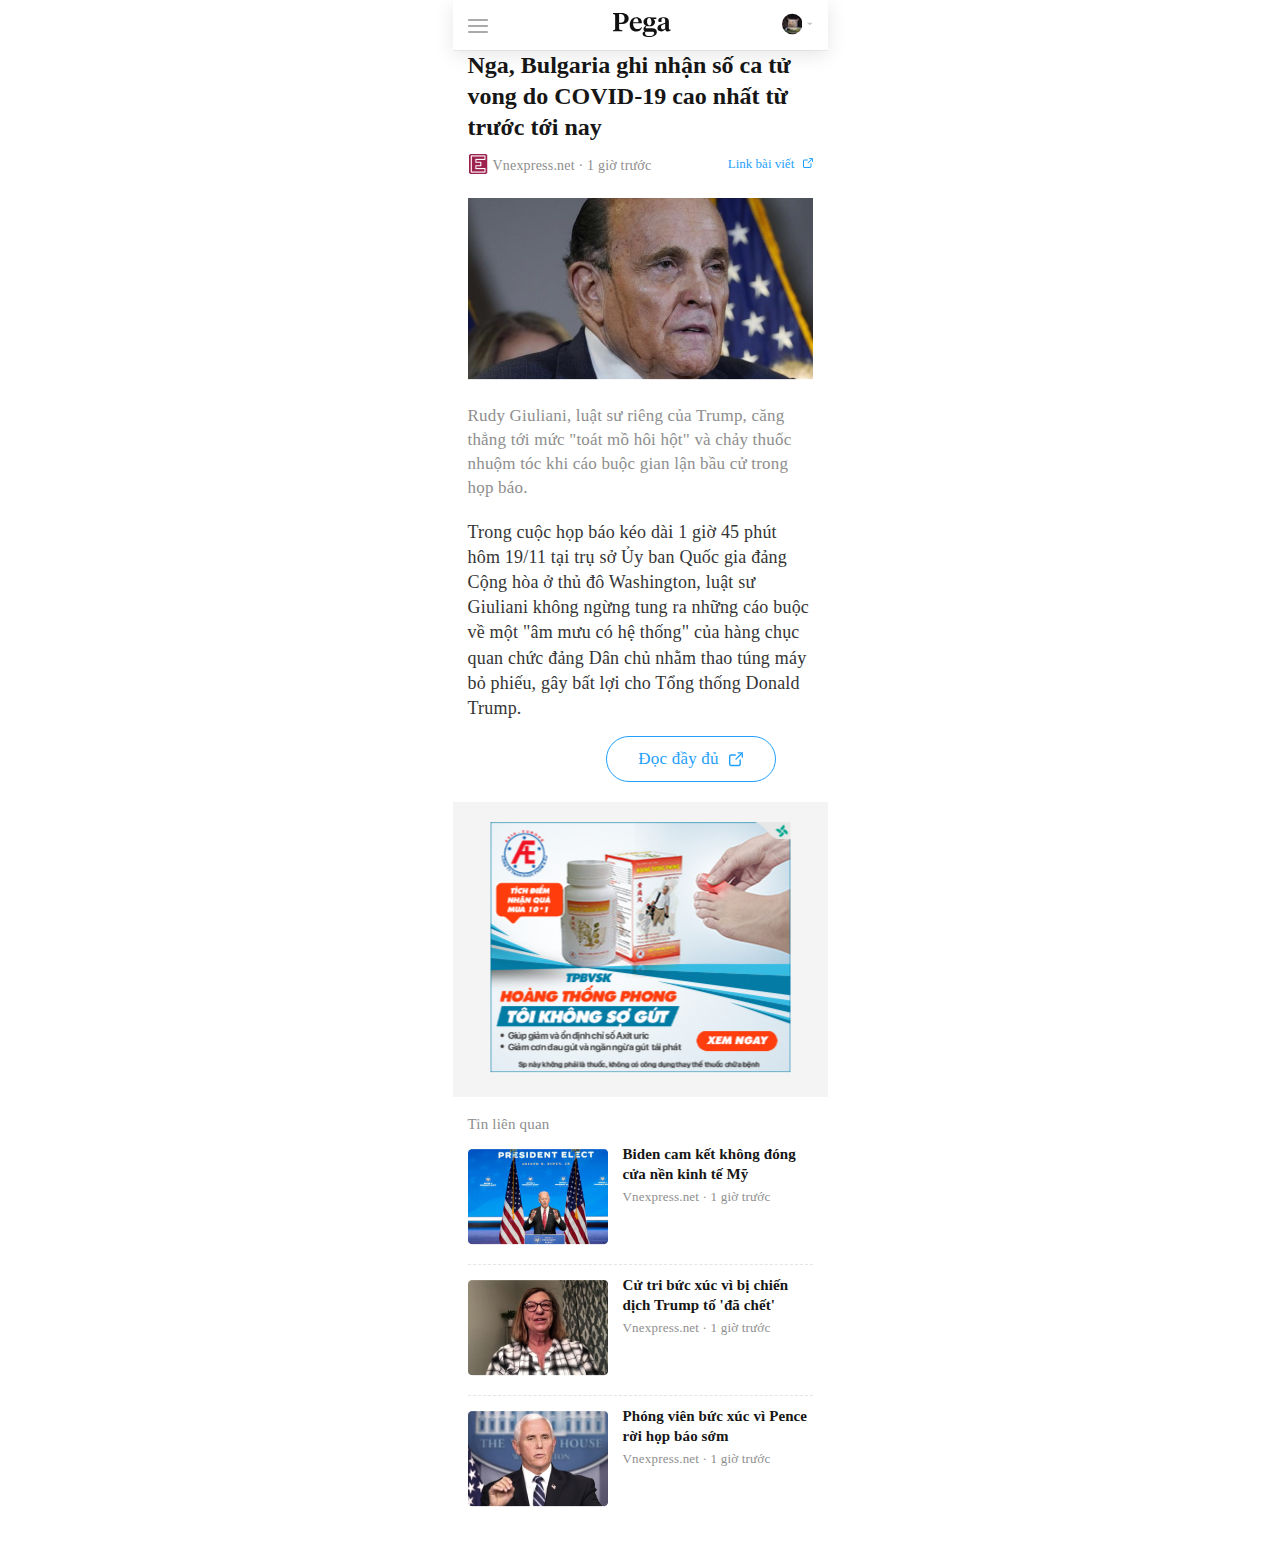
<file: firstnews2.html>
<!DOCTYPE html>
<html lang="en">
  <head>
    <meta charset="UTF-8" />
    <meta http-equiv="X-UA-Compatible" content="IE=edge" />
    <meta name="viewport" content="width=device-width, initial-scale=1.0" />
    <title>Pega</title>
    <link rel="stylesheet" href="./css/main.css" />
  </head>
  <body>
    <div class="wrapper">
      <header>
        <div class="header-marked-extent" id="marked-extent">
          <div class="marked-extent-control">
            <div class="marked-extent-text">
              <svg
                width="12"
                height="15"
                viewBox="0 0 12 15"
                fill="none"
                xmlns="http://www.w3.org/2000/svg"
              >
                <path
                  fill-rule="evenodd"
                  clip-rule="evenodd"
                  d="M2.25 1.5C2.05109 1.5 1.86032 1.57902 1.71967 1.71967C1.57902 1.86032 1.5 2.05109 1.5 2.25V12.7926L5.56407 9.8897C5.82484 9.70343 6.17516 9.70343 6.43593 9.8897L10.5 12.7926V2.25C10.5 2.05109 10.421 1.86032 10.2803 1.71967C10.1397 1.57902 9.94891 1.5 9.75 1.5H2.25ZM0.65901 0.65901C1.08097 0.237053 1.65326 0 2.25 0H9.75C10.3467 0 10.919 0.237053 11.341 0.65901C11.7629 1.08097 12 1.65326 12 2.25V14.25C12 14.5309 11.843 14.7883 11.5932 14.9169C11.3434 15.0454 11.0427 15.0236 10.8141 14.8603L6 11.4217L1.18593 14.8603C0.957318 15.0236 0.656617 15.0454 0.406814 14.9169C0.157011 14.7883 0 14.5309 0 14.25V2.25C0 1.65326 0.237053 1.08097 0.65901 0.65901Z"
                  fill="white"
                />
                <path
                  fill-rule="evenodd"
                  clip-rule="evenodd"
                  d="M2.25 1.5C2.05109 1.5 1.86032 1.57902 1.71967 1.71967C1.57902 1.86032 1.5 2.05109 1.5 2.25V12.7926L5.56407 9.8897C5.82484 9.70343 6.17516 9.70343 6.43593 9.8897L10.5 12.7926V2.25C10.5 2.05109 10.421 1.86032 10.2803 1.71967C10.1397 1.57902 9.94891 1.5 9.75 1.5H2.25ZM0.65901 0.65901C1.08097 0.237053 1.65326 0 2.25 0H9.75C10.3467 0 10.919 0.237053 11.341 0.65901C11.7629 1.08097 12 1.65326 12 2.25V14.25C12 14.5309 11.843 14.7883 11.5932 14.9169C11.3434 15.0454 11.0427 15.0236 10.8141 14.8603L6 11.4217L1.18593 14.8603C0.957318 15.0236 0.656617 15.0454 0.406814 14.9169C0.157011 14.7883 0 14.5309 0 14.25V2.25C0 1.65326 0.237053 1.08097 0.65901 0.65901Z"
                  fill="#1F9FFC"
                />
              </svg>
              <span class="title">Đã đánh dấu</span>
            </div>
            <div class="marked-extent-close" id="close2">
                <svg width="16" height="16" viewBox="0 0 16 16" fill="none" xmlns="http://www.w3.org/2000/svg">
                    <path fill-rule="evenodd" clip-rule="evenodd" d="M15.6653 0.334735C16.1116 0.781049 16.1116 1.50467 15.6653 1.95098L1.95098 15.6653C1.50467 16.1116 0.781049 16.1116 0.334735 15.6653C-0.111578 15.219 -0.111578 14.4953 0.334735 14.049L14.049 0.334735C14.4953 -0.111578 15.219 -0.111578 15.6653 0.334735Z" fill="#353535"/>
                    <path fill-rule="evenodd" clip-rule="evenodd" d="M0.334735 0.334735C0.781049 -0.111578 1.50467 -0.111578 1.95098 0.334735L15.6653 14.049C16.1116 14.4953 16.1116 15.219 15.6653 15.6653C15.219 16.1116 14.4953 16.1116 14.049 15.6653L0.334735 1.95098C-0.111578 1.50467 -0.111578 0.781049 0.334735 0.334735Z" fill="#353535"/>
                    </svg>   
            </div>
          </div>
          <div class="yournews-box box2 box4">
            <div class="container">
              <div class="yournews-box-item">
                <a href="#">
                  <img src="./images/img4.png" alt="" />
                </a>
                <div class="yournews-content">
                  <div class="info">Kenh14.vn · 1 giờ trước</div>
                  <a href="#" class="title">
                    Điểm mặt dàn tài phiệt đời thứ 2 nổi tiếng, quan trọng là
                    các anh này đều điển trai và... chưa vợ!
                  </a>
                  <div class="info info2">
                    <span class="info-icon">
                      <svg
                        width="16"
                        height="12"
                        viewBox="0 0 16 12"
                        fill="none"
                        xmlns="http://www.w3.org/2000/svg"
                      >
                        <path
                          d="M5.14304 1.2C4.99149 1.2 4.84614 1.26321 4.73898 1.37574C4.63182 1.48826 4.57162 1.64087 4.57162 1.8V4.8L3.42878 5.4V1.8C3.42878 1.32261 3.60939 0.864773 3.93088 0.527208C4.25236 0.189642 4.68839 0 5.14304 0H10.8572C11.3119 0 11.7479 0.189642 12.0694 0.527208C12.3909 0.864773 12.5715 1.32261 12.5715 1.8V2.4L11.4286 3V1.8C11.4286 1.64087 11.3684 1.48826 11.2613 1.37574C11.1541 1.26321 11.0088 1.2 10.8572 1.2H5.14304Z"
                          fill="#8E8E8E"
                        />
                        <path
                          d="M4.57162 10.2341L7.66799 7.91176C7.86667 7.76275 8.13357 7.76275 8.33225 7.91176L11.4286 10.2341V6.6L12.5715 6V11.4C12.5715 11.6248 12.4518 11.8307 12.2615 11.9335C12.0712 12.0363 11.8421 12.0189 11.6679 11.8882L8.00012 9.13734L4.33233 11.8882C4.15815 12.0189 3.92905 12.0363 3.73873 11.9335C3.54841 11.8307 3.42878 11.6248 3.42878 11.4V9L4.57162 8.4V10.2341Z"
                          fill="#8E8E8E"
                        />
                        <path
                          fill-rule="evenodd"
                          clip-rule="evenodd"
                          d="M15.9684 2.80375C16.0716 3.11689 15.9136 3.45861 15.6153 3.56701L0.75849 8.96701C0.460266 9.0754 0.134823 8.90942 0.0315916 8.59628C-0.0716397 8.28314 0.0864328 7.94142 0.384656 7.83302L15.2415 2.43302C15.5397 2.32463 15.8652 2.49061 15.9684 2.80375Z"
                          fill="#8E8E8E"
                        />
                      </svg>
                    </span>
                    <span class="info-text"> Bỏ đánh dấu </span>
                  </div>
                </div>
              </div>
              <div class="yournews-box-item">
                <a href="#">
                  <img src="./images/img5.png" alt="" />
                </a>
                <div class="yournews-content">
                  <div class="info">Kenh14.vn · 1 giờ trước</div>
                  <a href="#" class="title">
                    Căn chung cư 86m2 cho 4 người ở Hà Nội: 10 người tới thăm
                    thì tới 11 người khen xinh quá, chỉ muốn ở lại luôn!
                  </a>
                  <div class="info info2">
                    <span class="info-icon">
                      <svg
                        width="16"
                        height="12"
                        viewBox="0 0 16 12"
                        fill="none"
                        xmlns="http://www.w3.org/2000/svg"
                      >
                        <path
                          d="M5.14304 1.2C4.99149 1.2 4.84614 1.26321 4.73898 1.37574C4.63182 1.48826 4.57162 1.64087 4.57162 1.8V4.8L3.42878 5.4V1.8C3.42878 1.32261 3.60939 0.864773 3.93088 0.527208C4.25236 0.189642 4.68839 0 5.14304 0H10.8572C11.3119 0 11.7479 0.189642 12.0694 0.527208C12.3909 0.864773 12.5715 1.32261 12.5715 1.8V2.4L11.4286 3V1.8C11.4286 1.64087 11.3684 1.48826 11.2613 1.37574C11.1541 1.26321 11.0088 1.2 10.8572 1.2H5.14304Z"
                          fill="#8E8E8E"
                        />
                        <path
                          d="M4.57162 10.2341L7.66799 7.91176C7.86667 7.76275 8.13357 7.76275 8.33225 7.91176L11.4286 10.2341V6.6L12.5715 6V11.4C12.5715 11.6248 12.4518 11.8307 12.2615 11.9335C12.0712 12.0363 11.8421 12.0189 11.6679 11.8882L8.00012 9.13734L4.33233 11.8882C4.15815 12.0189 3.92905 12.0363 3.73873 11.9335C3.54841 11.8307 3.42878 11.6248 3.42878 11.4V9L4.57162 8.4V10.2341Z"
                          fill="#8E8E8E"
                        />
                        <path
                          fill-rule="evenodd"
                          clip-rule="evenodd"
                          d="M15.9684 2.80375C16.0716 3.11689 15.9136 3.45861 15.6153 3.56701L0.75849 8.96701C0.460266 9.0754 0.134823 8.90942 0.0315916 8.59628C-0.0716397 8.28314 0.0864328 7.94142 0.384656 7.83302L15.2415 2.43302C15.5397 2.32463 15.8652 2.49061 15.9684 2.80375Z"
                          fill="#8E8E8E"
                        />
                      </svg>
                    </span>
                    <span class="info-text"> Bỏ đánh dấu </span>
                  </div>
                </div>
              </div>
              <div class="yournews-box-item">
                <a href="#">
                  <img src="./images/img9.png" alt="" />
                </a>
                <div class="yournews-content">
                  <div class="info">Kenh14.vn · 1 giờ trước</div>
                  <a href="#" class="title">
                    Nữ thần Angela Baby tung bộ ảnh đẹp nghẹt thở: Kinh diễm tới
                    từng milimet, tiếp tục bỏ xa đàn em trên đấu trường nhan sắc
                  </a>
                  <div class="info info2">
                    <span class="info-icon">
                      <svg
                        width="16"
                        height="12"
                        viewBox="0 0 16 12"
                        fill="none"
                        xmlns="http://www.w3.org/2000/svg"
                      >
                        <path
                          d="M5.14304 1.2C4.99149 1.2 4.84614 1.26321 4.73898 1.37574C4.63182 1.48826 4.57162 1.64087 4.57162 1.8V4.8L3.42878 5.4V1.8C3.42878 1.32261 3.60939 0.864773 3.93088 0.527208C4.25236 0.189642 4.68839 0 5.14304 0H10.8572C11.3119 0 11.7479 0.189642 12.0694 0.527208C12.3909 0.864773 12.5715 1.32261 12.5715 1.8V2.4L11.4286 3V1.8C11.4286 1.64087 11.3684 1.48826 11.2613 1.37574C11.1541 1.26321 11.0088 1.2 10.8572 1.2H5.14304Z"
                          fill="#8E8E8E"
                        />
                        <path
                          d="M4.57162 10.2341L7.66799 7.91176C7.86667 7.76275 8.13357 7.76275 8.33225 7.91176L11.4286 10.2341V6.6L12.5715 6V11.4C12.5715 11.6248 12.4518 11.8307 12.2615 11.9335C12.0712 12.0363 11.8421 12.0189 11.6679 11.8882L8.00012 9.13734L4.33233 11.8882C4.15815 12.0189 3.92905 12.0363 3.73873 11.9335C3.54841 11.8307 3.42878 11.6248 3.42878 11.4V9L4.57162 8.4V10.2341Z"
                          fill="#8E8E8E"
                        />
                        <path
                          fill-rule="evenodd"
                          clip-rule="evenodd"
                          d="M15.9684 2.80375C16.0716 3.11689 15.9136 3.45861 15.6153 3.56701L0.75849 8.96701C0.460266 9.0754 0.134823 8.90942 0.0315916 8.59628C-0.0716397 8.28314 0.0864328 7.94142 0.384656 7.83302L15.2415 2.43302C15.5397 2.32463 15.8652 2.49061 15.9684 2.80375Z"
                          fill="#8E8E8E"
                        />
                      </svg>
                    </span>
                    <span class="info-text"> Bỏ đánh dấu </span>
                  </div>
                </div>
              </div>
              <div style="height: 140px" class="yournews-box-item">
                <a href="#">
                  <img src="./images/img10.png" alt="" />
                </a>
                <div class="yournews-content">
                  <div class="info">Kenh14.vn · 1 giờ trước</div>
                  <a href="#" class="title">
                    Bắt nghi phạm sát hại dã man trọng tài người Ý và bạn gái,
                    lạnh người với lời khai sau đó của kẻ thủ ác
                  </a>
                  <div class="info info2">
                    <span class="info-icon">
                      <svg
                        width="16"
                        height="12"
                        viewBox="0 0 16 12"
                        fill="none"
                        xmlns="http://www.w3.org/2000/svg"
                      >
                        <path
                          d="M5.14304 1.2C4.99149 1.2 4.84614 1.26321 4.73898 1.37574C4.63182 1.48826 4.57162 1.64087 4.57162 1.8V4.8L3.42878 5.4V1.8C3.42878 1.32261 3.60939 0.864773 3.93088 0.527208C4.25236 0.189642 4.68839 0 5.14304 0H10.8572C11.3119 0 11.7479 0.189642 12.0694 0.527208C12.3909 0.864773 12.5715 1.32261 12.5715 1.8V2.4L11.4286 3V1.8C11.4286 1.64087 11.3684 1.48826 11.2613 1.37574C11.1541 1.26321 11.0088 1.2 10.8572 1.2H5.14304Z"
                          fill="#8E8E8E"
                        />
                        <path
                          d="M4.57162 10.2341L7.66799 7.91176C7.86667 7.76275 8.13357 7.76275 8.33225 7.91176L11.4286 10.2341V6.6L12.5715 6V11.4C12.5715 11.6248 12.4518 11.8307 12.2615 11.9335C12.0712 12.0363 11.8421 12.0189 11.6679 11.8882L8.00012 9.13734L4.33233 11.8882C4.15815 12.0189 3.92905 12.0363 3.73873 11.9335C3.54841 11.8307 3.42878 11.6248 3.42878 11.4V9L4.57162 8.4V10.2341Z"
                          fill="#8E8E8E"
                        />
                        <path
                          fill-rule="evenodd"
                          clip-rule="evenodd"
                          d="M15.9684 2.80375C16.0716 3.11689 15.9136 3.45861 15.6153 3.56701L0.75849 8.96701C0.460266 9.0754 0.134823 8.90942 0.0315916 8.59628C-0.0716397 8.28314 0.0864328 7.94142 0.384656 7.83302L15.2415 2.43302C15.5397 2.32463 15.8652 2.49061 15.9684 2.80375Z"
                          fill="#8E8E8E"
                        />
                      </svg>
                    </span>
                    <span class="info-text"> Bỏ đánh dấu </span>
                  </div>
                </div>
              </div>
              <div class="yournews-box-item">
                <a href="#">
                  <img src="./images/img11.png" alt="" />
                </a>
                <div class="yournews-content">
                  <div class="info">Kenh14.vn · 1 giờ trước</div>
                  <a href="#" class="title">
                    1 bức ảnh hậu trường Rap Việt nhưng quá nhiều thứ để bàn
                    tán: Binz - Suboi đã thay đổi, "gian tình" giữa Wowy - Karik
                    đáng chú ý
                  </a>
                  <div class="info info2">
                    <span class="info-icon">
                      <svg
                        width="16"
                        height="12"
                        viewBox="0 0 16 12"
                        fill="none"
                        xmlns="http://www.w3.org/2000/svg"
                      >
                        <path
                          d="M5.14304 1.2C4.99149 1.2 4.84614 1.26321 4.73898 1.37574C4.63182 1.48826 4.57162 1.64087 4.57162 1.8V4.8L3.42878 5.4V1.8C3.42878 1.32261 3.60939 0.864773 3.93088 0.527208C4.25236 0.189642 4.68839 0 5.14304 0H10.8572C11.3119 0 11.7479 0.189642 12.0694 0.527208C12.3909 0.864773 12.5715 1.32261 12.5715 1.8V2.4L11.4286 3V1.8C11.4286 1.64087 11.3684 1.48826 11.2613 1.37574C11.1541 1.26321 11.0088 1.2 10.8572 1.2H5.14304Z"
                          fill="#8E8E8E"
                        />
                        <path
                          d="M4.57162 10.2341L7.66799 7.91176C7.86667 7.76275 8.13357 7.76275 8.33225 7.91176L11.4286 10.2341V6.6L12.5715 6V11.4C12.5715 11.6248 12.4518 11.8307 12.2615 11.9335C12.0712 12.0363 11.8421 12.0189 11.6679 11.8882L8.00012 9.13734L4.33233 11.8882C4.15815 12.0189 3.92905 12.0363 3.73873 11.9335C3.54841 11.8307 3.42878 11.6248 3.42878 11.4V9L4.57162 8.4V10.2341Z"
                          fill="#8E8E8E"
                        />
                        <path
                          fill-rule="evenodd"
                          clip-rule="evenodd"
                          d="M15.9684 2.80375C16.0716 3.11689 15.9136 3.45861 15.6153 3.56701L0.75849 8.96701C0.460266 9.0754 0.134823 8.90942 0.0315916 8.59628C-0.0716397 8.28314 0.0864328 7.94142 0.384656 7.83302L15.2415 2.43302C15.5397 2.32463 15.8652 2.49061 15.9684 2.80375Z"
                          fill="#8E8E8E"
                        />
                      </svg>
                    </span>
                    <span class="info-text"> Bỏ đánh dấu </span>
                  </div>
                </div>
              </div>
            </div>
          </div>
        </div>

        <div class="header-marked-extent extent2" id="categories-box">
          <div class="marked-extent-control">
            <div class="marked-extent-text">
              <svg
                width="18"
                height="18"
                viewBox="0 0 18 18"
                fill="none"
                xmlns="http://www.w3.org/2000/svg"
              >
                <path
                  fill-rule="evenodd"
                  clip-rule="evenodd"
                  d="M3 3C2.80109 3 2.61032 3.07902 2.46967 3.21967C2.32902 3.36032 2.25 3.55109 2.25 3.75V14.25C2.25 14.4489 2.32902 14.6397 2.46967 14.7803C2.61032 14.921 2.80109 15 3 15H15C15.1989 15 15.3897 14.921 15.5303 14.7803C15.671 14.6397 15.75 14.4489 15.75 14.25V6C15.75 5.80109 15.671 5.61032 15.5303 5.46967C15.3897 5.32902 15.1989 5.25 15 5.25H8.25C7.99924 5.25 7.76506 5.12467 7.62596 4.91602L6.34861 3H3ZM1.40901 2.15901C1.83097 1.73705 2.40326 1.5 3 1.5H6.75C7.00076 1.5 7.23494 1.62533 7.37404 1.83397L8.65139 3.75H15C15.5967 3.75 16.169 3.98705 16.591 4.40901C17.0129 4.83097 17.25 5.40326 17.25 6V14.25C17.25 14.8467 17.0129 15.419 16.591 15.841C16.169 16.2629 15.5967 16.5 15 16.5H3C2.40326 16.5 1.83097 16.2629 1.40901 15.841C0.987053 15.419 0.75 14.8467 0.75 14.25V3.75C0.75 3.15326 0.987053 2.58097 1.40901 2.15901Z"
                  fill="white"
                />
                <path
                  fill-rule="evenodd"
                  clip-rule="evenodd"
                  d="M3 3C2.80109 3 2.61032 3.07902 2.46967 3.21967C2.32902 3.36032 2.25 3.55109 2.25 3.75V14.25C2.25 14.4489 2.32902 14.6397 2.46967 14.7803C2.61032 14.921 2.80109 15 3 15H15C15.1989 15 15.3897 14.921 15.5303 14.7803C15.671 14.6397 15.75 14.4489 15.75 14.25V6C15.75 5.80109 15.671 5.61032 15.5303 5.46967C15.3897 5.32902 15.1989 5.25 15 5.25H8.25C7.99924 5.25 7.76506 5.12467 7.62596 4.91602L6.34861 3H3ZM1.40901 2.15901C1.83097 1.73705 2.40326 1.5 3 1.5H6.75C7.00076 1.5 7.23494 1.62533 7.37404 1.83397L8.65139 3.75H15C15.5967 3.75 16.169 3.98705 16.591 4.40901C17.0129 4.83097 17.25 5.40326 17.25 6V14.25C17.25 14.8467 17.0129 15.419 16.591 15.841C16.169 16.2629 15.5967 16.5 15 16.5H3C2.40326 16.5 1.83097 16.2629 1.40901 15.841C0.987053 15.419 0.75 14.8467 0.75 14.25V3.75C0.75 3.15326 0.987053 2.58097 1.40901 2.15901Z"
                  fill="#1F9FFC"
                />
                <path
                  fill-rule="evenodd"
                  clip-rule="evenodd"
                  d="M9 7.5C9.41421 7.5 9.75 7.83579 9.75 8.25V12.75C9.75 13.1642 9.41421 13.5 9 13.5C8.58579 13.5 8.25 13.1642 8.25 12.75V8.25C8.25 7.83579 8.58579 7.5 9 7.5Z"
                  fill="white"
                />
                <path
                  fill-rule="evenodd"
                  clip-rule="evenodd"
                  d="M9 7.5C9.41421 7.5 9.75 7.83579 9.75 8.25V12.75C9.75 13.1642 9.41421 13.5 9 13.5C8.58579 13.5 8.25 13.1642 8.25 12.75V8.25C8.25 7.83579 8.58579 7.5 9 7.5Z"
                  fill="#1F9FFC"
                />
                <path
                  fill-rule="evenodd"
                  clip-rule="evenodd"
                  d="M6 10.5C6 10.0858 6.33579 9.75 6.75 9.75H11.25C11.6642 9.75 12 10.0858 12 10.5C12 10.9142 11.6642 11.25 11.25 11.25H6.75C6.33579 11.25 6 10.9142 6 10.5Z"
                  fill="white"
                />
                <path
                  fill-rule="evenodd"
                  clip-rule="evenodd"
                  d="M6 10.5C6 10.0858 6.33579 9.75 6.75 9.75H11.25C11.6642 9.75 12 10.0858 12 10.5C12 10.9142 11.6642 11.25 11.25 11.25H6.75C6.33579 11.25 6 10.9142 6 10.5Z"
                  fill="#1F9FFC"
                />
              </svg>
              <span class="title">Báo và chuyên mục đã thêm</span>
            </div>
            <div class="marked-extent-close" id="close3">
                <svg width="16" height="16" viewBox="0 0 16 16" fill="none" xmlns="http://www.w3.org/2000/svg">
                    <path fill-rule="evenodd" clip-rule="evenodd" d="M15.6653 0.334735C16.1116 0.781049 16.1116 1.50467 15.6653 1.95098L1.95098 15.6653C1.50467 16.1116 0.781049 16.1116 0.334735 15.6653C-0.111578 15.219 -0.111578 14.4953 0.334735 14.049L14.049 0.334735C14.4953 -0.111578 15.219 -0.111578 15.6653 0.334735Z" fill="#353535"/>
                    <path fill-rule="evenodd" clip-rule="evenodd" d="M0.334735 0.334735C0.781049 -0.111578 1.50467 -0.111578 1.95098 0.334735L15.6653 14.049C16.1116 14.4953 16.1116 15.219 15.6653 15.6653C15.219 16.1116 14.4953 16.1116 14.049 15.6653L0.334735 1.95098C-0.111578 1.50467 -0.111578 0.781049 0.334735 0.334735Z" fill="#353535"/>
                    </svg>   
            </div>
          </div>
          <div class="categories-box">
            <div class="info">Chuyên mục</div>
            <div class="categories-list">
              <div class="categories-item">
                <a href="#" class="categories-image">
                  <img src="./images/fb.png" alt="" />
                </a>
                <div class="categories-content">
                  <a href="#" class="title"> Bóng đá </a>
                  <div class="info">Vượt đam mê theo trái bóng tròn</div>
                </div>
              </div>
              <div class="categories-item">
                <a href="#" class="categories-image">
                  <img src="./images/fb.png" alt="" />
                </a>
                <div class="categories-content">
                  <a href="#" class="title"> Bóng đá </a>
                  <div class="info">Vượt đam mê theo trái bóng tròn</div>
                </div>
              </div>
              <div class="categories-item">
                <a href="#" class="categories-image">
                  <img src="./images/fb.png" alt="" />
                </a>
                <div class="categories-content">
                  <a href="#" class="title"> Bóng đá </a>
                  <div class="info">Vượt đam mê theo trái bóng tròn</div>
                </div>
              </div>
              <div class="categories-item">
                <a href="#" class="categories-image">
                  <img src="./images/fb.png" alt="" />
                </a>
                <div class="categories-content">
                  <a href="#" class="title"> Bóng đá </a>
                  <div class="info">Vượt đam mê theo trái bóng tròn</div>
                </div>
              </div>
            </div>
          </div>
          <div class="categories-box">
            <div class="info">Chuyên trang</div>
            <div class="categories-list">
              <div class="categories-item">
                <a href="#" class="categories-image">
                  <img src="./images/mz.png" alt="" />
                </a>
                <div class="categories-content">
                  <a href="#" class="title"> Kenh14.vn </a>
                  <div class="info">Vượt đam mê theo trái bóng tròn</div>
                </div>
              </div>
              <div class="categories-item">
                <a href="#" class="categories-image">
                  <img src="./images/mz.png" alt="" />
                </a>
                <div class="categories-content">
                  <a href="#" class="title"> Kenh14.vn </a>
                  <div class="info">Vượt đam mê theo trái bóng tròn</div>
                </div>
              </div>
              <div class="categories-item">
                <a href="#" class="categories-image">
                  <img src="./images/mz.png" alt="" />
                </a>
                <div class="categories-content">
                  <a href="#" class="title"> Kenh14.vn </a>
                  <div class="info">Vượt đam mê theo trái bóng tròn</div>
                </div>
              </div>
            </div>
          </div>
        </div>

        <div class="header-topbar topbar2">
          <div class="header-topbar-menu" id="open">
            <svg
              width="50"
              height="35"
              viewBox="0 0 50 35"
              fill="none"
              xmlns="http://www.w3.org/2000/svg"
            >
              <path
                fill-rule="evenodd"
                clip-rule="evenodd"
                d="M15 18C15 17.4477 15.4477 17 16 17H34C34.5523 17 35 17.4477 35 18C35 18.5523 34.5523 19 34 19H16C15.4477 19 15 18.5523 15 18Z"
                fill="#AAAAAA"
              />
              <path
                fill-rule="evenodd"
                clip-rule="evenodd"
                d="M15 12C15 11.4477 15.4477 11 16 11H34C34.5523 11 35 11.4477 35 12C35 12.5523 34.5523 13 34 13H16C15.4477 13 15 12.5523 15 12Z"
                fill="#AAAAAA"
              />
              <path
                fill-rule="evenodd"
                clip-rule="evenodd"
                d="M15 24C15 23.4477 15.4477 23 16 23H34C34.5523 23 35 23.4477 35 24C35 24.5523 34.5523 25 34 25H16C15.4477 25 15 24.5523 15 24Z"
                fill="#AAAAAA"
              />
            </svg>
          </div>
          <div id="back">
            <svg
              width="9"
              height="15"
              viewBox="0 0 9 15"
              fill="none"
              xmlns="http://www.w3.org/2000/svg"
            >
              <path
                fill-rule="evenodd"
                clip-rule="evenodd"
                d="M8.6705 0.313814C9.10983 0.732233 9.10983 1.41062 8.6705 1.82904L2.71599 7.5L8.6705 13.171C9.10983 13.5894 9.10983 14.2678 8.6705 14.6862C8.23116 15.1046 7.51884 15.1046 7.0795 14.6862L0.329505 8.25761C-0.109835 7.8392 -0.109835 7.1608 0.329505 6.74239L7.0795 0.313814C7.51884 -0.104605 8.23116 -0.104605 8.6705 0.313814Z"
                fill="black"
              />
            </svg>
          </div>
          <div class="header-topbar-logo">
            <a href="./index.html">
              <svg
                width="58"
                height="24"
                viewBox="0 0 58 24"
                fill="none"
                xmlns="http://www.w3.org/2000/svg"
              >
                <path
                  d="M6.10867 10.987H8.18078C13.213 10.987 15.6619 8.80519 15.6619 5.4026C15.6619 2.44156 13.2938 0 8.2346 0H0V0.90909C1.88373 1.11688 2.15284 1.27273 2.15284 2.7013V15.5325C2.15284 16.961 1.88373 17.1169 0 17.3247V18.2338H9.33792V17.2987C6.83525 17.1429 6.10867 16.8052 6.10867 15.3506V10.987ZM6.10867 1.03896H7.26582C10.1721 1.03896 11.6253 2.88312 11.6253 5.48052C11.6253 8.23377 10.2529 9.87013 7.26582 9.87013H6.10867V1.03896Z"
                  fill="#111111"
                />
                <path
                  d="M23.3845 4.20779C19.6978 4.20779 16.7377 7.27273 16.7377 11.7143C16.7377 15.7143 19.348 18.4935 23.25 18.4935C26.3447 18.4935 28.3092 16.7273 29.0088 14.1558L28.5783 13.9221C27.6095 15.2727 26.3985 16.026 24.5686 16.026C21.9314 16.026 19.9938 13.8701 20.1015 10.2338H28.8743V9.63636C28.8743 6.51948 26.9905 4.20779 23.3845 4.20779ZM23.1154 5.16883C24.8646 5.16883 25.5374 6.83117 25.5374 9.27273H20.1553C20.3706 6.88312 21.3394 5.16883 23.1154 5.16883Z"
                  fill="#111111"
                />
                <path
                  d="M36.2465 13.3247C39.6103 13.3247 42.0053 11.6364 42.0053 8.88312C42.0053 7.58441 41.2518 6.49351 40.31 5.8961L42.1937 5.97402H43.297V4.46753L38.7491 4.57143C38.0764 4.38961 37.3498 4.20779 36.3541 4.20779C32.9903 4.20779 30.4876 5.97403 30.4876 8.96104C30.4876 10.8052 31.5371 12 32.9634 12.6753C31.7255 13.4286 30.4607 14.4156 30.4607 15.9481C30.4607 17.013 31.0797 17.9221 32.1292 18.3117C30.8375 18.7013 29.5996 19.4286 29.5996 20.7532C29.5996 22.8571 32.0484 24 35.9774 24C40.4445 24 43.8352 22.1818 43.8352 18.9091C43.8352 16.6234 42.2206 15.3506 39.099 15.3506H33.5554C32.9634 15.3506 32.6136 15.013 32.6136 14.4675C32.6136 13.9221 33.0172 13.3766 33.5285 12.9091C34.3627 13.1948 35.3046 13.3247 36.2465 13.3247ZM39.0452 18.6494C40.3638 18.6494 41.1711 19.0649 41.1711 20.2078C41.1711 22.1558 38.803 23.013 36.1657 23.013C33.6362 23.013 32.0484 21.9221 32.0484 20.1818C32.0484 19.5584 32.2099 19.039 32.5597 18.6494H39.0452ZM36.4079 12.4675C34.8202 12.4675 34.0667 10.6753 34.0667 8.54545C34.0667 6.51948 34.6857 5.09091 36.1927 5.09091C37.7535 5.09091 38.48 6.88312 38.48 8.96104C38.48 11.039 37.888 12.4675 36.4079 12.4675Z"
                  fill="#111111"
                />
                <path
                  d="M50.0883 16.4156C48.6621 16.4156 48.0162 15.4545 48.0162 14.1039C48.0162 12.6494 48.7159 12.0519 49.8461 11.6364L52.1604 10.7273V15.5844C51.4069 16.1299 50.8687 16.4156 50.0883 16.4156ZM55.8741 8.46753C55.8741 5.42857 53.9903 4.20779 50.5458 4.20779C47.5587 4.20779 45.2444 5.32468 45.2444 7.48052C45.2444 8.33766 45.7019 8.88312 46.4285 9.11688L48.6621 8.83117C48.5275 8.25974 48.4468 7.74026 48.4468 7.22078C48.4468 5.97403 48.9581 5.03896 50.2498 5.03896C51.6491 5.03896 52.1604 6.1039 52.1604 7.58442V9.79221L48.097 11.2208C46.0787 11.9481 44.4102 12.8571 44.4102 15.0909C44.4102 17.1688 45.8634 18.4416 48.0431 18.4416C49.9807 18.4416 51.38 17.2987 52.2412 16.2078C52.5103 17.6364 53.479 18.4935 54.9322 18.4935C56.197 18.4935 57.2196 18 58 17.1169L57.8385 16.5455C57.5425 16.6753 57.1658 16.8052 56.7621 16.8052C56.0624 16.8052 55.8741 16.2338 55.8741 15.3506V8.46753Z"
                  fill="#111111"
                />
              </svg>
            </a>
          </div>
          <div class="header-topbar-user" id="user">
            <svg
              width="30"
              height="30"
              viewBox="0 0 30 30"
              fill="none"
              xmlns="http://www.w3.org/2000/svg"
              xmlns:xlink="http://www.w3.org/1999/xlink"
            >
              <rect width="30" height="30" rx="15" fill="url(#pattern0)" />
              <rect
                x="0.5"
                y="0.5"
                width="29"
                height="29"
                rx="14.5"
                stroke="black"
                stroke-opacity="0.1"
              />
              <defs>
                <pattern
                  id="pattern0"
                  patternContentUnits="objectBoundingBox"
                  width="1"
                  height="1"
                >
                  <use xlink:href="#image0" transform="scale(0.005)" />
                </pattern>
                <image
                  id="image0"
                  width="200"
                  height="200"
                  xlink:href="[data-uri]"
                />
              </defs>
            </svg>
            <svg
              class="user-down"
              width="8"
              height="4"
              viewBox="0 0 8 4"
              fill="none"
              xmlns="http://www.w3.org/2000/svg"
            >
              <path d="M4 4L0 0H8L4 4Z" fill="#C4C4C4" />
            </svg>
          </div>
          <div class="header-user-box user-box2" id="user-box">
            <div class="header-user-box-item" id="marked">
              <span style="margin-right: 15px" class="user-icon">
                <svg
                  width="12"
                  height="15"
                  viewBox="0 0 12 15"
                  fill="none"
                  xmlns="http://www.w3.org/2000/svg"
                >
                  <path
                    fill-rule="evenodd"
                    clip-rule="evenodd"
                    d="M2.25 1.5C2.05109 1.5 1.86032 1.57902 1.71967 1.71967C1.57902 1.86032 1.5 2.05109 1.5 2.25V12.7926L5.56407 9.8897C5.82484 9.70343 6.17516 9.70343 6.43593 9.8897L10.5 12.7926V2.25C10.5 2.05109 10.421 1.86032 10.2803 1.71967C10.1397 1.57902 9.94891 1.5 9.75 1.5H2.25ZM0.65901 0.65901C1.08097 0.237053 1.65326 0 2.25 0H9.75C10.3467 0 10.919 0.237053 11.341 0.65901C11.7629 1.08097 12 1.65326 12 2.25V14.25C12 14.5309 11.843 14.7883 11.5932 14.9169C11.3434 15.0454 11.0427 15.0236 10.8141 14.8603L6 11.4217L1.18593 14.8603C0.957318 15.0236 0.656617 15.0454 0.406814 14.9169C0.157011 14.7883 0 14.5309 0 14.25V2.25C0 1.65326 0.237053 1.08097 0.65901 0.65901Z"
                    fill="white"
                  />
                  <path
                    fill-rule="evenodd"
                    clip-rule="evenodd"
                    d="M2.25 1.5C2.05109 1.5 1.86032 1.57902 1.71967 1.71967C1.57902 1.86032 1.5 2.05109 1.5 2.25V12.7926L5.56407 9.8897C5.82484 9.70343 6.17516 9.70343 6.43593 9.8897L10.5 12.7926V2.25C10.5 2.05109 10.421 1.86032 10.2803 1.71967C10.1397 1.57902 9.94891 1.5 9.75 1.5H2.25ZM0.65901 0.65901C1.08097 0.237053 1.65326 0 2.25 0H9.75C10.3467 0 10.919 0.237053 11.341 0.65901C11.7629 1.08097 12 1.65326 12 2.25V14.25C12 14.5309 11.843 14.7883 11.5932 14.9169C11.3434 15.0454 11.0427 15.0236 10.8141 14.8603L6 11.4217L1.18593 14.8603C0.957318 15.0236 0.656617 15.0454 0.406814 14.9169C0.157011 14.7883 0 14.5309 0 14.25V2.25C0 1.65326 0.237053 1.08097 0.65901 0.65901Z"
                    fill="#1F9FFC"
                  />
                </svg>
              </span>
              <a href="#" class="title"> Đã đánh dấu </a>
            </div>
            <div class="header-user-box-item" id="categories">
              <span class="user-icon">
                <svg
                  width="18"
                  height="16"
                  viewBox="0 0 18 16"
                  fill="none"
                  xmlns="http://www.w3.org/2000/svg"
                >
                  <path
                    fill-rule="evenodd"
                    clip-rule="evenodd"
                    d="M2.45455 1.6C2.23755 1.6 2.02944 1.68429 1.876 1.83431C1.72256 1.98434 1.63636 2.18783 1.63636 2.4V13.6C1.63636 13.8122 1.72256 14.0157 1.876 14.1657C2.02944 14.3157 2.23755 14.4 2.45455 14.4H15.5455C15.7624 14.4 15.9706 14.3157 16.124 14.1657C16.2774 14.0157 16.3636 13.8122 16.3636 13.6V4.8C16.3636 4.58783 16.2774 4.38434 16.124 4.23431C15.9706 4.08429 15.7625 4 15.5455 4H8.18182C7.90826 4 7.65279 3.86632 7.50105 3.64376L6.10758 1.6H2.45455ZM0.71892 0.702944C1.17924 0.252856 1.80356 0 2.45455 0H6.54545C6.81902 0 7.07448 0.133681 7.22622 0.35624L8.6197 2.4H15.5455C16.1964 2.4 16.8208 2.65286 17.2811 3.10294C17.7414 3.55303 18 4.16348 18 4.8V13.6C18 14.2365 17.7414 14.847 17.2811 15.2971C16.8208 15.7471 16.1964 16 15.5455 16H2.45455C1.80356 16 1.17924 15.7471 0.71892 15.2971C0.258603 14.847 0 14.2365 0 13.6V2.4C0 1.76348 0.258603 1.15303 0.71892 0.702944Z"
                    fill="white"
                  />
                  <path
                    fill-rule="evenodd"
                    clip-rule="evenodd"
                    d="M2.45455 1.6C2.23755 1.6 2.02944 1.68429 1.876 1.83431C1.72256 1.98434 1.63636 2.18783 1.63636 2.4V13.6C1.63636 13.8122 1.72256 14.0157 1.876 14.1657C2.02944 14.3157 2.23755 14.4 2.45455 14.4H15.5455C15.7624 14.4 15.9706 14.3157 16.124 14.1657C16.2774 14.0157 16.3636 13.8122 16.3636 13.6V4.8C16.3636 4.58783 16.2774 4.38434 16.124 4.23431C15.9706 4.08429 15.7625 4 15.5455 4H8.18182C7.90826 4 7.65279 3.86632 7.50105 3.64376L6.10758 1.6H2.45455ZM0.71892 0.702944C1.17924 0.252856 1.80356 0 2.45455 0H6.54545C6.81902 0 7.07448 0.133681 7.22622 0.35624L8.6197 2.4H15.5455C16.1964 2.4 16.8208 2.65286 17.2811 3.10294C17.7414 3.55303 18 4.16348 18 4.8V13.6C18 14.2365 17.7414 14.847 17.2811 15.2971C16.8208 15.7471 16.1964 16 15.5455 16H2.45455C1.80356 16 1.17924 15.7471 0.71892 15.2971C0.258603 14.847 0 14.2365 0 13.6V2.4C0 1.76348 0.258603 1.15303 0.71892 0.702944Z"
                    fill="#1F9FFC"
                  />
                  <path
                    fill-rule="evenodd"
                    clip-rule="evenodd"
                    d="M9 6.4C9.45187 6.4 9.81818 6.75817 9.81818 7.2V12C9.81818 12.4418 9.45187 12.8 9 12.8C8.54813 12.8 8.18182 12.4418 8.18182 12V7.2C8.18182 6.75817 8.54813 6.4 9 6.4Z"
                    fill="white"
                  />
                  <path
                    fill-rule="evenodd"
                    clip-rule="evenodd"
                    d="M9 6.4C9.45187 6.4 9.81818 6.75817 9.81818 7.2V12C9.81818 12.4418 9.45187 12.8 9 12.8C8.54813 12.8 8.18182 12.4418 8.18182 12V7.2C8.18182 6.75817 8.54813 6.4 9 6.4Z"
                    fill="#1F9FFC"
                  />
                  <path
                    fill-rule="evenodd"
                    clip-rule="evenodd"
                    d="M5.72727 9.6C5.72727 9.15817 6.09359 8.8 6.54545 8.8H11.4545C11.9064 8.8 12.2727 9.15817 12.2727 9.6C12.2727 10.0418 11.9064 10.4 11.4545 10.4H6.54545C6.09359 10.4 5.72727 10.0418 5.72727 9.6Z"
                    fill="white"
                  />
                  <path
                    fill-rule="evenodd"
                    clip-rule="evenodd"
                    d="M5.72727 9.6C5.72727 9.15817 6.09359 8.8 6.54545 8.8H11.4545C11.9064 8.8 12.2727 9.15817 12.2727 9.6C12.2727 10.0418 11.9064 10.4 11.4545 10.4H6.54545C6.09359 10.4 5.72727 10.0418 5.72727 9.6Z"
                    fill="#1F9FFC"
                  />
                </svg>
              </span>
              <a href="#" class="title"> Báo và chuyên mục đã thêm </a>
            </div>
            <div class="header-user-box-item">
              <span class="user-icon">
                <svg
                  width="16"
                  height="16"
                  viewBox="0 0 16 16"
                  fill="none"
                  xmlns="http://www.w3.org/2000/svg"
                >
                  <path
                    fill-rule="evenodd"
                    clip-rule="evenodd"
                    d="M2.4 1.6C2.18783 1.6 1.98434 1.68429 1.83431 1.83431C1.68429 1.98434 1.6 2.18783 1.6 2.4V13.6C1.6 13.8122 1.68429 14.0157 1.83431 14.1657C1.98434 14.3157 2.18783 14.4 2.4 14.4H5.6C6.04183 14.4 6.4 14.7582 6.4 15.2C6.4 15.6418 6.04183 16 5.6 16H2.4C1.76348 16 1.15303 15.7471 0.702944 15.2971C0.252856 14.847 0 14.2365 0 13.6V2.4C0 1.76348 0.252856 1.15303 0.702944 0.702944C1.15303 0.252856 1.76348 0 2.4 0H5.6C6.04183 0 6.4 0.358172 6.4 0.8C6.4 1.24183 6.04183 1.6 5.6 1.6H2.4Z"
                    fill="#AAAAAA"
                  />
                  <path
                    fill-rule="evenodd"
                    clip-rule="evenodd"
                    d="M10.6343 3.43431C10.9467 3.1219 11.4533 3.1219 11.7657 3.43431L15.7657 7.43431C16.0781 7.74673 16.0781 8.25327 15.7657 8.56569L11.7657 12.5657C11.4533 12.8781 10.9467 12.8781 10.6343 12.5657C10.3219 12.2533 10.3219 11.7467 10.6343 11.4343L14.0686 8L10.6343 4.56569C10.3219 4.25327 10.3219 3.74673 10.6343 3.43431Z"
                    fill="#AAAAAA"
                  />
                  <path
                    fill-rule="evenodd"
                    clip-rule="evenodd"
                    d="M4.8 8C4.8 7.55817 5.15817 7.2 5.6 7.2H15.2C15.6418 7.2 16 7.55817 16 8C16 8.44183 15.6418 8.8 15.2 8.8H5.6C5.15817 8.8 4.8 8.44183 4.8 8Z"
                    fill="#AAAAAA"
                  />
                </svg>
              </span>
              <a href="#" class="title"> Đăng xuất </a>
            </div>
          </div>
        </div>

        <div class="header-menu-extent" id="menu">
          <div class="menu-extent-control">
            <span class="menu-extent-control-text"> Menu </span>
            <a href="#" class="menu-extent-control-close" id="close">
              <svg
                width="16"
                height="16"
                viewBox="0 0 16 16"
                fill="none"
                xmlns="http://www.w3.org/2000/svg"
              >
                <path
                  fill-rule="evenodd"
                  clip-rule="evenodd"
                  d="M15.6653 0.334735C16.1116 0.781049 16.1116 1.50467 15.6653 1.95098L1.95098 15.6653C1.50467 16.1116 0.781049 16.1116 0.334735 15.6653C-0.111578 15.219 -0.111578 14.4953 0.334735 14.049L14.049 0.334735C14.4953 -0.111578 15.219 -0.111578 15.6653 0.334735Z"
                  fill="#353535"
                />
                <path
                  fill-rule="evenodd"
                  clip-rule="evenodd"
                  d="M0.334735 0.334735C0.781049 -0.111578 1.50467 -0.111578 1.95098 0.334735L15.6653 14.049C16.1116 14.4953 16.1116 15.219 15.6653 15.6653C15.219 16.1116 14.4953 16.1116 14.049 15.6653L0.334735 1.95098C-0.111578 1.50467 -0.111578 0.781049 0.334735 0.334735Z"
                  fill="#353535"
                />
              </svg>
            </a>
          </div>
          <div class="menu-extent-link">
            <a href="#" class="menu-extent-link-text"> Báo hay đọc </a>
            <div class="menu-extent-link-magazin">
              <div style="padding: 15px" class="magazin-item">
                <a href="#">
                  <img
                    class="magazin-logo"
                    src="./images/Rectangle 180.png"
                    alt=""
                  />
                  <span class="magazin-name"> Kenh14.vn </span>
                </a>
              </div>
              <div style="padding: 15px" class="magazin-item">
                <a href="#">
                  <img
                    class="magazin-logo"
                    src="./images/Rectangle 180 2.png"
                    alt=""
                  />
                  <span class="magazin-name"> Afamily.vn </span>
                </a>
              </div>
              <div
                style="padding: 15px; padding-left: 20px"
                class="magazin-item"
              >
                <a href="#">
                  <img
                    style="margin-left: 2px"
                    class="magazin-logo"
                    src="./images/Rectangle 180 3.png"
                    alt=""
                  />
                  <span class="magazin-name"> Soha.vn </span>
                </a>
              </div>
              <div style="padding: 15px" class="magazin-item">
                <a href="#">
                  <img
                    class="magazin-logo"
                    src="./images/Rectangle 4.png"
                    alt=""
                  />
                  <span class="magazin-name"> Autopro </span>
                </a>
              </div>
              <div style="padding: 15px" class="magazin-item">
                <a href="#">
                  <img
                    class="magazin-logo"
                    src="./images/Rectangle 5.png"
                    alt=""
                  />
                  <span class="magazin-name"> CafeF </span>
                </a>
              </div>
              <div style="padding: 15px" class="magazin-item">
                <a href="#">
                  <img
                    class="magazin-logo"
                    src="./images/Rectangle6.png"
                    alt=""
                  />
                  <span class="magazin-name"> CafeBiz </span>
                </a>
              </div>
              <div style="padding: 15px" class="magazin-item">
                <a href="#">
                  <img
                    style="margin-left: 6px"
                    class="magazin-logo"
                    src="./images/Rectangle 7.png"
                    alt=""
                  />
                  <span class="magazin-name"> GameK </span>
                </a>
              </div>
              <div style="padding: 15px" class="magazin-item">
                <a href="#">
                  <img
                    class="magazin-logo"
                    src="./images/Rectangle 8.png"
                    alt=""
                  />
                  <span class="magazin-name"> VnExpress </span>
                </a>
              </div>
              <div style="padding: 15px" class="magazin-item">
                <a href="#">
                  <img
                    class="magazin-logo"
                    src="./images/Rectangle 9.png"
                    alt=""
                  />
                  <span class="magazin-name"> VnExpress </span>
                </a>
              </div>
              <div style="padding: 15px" class="magazin-item">
                <a href="#">
                  <img
                    class="magazin-logo"
                    src="./images/Rectangle 10.png"
                    alt=""
                  />
                  <span class="magazin-name"> Dân Trí </span>
                </a>
              </div>
              <div style="padding: 15px" class="magazin-item">
                <a href="#">
                  <img
                    class="magazin-logo"
                    src="./images/Rectangle 11.png"
                    alt=""
                  />
                  <span class="magazin-name"> Zing News </span>
                </a>
              </div>
            </div>
          </div>
          <div class="container">
            <div class="menu-extent-list">
              <div class="menu-list-col">
                <a href="#" class="title"> Thời sự </a>
                <a href="#" class="title"> Giải trí </a>
                <a href="#" class="title"> Kinh tế </a>
                <a href="#" class="title"> Công nghệ </a>
                <a href="#" class="title"> Khám phá </a>
                <a href="#" class="title"> Sức khỏe - Y tế </a>
                <a href="#" class="title"> Ô tô xe máy </a>
                <a href="#" class="title"> Thời trang </a>
              </div>
              <div class="menu-list-col">
                <a href="#" class="title"> Đời sống giới trẻ </a>
                <a href="#" class="title"> Thể thao </a>
                <a href="#" class="title"> Pháp luật </a>
                <a href="#" class="title"> Game </a>
                <a href="#" class="title"> Giáo dục </a>
                <a href="#" class="title"> Sống </a>
                <a href="#" class="title"> Thư giãn </a>
              </div>
            </div>
          </div>
        </div>
      </header>

      <div class="container firstnews-page">
        <h3>
          <a href="#" class="title">
            Nga, Bulgaria ghi nhận số ca tử vong do COVID-19 cao nhất từ trước
            tới nay
          </a>
        </h3>
        <div class="firstnews-link">
          <div class="link-magazin">
            <a href="">
              <img src="./images/image 14.png" alt="" />
            </a>
            <span class="info">Vnexpress.net · 1 giờ trước</span>
          </div>
          <div class="link-article">
            <a href="" class="link-article-text"> Link bài viết </a>
            <span class="link-article-icon">
              <svg
                width="10"
                height="10"
                viewBox="0 0 10 10"
                fill="none"
                xmlns="http://www.w3.org/2000/svg"
              >
                <path
                  fill-rule="evenodd"
                  clip-rule="evenodd"
                  d="M1.5 2.5C1.36739 2.5 1.24021 2.55268 1.14645 2.64645C1.05268 2.74021 1 2.86739 1 3V8.5C1 8.63261 1.05268 8.75979 1.14645 8.85355C1.24021 8.94732 1.36739 9 1.5 9H7C7.13261 9 7.25978 8.94732 7.35355 8.85355C7.44732 8.75978 7.5 8.63261 7.5 8.5V5.5C7.5 5.22386 7.72386 5 8 5C8.27614 5 8.5 5.22386 8.5 5.5V8.5C8.5 8.89783 8.34196 9.27936 8.06066 9.56066C7.77935 9.84196 7.39782 10 7 10H1.5C1.10217 10 0.720644 9.84196 0.43934 9.56066C0.158035 9.27936 0 8.89783 0 8.5V3C0 2.60218 0.158035 2.22064 0.43934 1.93934C0.720644 1.65804 1.10218 1.5 1.5 1.5H4.5C4.77614 1.5 5 1.72386 5 2C5 2.27614 4.77614 2.5 4.5 2.5H1.5Z"
                  fill="white"
                />
                <path
                  fill-rule="evenodd"
                  clip-rule="evenodd"
                  d="M1.5 2.5C1.36739 2.5 1.24021 2.55268 1.14645 2.64645C1.05268 2.74021 1 2.86739 1 3V8.5C1 8.63261 1.05268 8.75979 1.14645 8.85355C1.24021 8.94732 1.36739 9 1.5 9H7C7.13261 9 7.25978 8.94732 7.35355 8.85355C7.44732 8.75978 7.5 8.63261 7.5 8.5V5.5C7.5 5.22386 7.72386 5 8 5C8.27614 5 8.5 5.22386 8.5 5.5V8.5C8.5 8.89783 8.34196 9.27936 8.06066 9.56066C7.77935 9.84196 7.39782 10 7 10H1.5C1.10217 10 0.720644 9.84196 0.43934 9.56066C0.158035 9.27936 0 8.89783 0 8.5V3C0 2.60218 0.158035 2.22064 0.43934 1.93934C0.720644 1.65804 1.10218 1.5 1.5 1.5H4.5C4.77614 1.5 5 1.72386 5 2C5 2.27614 4.77614 2.5 4.5 2.5H1.5Z"
                  fill="#1F9FFC"
                />
                <path
                  fill-rule="evenodd"
                  clip-rule="evenodd"
                  d="M6 0.5C6 0.223858 6.22386 1.49012e-08 6.5 1.49012e-08H9.5C9.77614 1.49012e-08 10 0.223858 10 0.5V3.5C10 3.77614 9.77614 4 9.5 4C9.22386 4 9 3.77614 9 3.5V1H6.5C6.22386 1 6 0.776142 6 0.5Z"
                  fill="white"
                />
                <path
                  fill-rule="evenodd"
                  clip-rule="evenodd"
                  d="M6 0.5C6 0.223858 6.22386 1.49012e-08 6.5 1.49012e-08H9.5C9.77614 1.49012e-08 10 0.223858 10 0.5V3.5C10 3.77614 9.77614 4 9.5 4C9.22386 4 9 3.77614 9 3.5V1H6.5C6.22386 1 6 0.776142 6 0.5Z"
                  fill="#1F9FFC"
                />
                <path
                  fill-rule="evenodd"
                  clip-rule="evenodd"
                  d="M9.85355 0.146447C10.0488 0.341709 10.0488 0.658291 9.85355 0.853553L5.35355 5.35355C5.15829 5.54882 4.84171 5.54882 4.64645 5.35355C4.45118 5.15829 4.45118 4.84171 4.64645 4.64645L9.14645 0.146447C9.34171 -0.0488155 9.65829 -0.0488155 9.85355 0.146447Z"
                  fill="white"
                />
                <path
                  fill-rule="evenodd"
                  clip-rule="evenodd"
                  d="M9.85355 0.146447C10.0488 0.341709 10.0488 0.658291 9.85355 0.853553L5.35355 5.35355C5.15829 5.54882 4.84171 5.54882 4.64645 5.35355C4.45118 5.15829 4.45118 4.84171 4.64645 4.64645L9.14645 0.146447C9.34171 -0.0488155 9.65829 -0.0488155 9.85355 0.146447Z"
                  fill="#1F9FFC"
                />
              </svg>
            </span>
          </div>
        </div>
        <img src="./images/image 19.png" alt="" />
        <div class="info if1">
          Rudy Giuliani, luật sư riêng của Trump, căng thẳng tới mức "toát mồ
          hôi hột" và chảy thuốc nhuộm tóc khi cáo buộc gian lận bầu cử trong
          họp báo.
        </div>
        <div class="info if2">
          Trong cuộc họp báo kéo dài 1 giờ 45 phút hôm 19/11 tại trụ sở Ủy ban
          Quốc gia đảng Cộng hòa ở thủ đô Washington, luật sư Giuliani không
          ngừng tung ra những cáo buộc về một "âm mưu có hệ thống" của hàng chục
          quan chức đảng Dân chủ nhằm thao túng máy bỏ phiếu, gây bất lợi cho
          Tổng thống Donald Trump.
        </div>
        <div style="width: 170px;" class="firstnews-more firstnews-more2">
          <span class="more-text"> Đọc đầy đủ </span>
          <svg width="14" height="15" viewBox="0 0 14 15" fill="none" xmlns="http://www.w3.org/2000/svg">
            <path fill-rule="evenodd" clip-rule="evenodd" d="M2.1 3.625C1.91435 3.625 1.7363 3.69875 1.60503 3.83003C1.47375 3.9613 1.4 4.13935 1.4 4.325V12.025C1.4 12.2107 1.47375 12.3887 1.60503 12.52C1.7363 12.6513 1.91435 12.725 2.1 12.725H9.8C9.98565 12.725 10.1637 12.6513 10.295 12.52C10.4262 12.3887 10.5 12.2107 10.5 12.025V7.825C10.5 7.4384 10.8134 7.125 11.2 7.125C11.5866 7.125 11.9 7.4384 11.9 7.825V12.025C11.9 12.582 11.6787 13.1161 11.2849 13.5099C10.8911 13.9037 10.357 14.125 9.8 14.125H2.1C1.54304 14.125 1.0089 13.9037 0.615076 13.5099C0.221249 13.1161 0 12.582 0 12.025V4.325C0 3.76805 0.221249 3.2339 0.615076 2.84008C1.0089 2.44625 1.54305 2.225 2.1 2.225H6.3C6.6866 2.225 7 2.5384 7 2.925C7 3.3116 6.6866 3.625 6.3 3.625H2.1Z" fill="white"/>
            <path fill-rule="evenodd" clip-rule="evenodd" d="M2.1 3.625C1.91435 3.625 1.7363 3.69875 1.60503 3.83003C1.47375 3.9613 1.4 4.13935 1.4 4.325V12.025C1.4 12.2107 1.47375 12.3887 1.60503 12.52C1.7363 12.6513 1.91435 12.725 2.1 12.725H9.8C9.98565 12.725 10.1637 12.6513 10.295 12.52C10.4262 12.3887 10.5 12.2107 10.5 12.025V7.825C10.5 7.4384 10.8134 7.125 11.2 7.125C11.5866 7.125 11.9 7.4384 11.9 7.825V12.025C11.9 12.582 11.6787 13.1161 11.2849 13.5099C10.8911 13.9037 10.357 14.125 9.8 14.125H2.1C1.54304 14.125 1.0089 13.9037 0.615076 13.5099C0.221249 13.1161 0 12.582 0 12.025V4.325C0 3.76805 0.221249 3.2339 0.615076 2.84008C1.0089 2.44625 1.54305 2.225 2.1 2.225H6.3C6.6866 2.225 7 2.5384 7 2.925C7 3.3116 6.6866 3.625 6.3 3.625H2.1Z" fill="#1F9FFC"/>
            <path fill-rule="evenodd" clip-rule="evenodd" d="M8.4 0.825C8.4 0.438401 8.7134 0.125 9.1 0.125H13.3C13.6866 0.125 14 0.438401 14 0.825V5.025C14 5.4116 13.6866 5.725 13.3 5.725C12.9134 5.725 12.6 5.4116 12.6 5.025V1.525H9.1C8.7134 1.525 8.4 1.2116 8.4 0.825Z" fill="white"/>
            <path fill-rule="evenodd" clip-rule="evenodd" d="M8.4 0.825C8.4 0.438401 8.7134 0.125 9.1 0.125H13.3C13.6866 0.125 14 0.438401 14 0.825V5.025C14 5.4116 13.6866 5.725 13.3 5.725C12.9134 5.725 12.6 5.4116 12.6 5.025V1.525H9.1C8.7134 1.525 8.4 1.2116 8.4 0.825Z" fill="#1F9FFC"/>
            <path fill-rule="evenodd" clip-rule="evenodd" d="M13.795 0.330025C14.0683 0.603392 14.0683 1.04661 13.795 1.31997L7.49497 7.61997C7.22161 7.89334 6.77839 7.89334 6.50502 7.61997C6.23166 7.34661 6.23166 6.90339 6.50502 6.63003L12.805 0.330025C13.0784 0.0566582 13.5216 0.0566582 13.795 0.330025Z" fill="white"/>
            <path fill-rule="evenodd" clip-rule="evenodd" d="M13.795 0.330025C14.0683 0.603392 14.0683 1.04661 13.795 1.31997L7.49497 7.61997C7.22161 7.89334 6.77839 7.89334 6.50502 7.61997C6.23166 7.34661 6.23166 6.90339 6.50502 6.63003L12.805 0.330025C13.0784 0.0566582 13.5216 0.0566582 13.795 0.330025Z" fill="#1F9FFC"/>
            </svg>
            
        </div>
      </div>

      <div class="banner">
        <a href="#">
          <img src="./images/image 5.png" alt="" />
        </a>
      </div>

      <div class="yournews-box">
        <div class="container">
          <h3>
            <a style="font-size: 15px" href="#" class="info"> Tin liên quan </a>
          </h3>
          <div class="yournews-box-item">
            <a href="#">
              <img src="./images/im4.png" alt="" />
            </a>
            <div class="yournews-content">
              <a href="#" class="title">
                Biden cam kết không đóng cửa nền kinh tế Mỹ
              </a>
              <div class="info">Vnexpress.net · 1 giờ trước</div>
            </div>
          </div>
          <div class="yournews-box-item">
            <a href="#">
              <img src="./images/im5.png" alt="" />
            </a>
            <div class="yournews-content">
              <a href="#" class="title">
                Cử tri bức xúc vì bị chiến dịch Trump tố 'đã chết'
              </a>
              <div class="info">Vnexpress.net · 1 giờ trước</div>
            </div>
          </div>
          <div class="yournews-box-item">
            <a href="#">
              <img src="./images/im6.png" alt="" />
            </a>
            <div class="yournews-content">
              <a href="#" class="title">
                Phóng viên bức xúc vì Pence rời họp báo sớm
              </a>
              <div class="info">Vnexpress.net · 1 giờ trước</div>
            </div>
          </div>
        </div>
      </div>
    </div>

    <script src="https://unpkg.com/swiper/swiper-bundle.min.js"></script>
    <script
      src="https://cdnjs.cloudflare.com/ajax/libs/jquery/3.6.0/jquery.min.js"
      integrity="sha512-894YE6QWD5I59HgZOGReFYm4dnWc1Qt5NtvYSaNcOP+u1T9qYdvdihz0PPSiiqn/+/3e7Jo4EaG7TubfWGUrMQ=="
      crossorigin="anonymous"
    ></script>
    <script src="./js/firstnews.js"></script>
  </body>
</html>
</file>
<file: css/main.css>
@import url('./style.css');
@import url('./fonts.css');
</file>
